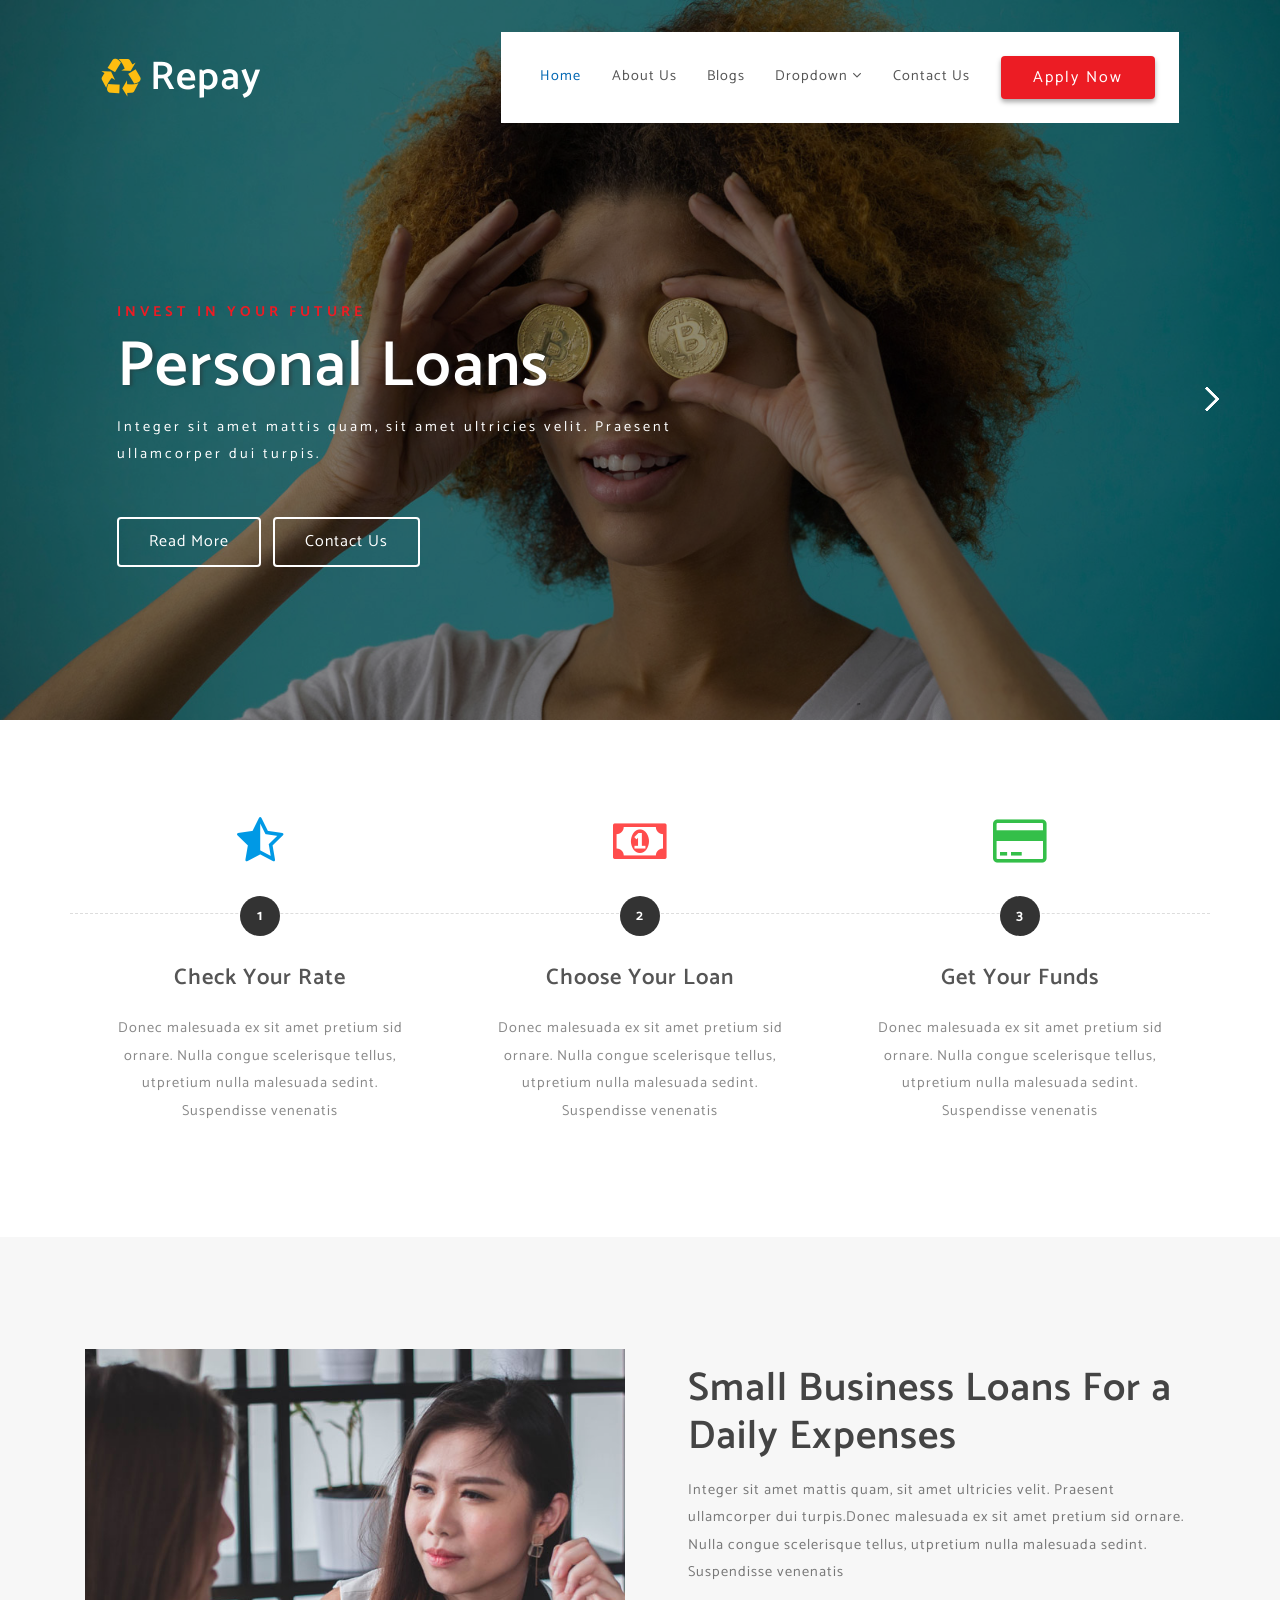
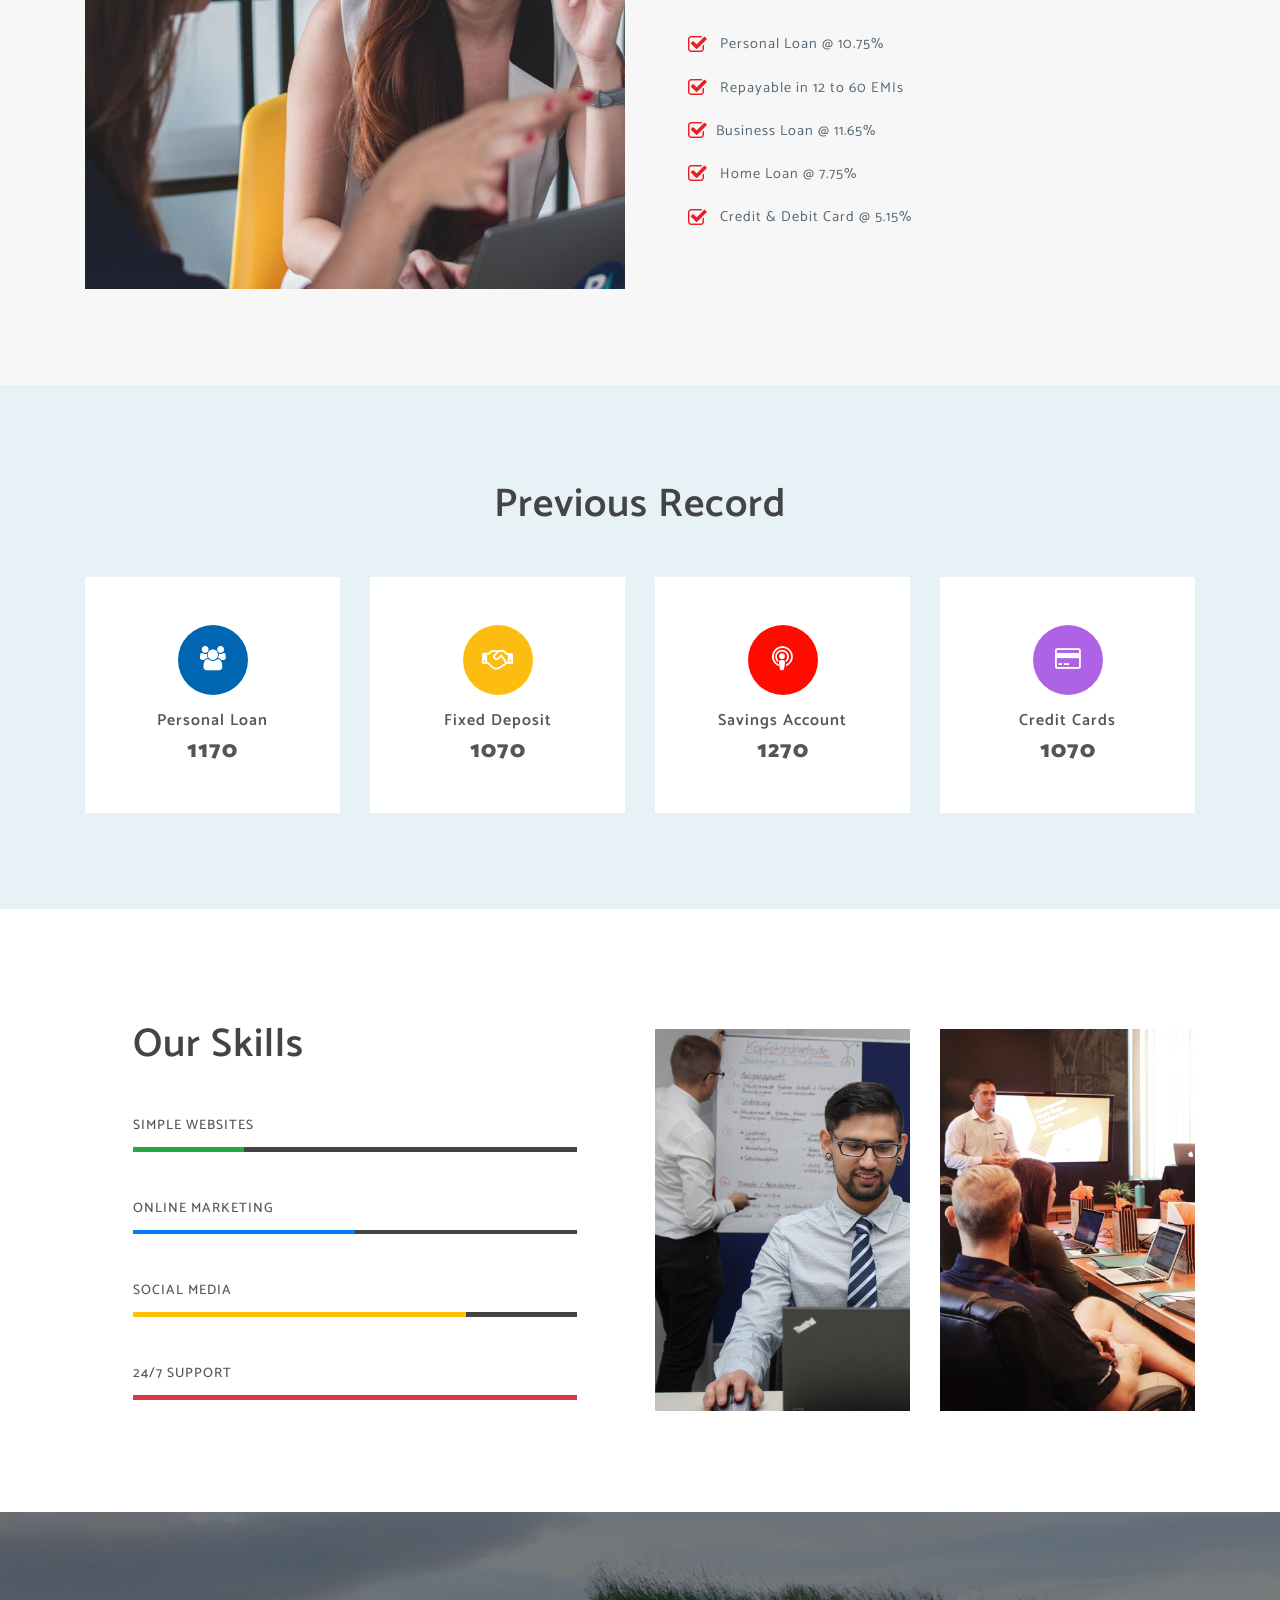
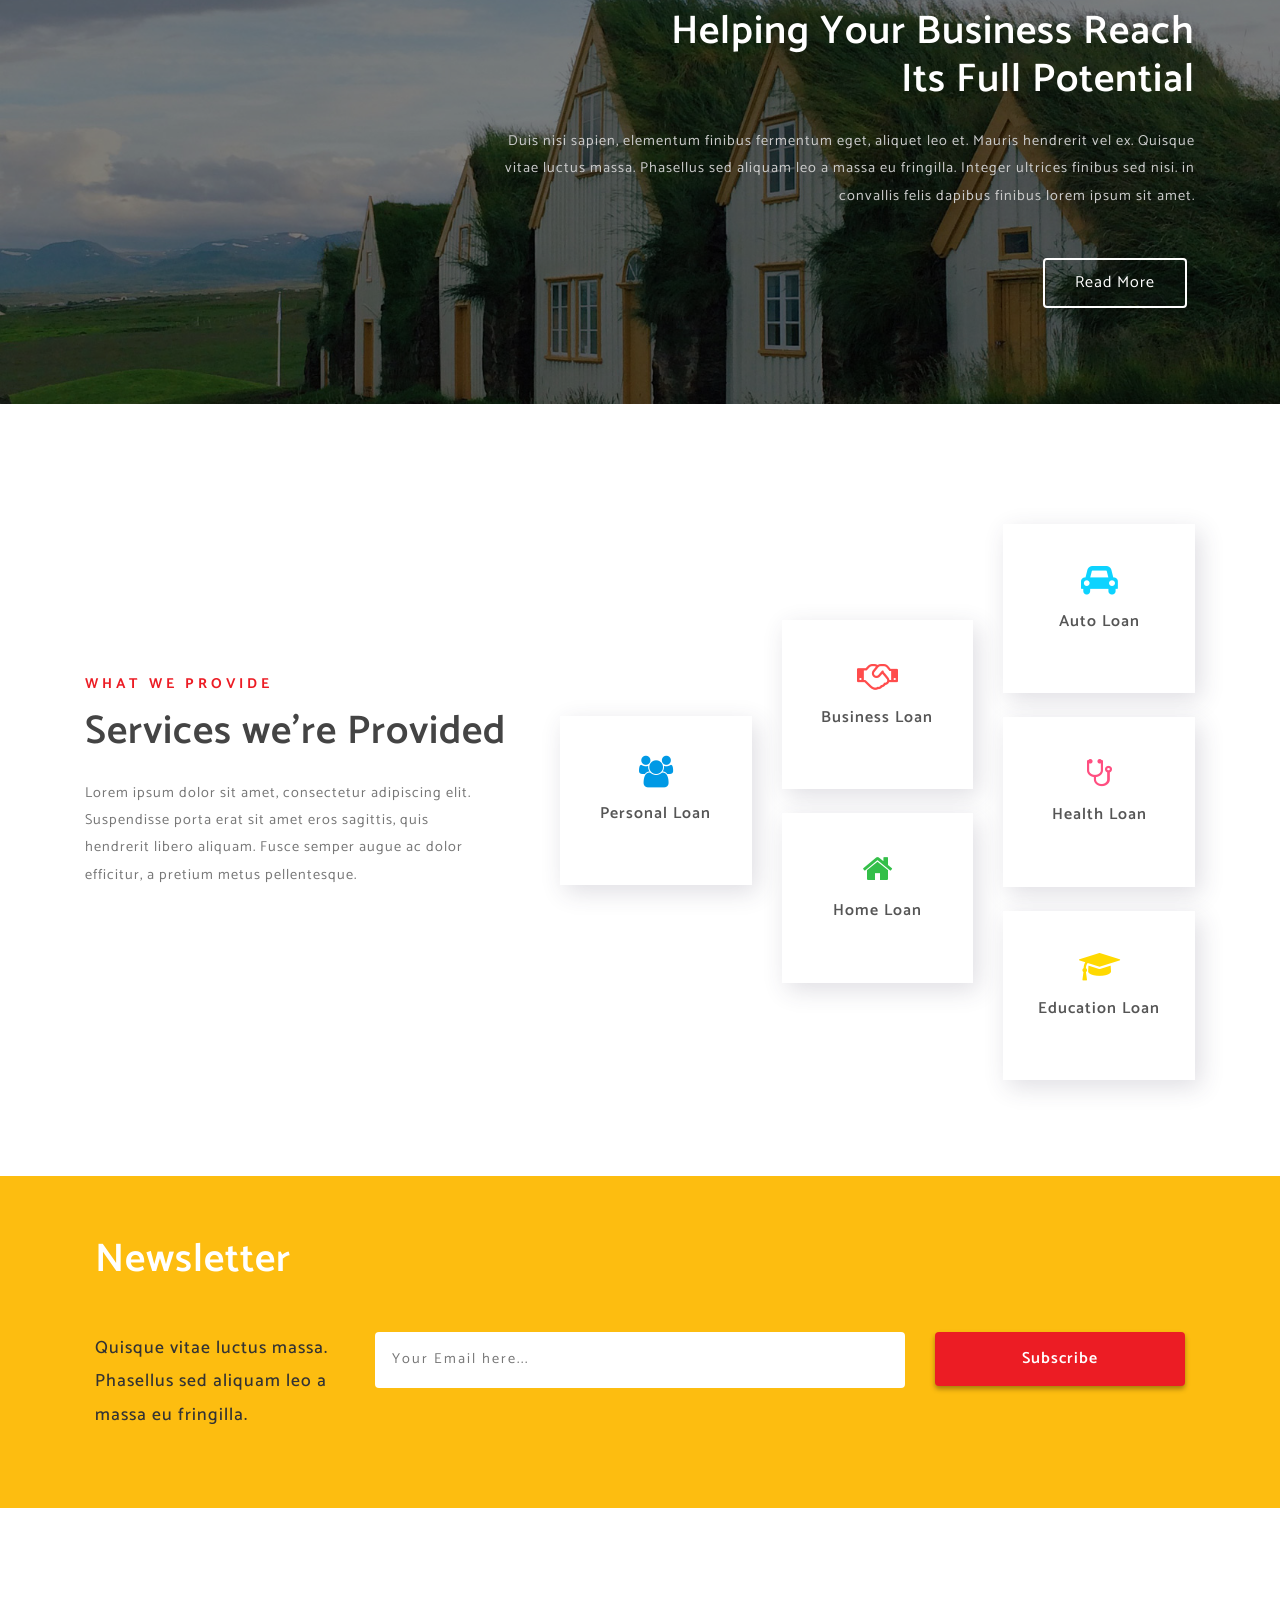
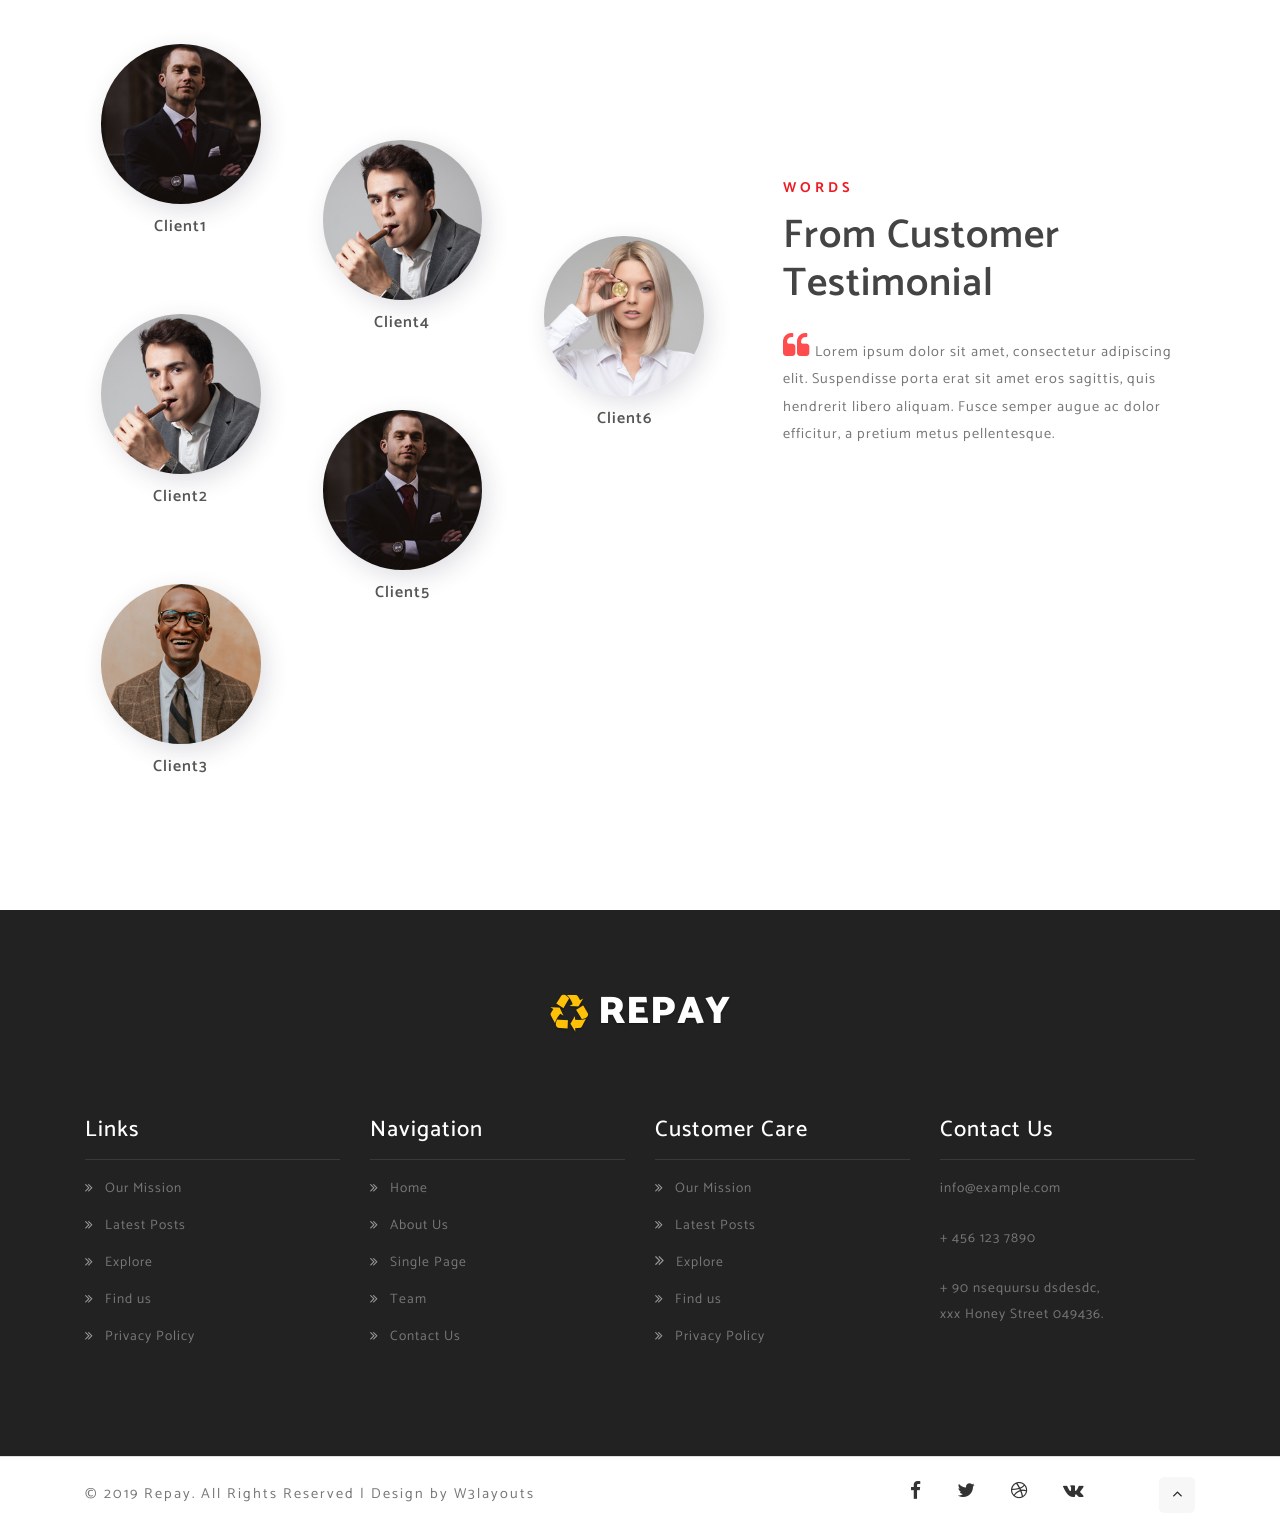
<file: Backup/web/index.html>
<!--
Author: W3layouts
Author URL: http://w3layouts.com
License: Creative Commons Attribution 3.0 Unported
License URL: http://creativecommons.org/licenses/by/3.0/
-->

<!DOCTYPE html>
<html lang="zxx">

<head>
    <title>Repay Net Banking Category Bootstrap Responsive Web Template | Home :: W3layouts</title>
    <!-- Meta tag Keywords -->
    <meta name="viewport" content="width=device-width, initial-scale=1">
    <meta charset="UTF-8" />
    <meta name="keywords" content="Repay Responsive web template, Bootstrap Web Templates, Flat Web Templates, Android Compatible web template, Smartphone Compatible web template, free webdesigns for Nokia, Samsung, LG, SonyEricsson, Motorola web design" />
    <script>
        addEventListener("load", function() {
            setTimeout(hideURLbar, 0);
        }, false);

        function hideURLbar() {
            window.scrollTo(0, 1);
        }

    </script>
    <!-- //Meta tag Keywords -->
    <!-- Custom-Files -->
    <link rel="stylesheet" href="css/bootstrap.css">
    <!-- Bootstrap-Core-CSS -->
    <link rel="stylesheet" href="css/style.css" type="text/css" media="all" />
    <link rel="stylesheet" href="css/slider.css" type="text/css" media="all" />
    <!-- Style-CSS -->
    <!-- font-awesome-icons -->
    <link href="css/font-awesome.css" rel="stylesheet">
    <!-- //font-awesome-icons -->
    <!-- /Fonts -->
    <link href="//fonts.googleapis.com/css?family=Catamaran:100,200,300,400,500,600,700,800" rel="stylesheet">

    <!-- //Fonts -->
</head>

<body>
    <!-- mian-content -->
    <div class="main-w3-pvt-header-sec" id="home">

        <!-- header -->
        <header>
            <div class="container">
                <div class="header d-lg-flex justify-content-between align-items-center py-lg-3 px-lg-3">
                    <!-- logo -->
                    <div id="logo">
                        <h1><a href="index.html"><span class="fa fa-recycle mr-2"></span>Repay</a></h1>
                    </div>
                    <!-- //logo -->
                    <div class="w3pvt-bg">
                        <!-- nav -->
                        <div class="nav_w3pvt">
                            <nav>
                                <label for="drop" class="toggle">Menu</label>
                                <input type="checkbox" id="drop" />
                                <ul class="menu">
                                    <li class="active"><a href="index.html">Home</a></li>
                                    <li><a href="about.html">About Us</a></li>
                                    <li><a href="blog.html">Blogs</a></li>
                                    <li>
                                        <!-- First Tier Drop Down -->
                                        <label for="drop-2" class="toggle toogle-2">Dropdown <span class="fa fa-angle-down" aria-hidden="true"></span>
                                        </label>
                                        <a href="#">Dropdown <span class="fa fa-angle-down" aria-hidden="true"></span></a>
                                        <input type="checkbox" id="drop-2" />
                                        <ul>

                                            <li><a href="#process" class="drop-text">Process</a></li>

                                            <li><a href="#stats" class="drop-text">Statistics</a></li>
                                            <li><a href="#services" class="drop-text">Services</a></li>
                                            <li><a href="about.html" class="drop-text">Our Team</a></li>
                                            <li><a href="#test" class="drop-text">Clients</a></li>
                                        </ul>
                                    </li>
                                    <li><a href="contact.html">Contact Us</a></li>
                                </ul>
                            </nav>
                        </div>
                        <!-- //nav -->
                        <div class="justify-content-center">
                            <!-- search -->
                            <div class="apply-w3-pvt ml-lg-3">
                                <a class="btn read" href="contact.html" role="button">Apply Now</a>
                            </div>
                            <!-- //search -->

                        </div>
                    </div>
                </div>
            </div>
        </header>
        <!-- //header -->


        <!-- banner -->
        <section class="banner_w3pvt">
            <div class="csslider infinity" id="slider1">
                <input type="radio" name="slides" checked="checked" id="slides_1" />
                <input type="radio" name="slides" id="slides_2" />
                <input type="radio" name="slides" id="slides_3" />

                <ul>
                    <li>
                        <div class="banner-top">
                            <div class="overlay">
                                <div class="container">
                                    <div class="banner-info">
                                        <div class="banner-w3ls-inner">
                                            <h4>Invest in your Future</h4>
                                            <h3>Personal Loans</h3>
                                            <p>Integer sit amet mattis quam, sit amet ultricies velit. Praesent ullamcorper dui turpis.</p>

                                            <div class="test-info text-left mt-lg-5 mt-4">
                                                <a href="single.html" class="btn mr-2">Read More</a>
                                                <a href="contact.html" class="btn">Contact Us</a>
                                            </div>
                                        </div>

                                    </div>
                                </div>
                            </div>
                        </div>
                    </li>
                    <li>
                        <div class="banner-top1">
                            <div class="overlay sec">
                                <div class="container">
                                    <div class="banner-info">
                                        <div class="banner-w3ls-inner">
                                            <h4>We Support Your Dream</h4>
                                            <h3>Home Loans</h3>
                                            <p>Integer sit amet mattis quam, sit amet ultricies velit. Praesent ullamcorper dui turpis.</p>
                                            <div class="test-info text-left mt-lg-5 mt-4">
                                                <a href="single.html" class="btn mr-2">Read More</a>
                                                <a href="contact.html" class="btn">Contact Us</a>
                                            </div>
                                        </div>
                                    </div>
                                </div>
                            </div>
                        </div>
                    </li>
                    <li>
                        <div class="banner-top2">
                            <div class="overlay">
                                <div class="container">
                                    <div class="banner-info">
                                        <div class="banner-w3ls-inner">
                                            <h4>Invest in your Future</h4>
                                            <h3>Business Loans</h3>
                                            <p>Integer sit amet mattis quam, sit amet ultricies velit. Praesent ullamcorper dui turpis.</p>
                                            <div class="test-info text-left mt-lg-5 mt-4">
                                                <a href="single.html" class="btn mr-2">Read More</a>
                                                <a href="contact.html" class="btn">Contact Us</a>
                                            </div>
                                        </div>

                                    </div>
                                </div>
                            </div>
                        </div>
                    </li>

                </ul>
                <div class="arrows">
                    <label for="slides_1"></label>
                    <label for="slides_2"></label>
                    <label for="slides_3"></label>

                </div>
            </div>
        </section>
        <!-- //slider -->
    </div>

    <!-- //banner -->
    <!-- banner bottom -->
    <section class="banner-bottom py-5" id="process">
        <div class="container py-md-5">
            <div class="row bottom-grids text-center">
                <div class="col-md-4 bottom-grid">
                    <span class="fa clr1 fa-star-half-o"></span>
                    <p class="number">1</p>
                    <h4>Check Your Rate</h4>
                    <p class="mt-4">Donec malesuada ex sit amet pretium sid ornare. Nulla congue scelerisque tellus, utpretium nulla malesuada sedint.
                        Suspendisse venenatis</p>
                </div>
                <div class="col-md-4 mt-md-0 mt-5 bottom-grid">
                    <span class="fa clr2 fa fa-money"></span>
                    <p class="number">2</p>
                    <h4>Choose Your Loan</h4>
                    <p class="mt-4">Donec malesuada ex sit amet pretium sid ornare. Nulla congue scelerisque tellus, utpretium nulla malesuada sedint.
                        Suspendisse venenatis</p>
                </div>
                <div class="col-md-4 mt-md-0 mt-5 bottom-grid">
                    <span class="fa clr3 fa-credit-card"></span>
                    <p class="number">3</p>
                    <h4>Get Your Funds</h4>
                    <p class="mt-4">Donec malesuada ex sit amet pretium sid ornare. Nulla congue scelerisque tellus, utpretium nulla malesuada sedint.
                        Suspendisse venenatis</p>
                </div>
                <span class="border-line"></span>
            </div>
        </div>
    </section>
    <!-- //banner bottom -->
    <!-- /features -->
    <section class="about py-md-5 py-5" id="loans">
        <div class="container py-md-5">
            <div class="feature-grids row mt-3">
                <div class="col-lg-6 ab-content-img">
                    <img src="images/ab.jpg" alt="" class="img-fluid image1">
                </div>
                <div class="col-lg-6 ab-content-inf pl-lg-5">
                    <h3 class="title-w3ls my-3">Small Business Loans
                        For a Daily Expenses</h3>
                    <p>Integer sit amet mattis quam, sit amet ultricies velit. Praesent ullamcorper dui turpis.Donec malesuada ex sit amet pretium sid ornare. Nulla congue scelerisque tellus, utpretium nulla malesuada sedint. Suspendisse venenatis</p>
                    <ul class="tic-info list-unstyled mt-5">
                        <li>

                            <span class="fa fa-check-square-o mr-2"></span> Personal Loan @ 10.75%
                        </li>
                        <li>

                            <span class="fa fa-check-square-o mr-2"></span> Repayable in 12 to 60 EMIs

                        </li>
                        <li>

                            <span class="fa fa-check-square-o mr-2"></span>Business Loan
                            @ 11.65%

                        </li>
                        <li>
                            <span class="fa fa-check-square-o mr-2"></span> Home Loan
                            @ 7.75%
                        </li>
                        <li>

                            <span class="fa fa-check-square-o mr-2"></span> Credit & Debit Card
                            @ 5.15%

                        </li>

                    </ul>
                </div>
            </div>
        </div>
    </section>
    <!-- //features -->

    <!-- products -->
    <section class="products py-5" id="stats">
        <div class="container py-lg-5 py-3">
            <h3 class="title-w3ls mb-sm-5 mb-4 text-center"> Previous Record</h3>
            <div class="row products_grids text-center mt-5">
                <div class="col-lg-3 col-6 grid4">
                    <div class="prodct1">
                        <a href="#">
                            <div class="icon-w3ls f1">
                                <span class="fa fa fa-users"></span>
                            </div>
                            <h4 class="mt-2"> Personal Loan</h4>
                            <h4 class="mt-2"> <strong>1170</strong></h4>
                        </a>
                    </div>
                </div>
                <div class="col-lg-3 col-6 grid5">
                    <div class="prodct1">
                        <a href="#">
                            <div class="icon-w3ls f2">
                                <span class="fa fa-handshake-o"></span>
                            </div>
                            <h4 class="mt-2">Fixed Deposit</h4>
                            <h4 class="mt-2"><strong> 1070</strong></h4>

                        </a>
                    </div>
                </div>
                <div class="col-lg-3 col-6 grid6 mt-md-0 mt-3">
                    <div class="prodct1">
                        <a href="#">
                            <div class="icon-w3ls f3">
                                <span class="fa fa-podcast"></span>
                            </div>
                            <h4 class="mt-2">Savings Account</h4>
                            <h4 class="mt-2"> <strong>1270</strong></h4>
                        </a>
                    </div>
                </div>
                <div class="col-lg-3 col-6 grid7 mt-md-0 mt-3">
                    <div class="prodct1">
                        <a href="#">
                            <div class="icon-w3ls f4">
                                <span class="fa fa-credit-card"></span>
                            </div>
                            <h4 class="mt-2">Credit Cards</h4>
                            <h4 class="mt-2"><strong> 1070</strong></h4>

                        </a>
                    </div>
                </div>
            </div>
        </div>
    </section>
    <!-- //products -->
    <!--/banner-bottom -->
    <section class="collections-gid-w3-pvt py-5" id="skills">
        <div class="container py-md-5">
            <div class="row">
                <div class="col-lg-6 progress-content text-left">
                    <div class="py-lg-3 px-lg-5 p-md-5 p-3">
                        <h3 class="title-w3ls mb-5">Our Skills</h3>

                        <div class="progress-w3ls mt-5">
                            <div class="progress-one mt-5">
                                <h4 class="progress-vj">Simple Websites</h4>

                                <div class="progress">
                                    <div class="progress-bar bg-success" role="progressbar" style="width: 25%" aria-valuenow="25" aria-valuemin="0" aria-valuemax="100"></div>
                                </div>
                            </div>

                            <div class="progress-one mt-5">
                                <h4 class="progress-vj">Online Marketing</h4>
                                <div class="progress">
                                    <div class="progress-bar progress-bar-striped" role="progressbar" style="width: 50%" aria-valuenow="50" aria-valuemin="0" aria-valuemax="100"></div>
                                </div>
                            </div>
                            <div class="progress-one mt-5">
                                <h4 class="progress-vj">Social Media</h4>

                                <div class="progress">
                                    <div class="progress-bar bg-warning" role="progressbar" style="width: 75%" aria-valuenow="75" aria-valuemin="0" aria-valuemax="100"></div>
                                </div>
                            </div>
                            <div class="progress-one mt-5">
                                <h4 class="progress-vj">24/7 support</h4>

                                <div class="progress">
                                    <div class="progress-bar bg-danger" role="progressbar" style="width: 100%" aria-valuenow="100" aria-valuemin="0" aria-valuemax="100"></div>
                                </div>
                            </div>
                        </div>
                    </div>
                </div>
                <div class="col-lg-3 progress-content-img mt-4">
                    <img src="images/skill1.jpg" alt="" class="img-fluid image1">
                </div>
                <div class="col-lg-3 progress-content-img mt-4">
                    <img src="images/skill2.jpg" alt="" class="img-fluid image1">
                </div>

            </div>
        </div>
    </section>
    <!-- /full-grid -->

    <!--mid -->
    <section class="mid-w3-pvt-content">
        <div class="overlay-inner py-5">
            <div class="container py-lg-5 py-md-3">
                <div class="test-info text-right ml-auto">
                    <h3 class="title-w3ls two">Helping Your Business Reach</h3>
                    <h4 class="tittle">Its Full
                        Potential</h4>
                    <p class="mt-4">Duis nisi sapien, elementum finibus fermentum eget, aliquet leo et. Mauris hendrerit vel ex. Quisque vitae luctus massa. Phasellus sed aliquam leo a massa eu fringilla. Integer ultrices finibus sed nisi. in convallis felis dapibus finibus lorem ipsum sit amet.</p>
                    <div class="text-right mt-5">
                        <a href="single.html" class="btn mr-2">Read More</a>

                    </div>
                </div>
            </div>
        </div>
    </section>
    <!-- //mid-->

    <!-- /services -->
    <div class="welcome py-5">
        <div class="container py-xl-5 py-lg-3" id="services">
            <div class="row">
                <div class="col-lg-5 welcome-left">
                    <h4>What We Provide</h4>
                    <h3 class="title-w3ls mt-2 mb-3">Services we’re Provided</h3>

                    <p class="mt-4 pr-lg-5">Lorem ipsum dolor sit amet, consectetur adipiscing elit. Suspendisse porta erat sit amet eros
                        sagittis, quis
                        hendrerit
                        libero aliquam. Fusce semper augue ac dolor efficitur, a pretium metus pellentesque.</p>
                </div>
                <div class="col-lg-7 welcome-right text-center mt-lg-0 mt-5">
                    <div class="row">
                        <div class="col-sm-4 service-1-w3pvt serve-gd1">
                            <div class="serve-grid mt-4">
                                <span class="fa fa-users s1"></span>
                                <p class="mt-2">Personal Loan </p>
                            </div>
                        </div>
                        <div class="col-sm-4 service-1-w3pvt serve-gd2">
                            <div class="serve-grid mt-4">
                                <span class="fa fa-handshake-o s2"></span>
                                <p class="mt-2">Business Loan </p>
                            </div>
                            <div class="serve-grid mt-4">
                                <span class="fa fa-home s3"></span>
                                <p class="mt-2">Home Loan </p>
                            </div>
                        </div>
                        <div class="col-sm-4 service-1-w3pvt serve-gd3">
                            <div class="serve-grid mt-4">
                                <span class="fa fa-car s4"></span>
                                <p class="mt-2">Auto Loan </p>
                            </div>
                            <div class="serve-grid mt-4">
                                <span class="fa fa-stethoscope s5"></span>
                                <p class="text-li mt-2">Health Loan </p>
                            </div>
                            <div class="serve-grid mt-4">
                                <span class="fa fa-graduation-cap s6"></span>
                                <p class="mt-2">Education Loan </p>
                            </div>
                        </div>
                    </div>
                </div>
            </div>
        </div>
    </div>
    <!-- //services -->


    <!-- /news-letter -->
    <section class="news-letter-w3-pvt">
        <div class="container contact-form mx-auto text-left">
            <h3 class="title-w3ls two text-left mb-5">Newsletter </h3>
            <form method="post" action="#" class="w3pvt-frm">
                <div class="row subscribe-sec">
                    <p class="news-para col-lg-3">Quisque vitae luctus massa. Phasellus sed aliquam leo a massa eu fringilla.</p>
                    <div class="col-lg-6 con-gd">
                        <input type="email" class="form-control" id="email" placeholder="Your Email here..." name="email" required>

                    </div>
                    <div class="col-lg-3 con-gd">
                        <button type="submit" class="btn btn-default read">Subscribe</button>
                    </div>

                </div>

            </form>
        </div>
    </section>
    <!-- //news-letter -->
    <!-- /services -->
    <div class="welcome py-5" id="test">
        <div class="container py-xl-5 py-lg-3">
            <div class="row">
                <div class="col-lg-7 welcome-right text-center mt-lg-0 mt-5">
                    <div class="row">
                        <div class="col-sm-4 service-1-w3pvt serve-gd3">
                            <div class="serve-grid test-gd mt-4">
                                <img src="images/t1.jpg" alt="" class="img-fluid image1">
                                <p class="mt-2">Client1 </p>
                            </div>
                            <div class="serve-grid test-gd mt-4">
                                <img src="images/t2.jpg" alt="" class="img-fluid image1">
                                <p class="mt-2">Client2 </p>
                            </div>
                            <div class="serve-grid test-gd mt-4">
                                <img src="images/t3.jpg" alt="" class="img-fluid image1">
                                <p class="mt-2">Client3 </p>
                            </div>
                        </div>

                        <div class="col-sm-4 service-1-w3pvt serve-gd2">
                            <div class="serve-grid test-gd mt-4">
                                <img src="images/t2.jpg" alt="" class="img-fluid image1">
                                <p class="mt-2">Client4 </p>
                            </div>
                            <div class="serve-grid test-gd mt-4">
                                <img src="images/t1.jpg" alt="" class="img-fluid image1">
                                <p class="mt-2">Client5 </p>
                            </div>
                        </div>
                        <div class="col-sm-4 service-1-w3pvt serve-gd1">
                            <div class="serve-grid test-gd mt-4">
                                <img src="images/t4.jpg" alt="" class="img-fluid image1">
                                <p class="mt-2">Client6 </p>
                            </div>
                        </div>

                    </div>
                </div>
                <div class="col-lg-5 welcome-left pl-lg-5">
                    <h4>Words </h4>
                    <h3 class="title-w3ls mt-2 mb-3">From Customer
                        Testimonial</h3>

                    <p class="mt-4 test"><span class="fa fa-quote-left"></span> Lorem ipsum dolor sit amet, consectetur adipiscing elit. Suspendisse porta erat sit amet eros
                        sagittis, quis
                        hendrerit
                        libero aliquam. Fusce semper augue ac dolor efficitur, a pretium metus pellentesque.</p>
                </div>

            </div>
        </div>
    </div>
    <!-- //services -->
    <!-- footer -->
    <footer class="footer-content py-5">
        <div class="container py-md-3">
            <div class="footer-top text-center">
                <h2>
                    <a class="navbar-brand pt-3 mb-5" href="index.html">
                        <span class="fa fa-recycle"></span> Repay
                    </a>
                </h2>
            </div>
            <div class="row footer-top-inner-w3-pvt">
                <div class="col-lg-3 col-md-6 mt-lg-0 mt-4">
                    <div class="footer-wthree">
                        <h3 class="mb-3 wthree_title">Links</h3>
                        <hr>
                        <ul class="list-info-wthree">
                            <li>
                                <a href="about.html"><span class="fa fa-angle-double-right" aria-hidden="true"></span>
                                    Our Mission
                                </a>
                            </li>
                            <li>
                                <a href="#"><span class="fa fa-angle-double-right" aria-hidden="true"></span>
                                    Latest Posts
                                </a>
                            </li>
                            <li>
                                <a href="#"><span class="fa fa-angle-double-right" aria-hidden="true"></span>
                                    Explore
                                </a>
                            </li>
                            <li>
                                <a href="contact.html"><span class="fa fa-angle-double-right" aria-hidden="true"></span>
                                    Find us
                                </a>
                            </li>
                            <li>
                                <a href="#"><span class="fa fa-angle-double-right" aria-hidden="true"></span>
                                    Privacy Policy
                                </a>
                            </li>
                        </ul>
                    </div>
                </div>
                <div class="col-lg-3 col-md-6 mt-lg-0 mt-4">
                    <div class="footer-wthree">
                        <h3 class="mb-3 wthree_title">Navigation</h3>
                        <hr>
                        <ul class="list-info-wthree">
                            <li>
                                <a href="index.html"><span class="fa fa-angle-double-right" aria-hidden="true"></span>
                                    Home
                                </a>
                            </li>
                            <li>
                                <a href="about.html"><span class="fa fa-angle-double-right" aria-hidden="true"></span>
                                    About Us
                                </a>
                            </li>
                            <li>
                                <a href="single.html"><span class="fa fa-angle-double-right" aria-hidden="true"></span>
                                    Single Page
                                </a>
                            </li>
                            <li>
                                <a href="about.html"><span class="fa fa-angle-double-right" aria-hidden="true"></span>
                                    Team
                                </a>
                            </li>
                            <li>
                                <a href="contact.html"><span class="fa fa-angle-double-right" aria-hidden="true"></span>
                                    Contact Us
                                </a>
                            </li>
                        </ul>
                    </div>
                </div>
                <div class="col-lg-3 col-md-6 mt-lg-0 mt-4">
                    <div class="footer-wthree">
                        <h3 class="mb-3 wthree_title">Customer Care</h3>
                        <hr>
                        <ul class="list-info-wthree">
                            <li>
                                <a href="about.html"><span class="fa fa-angle-double-right" aria-hidden="true"></span>
                                    Our Mission
                                </a>
                            </li>
                            <li>
                                <a href="#"><span class="fa fa-angle-double-right" aria-hidden="true"></span>
                                    Latest Posts
                                </a>
                            </li>
                            <li><span class="fa fa-angle-double-right" aria-hidden="true"></span>
                                <a href="#">
                                    Explore
                                </a>
                            </li>
                            <li>
                                <a href="contact.html"><span class="fa fa-angle-double-right" aria-hidden="true"></span>
                                    Find us
                                </a>
                            </li>
                            <li>
                                <a href="#"><span class="fa fa-angle-double-right" aria-hidden="true"></span>
                                    Privacy Policy
                                </a>
                            </li>
                        </ul>
                    </div>
                </div>
                <div class="col-lg-3 col-md-6 mt-lg-0 mt-4">
                    <div class="footer-wthree">
                        <h3 class="mb-3 wthree_title">Contact Us</h3>
                        <hr>
                        <div class="last-w3-pvt-contact">
                            <p>
                                <a href="mailto:example@email.com">info@example.com</a>
                            </p>
                        </div>
                        <div class="last-w3-pvt-contact my-2">
                            <p>+ 456 123 7890</p>
                        </div>
                        <div class="last-w3-pvt-contact">
                            <p>+ 90 nsequursu dsdesdc,
                                <br>xxx Honey Street 049436.</p>
                        </div>
                    </div>
                </div>

            </div>

        </div>
        <!-- //footer bottom -->
    </footer>
    <!-- //footer -->
    <div class="copy-right">
        <div class="container">
            <div class="row">
                <p class="copy-right-grids text-md-left text-center my-sm-4 my-4 col-md-6">© 2019 Repay. All Rights Reserved | Design by
                    <a href="http://w3layouts.com/"> W3layouts </a>
                </p>
                <div class="w3-pvt-footer text-md-right text-center mt-4 col-md-5">
                    <ul class="list-unstyled w3-pvt-icons">
                        <li>
                            <a href="#">
                                <span class="fa fa-facebook-f"></span>
                            </a>
                        </li>
                        <li>
                            <a href="#">
                                <span class="fa fa-twitter"></span>
                            </a>
                        </li>
                        <li>
                            <a href="#">
                                <span class="fa fa-dribbble"></span>
                            </a>
                        </li>
                        <li>
                            <a href="#">
                                <span class="fa fa-vk"></span>
                            </a>
                        </li>
                    </ul>
                </div>
                <div class="move-top text-right col-md-1"><a href="#home" class="move-top"> <span class="fa fa-angle-up  mb-3" aria-hidden="true"></span></a></div>

            </div>
        </div>
    </div>
</body>

</html>
</file>
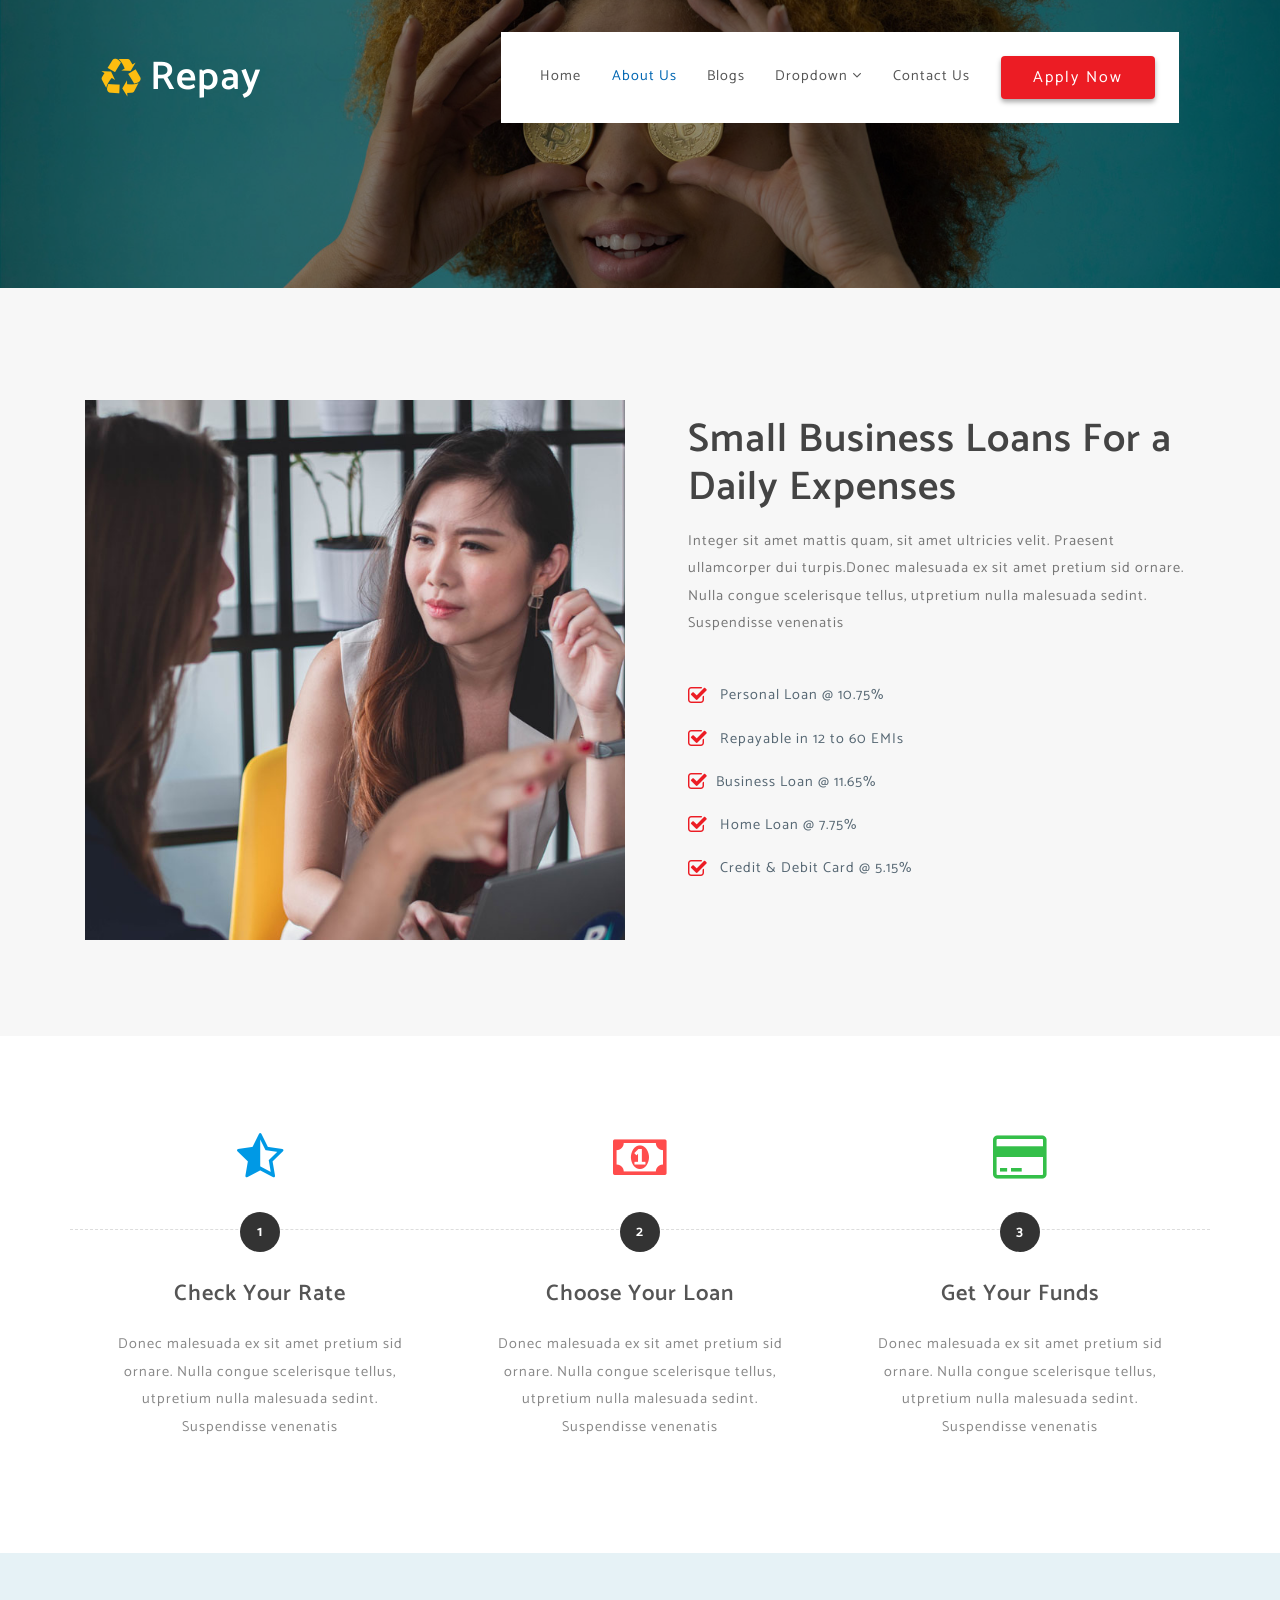
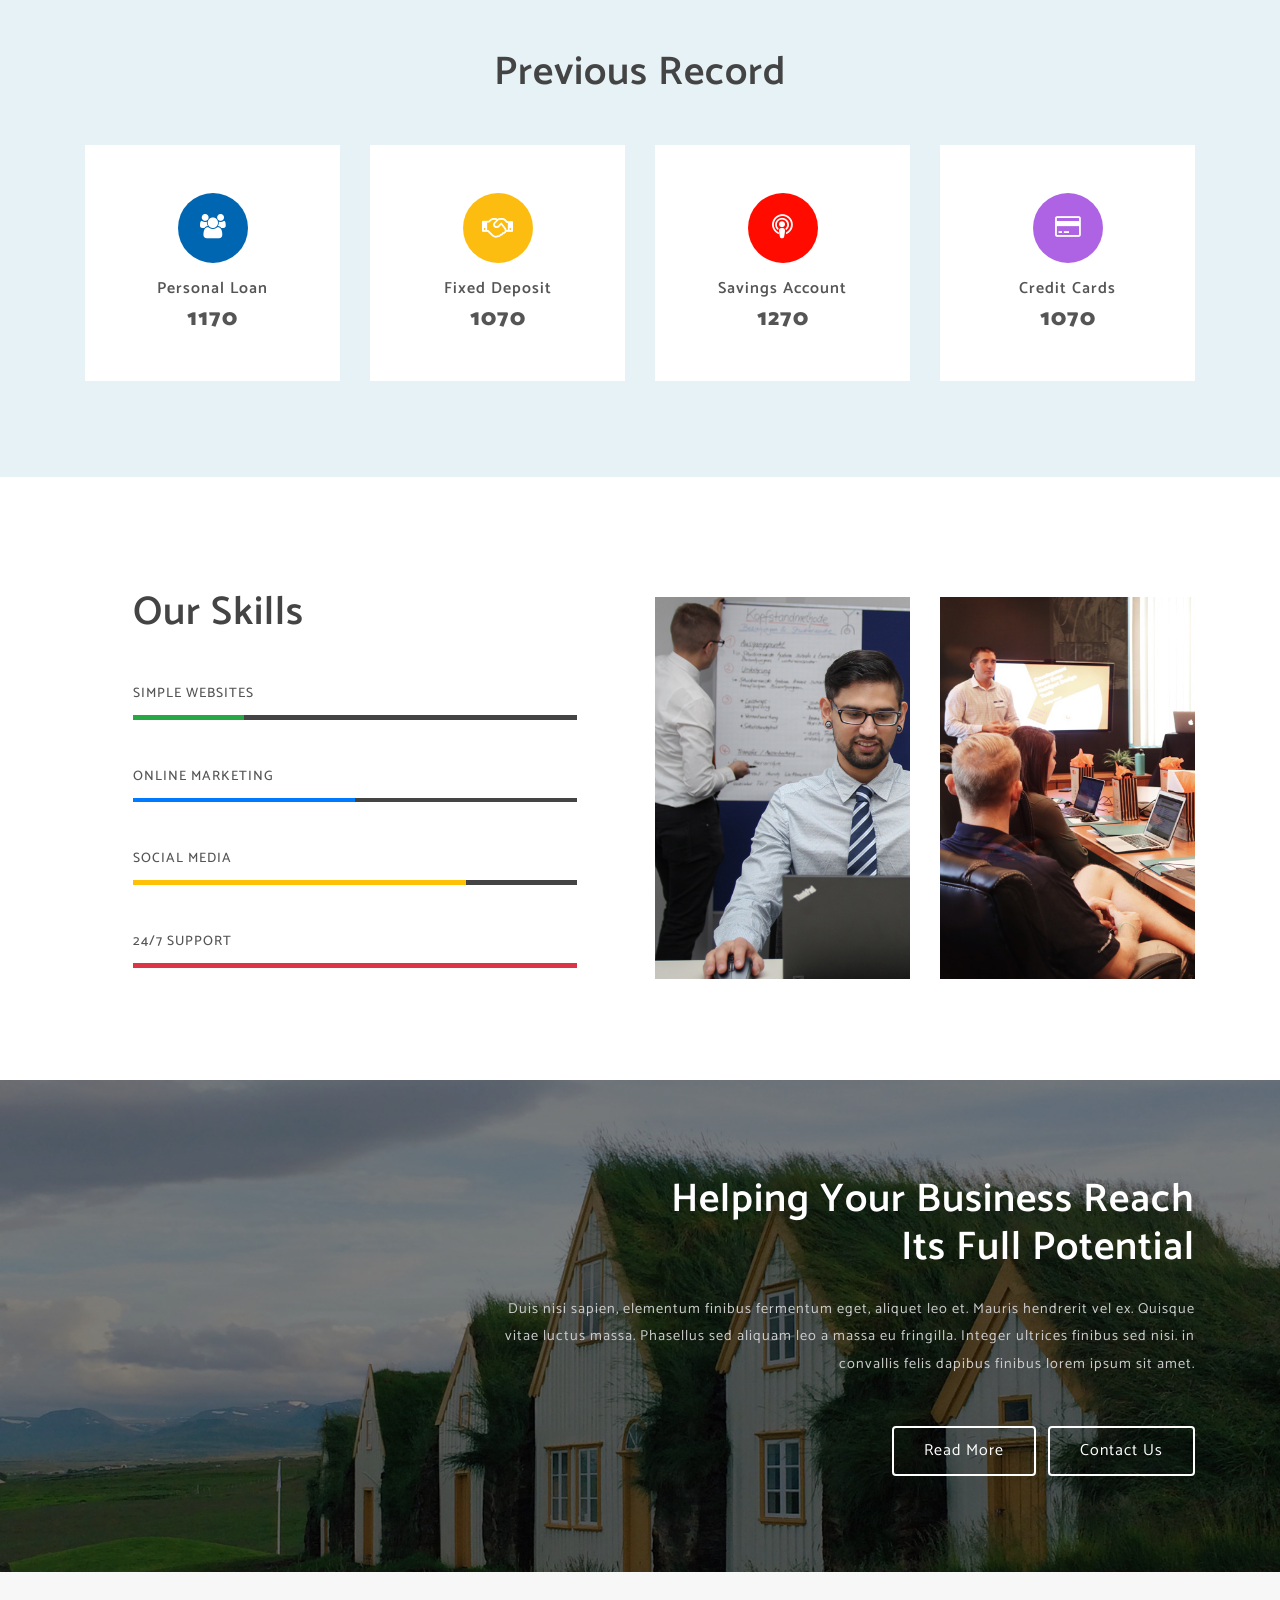
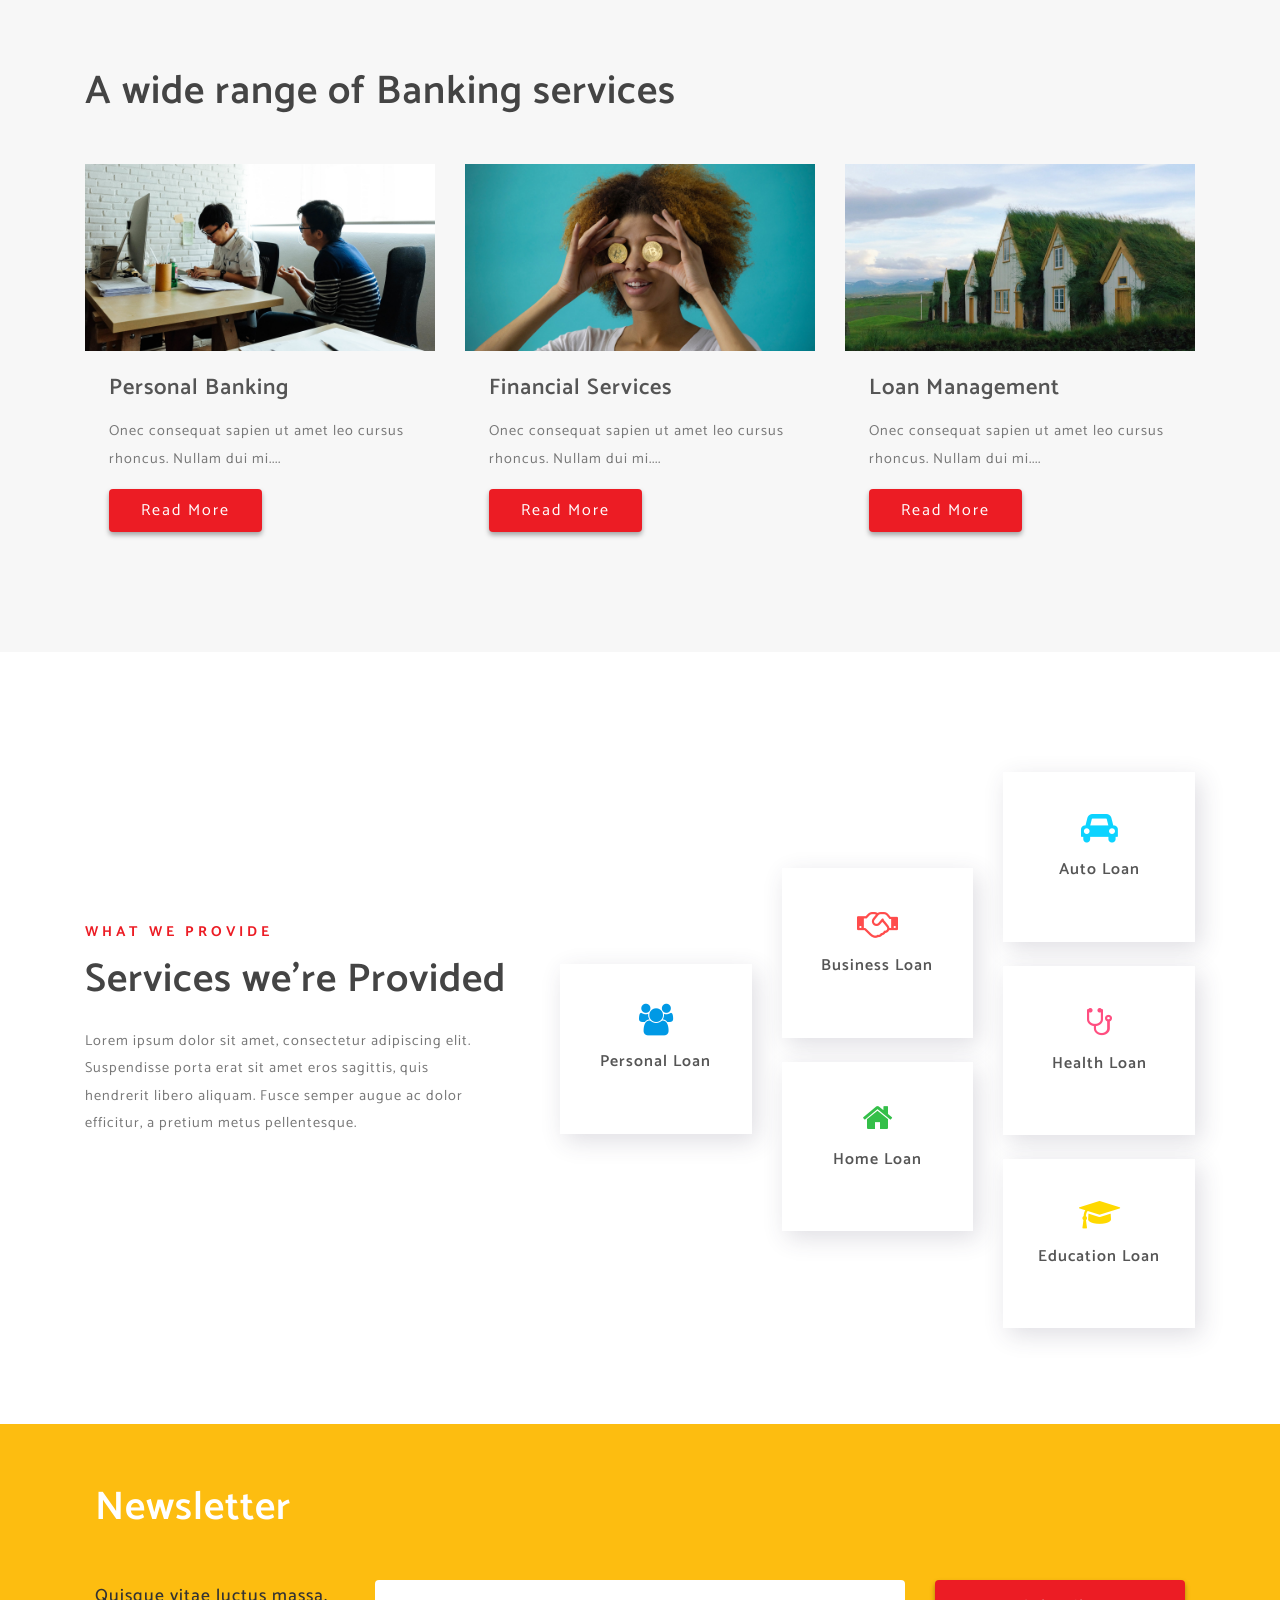
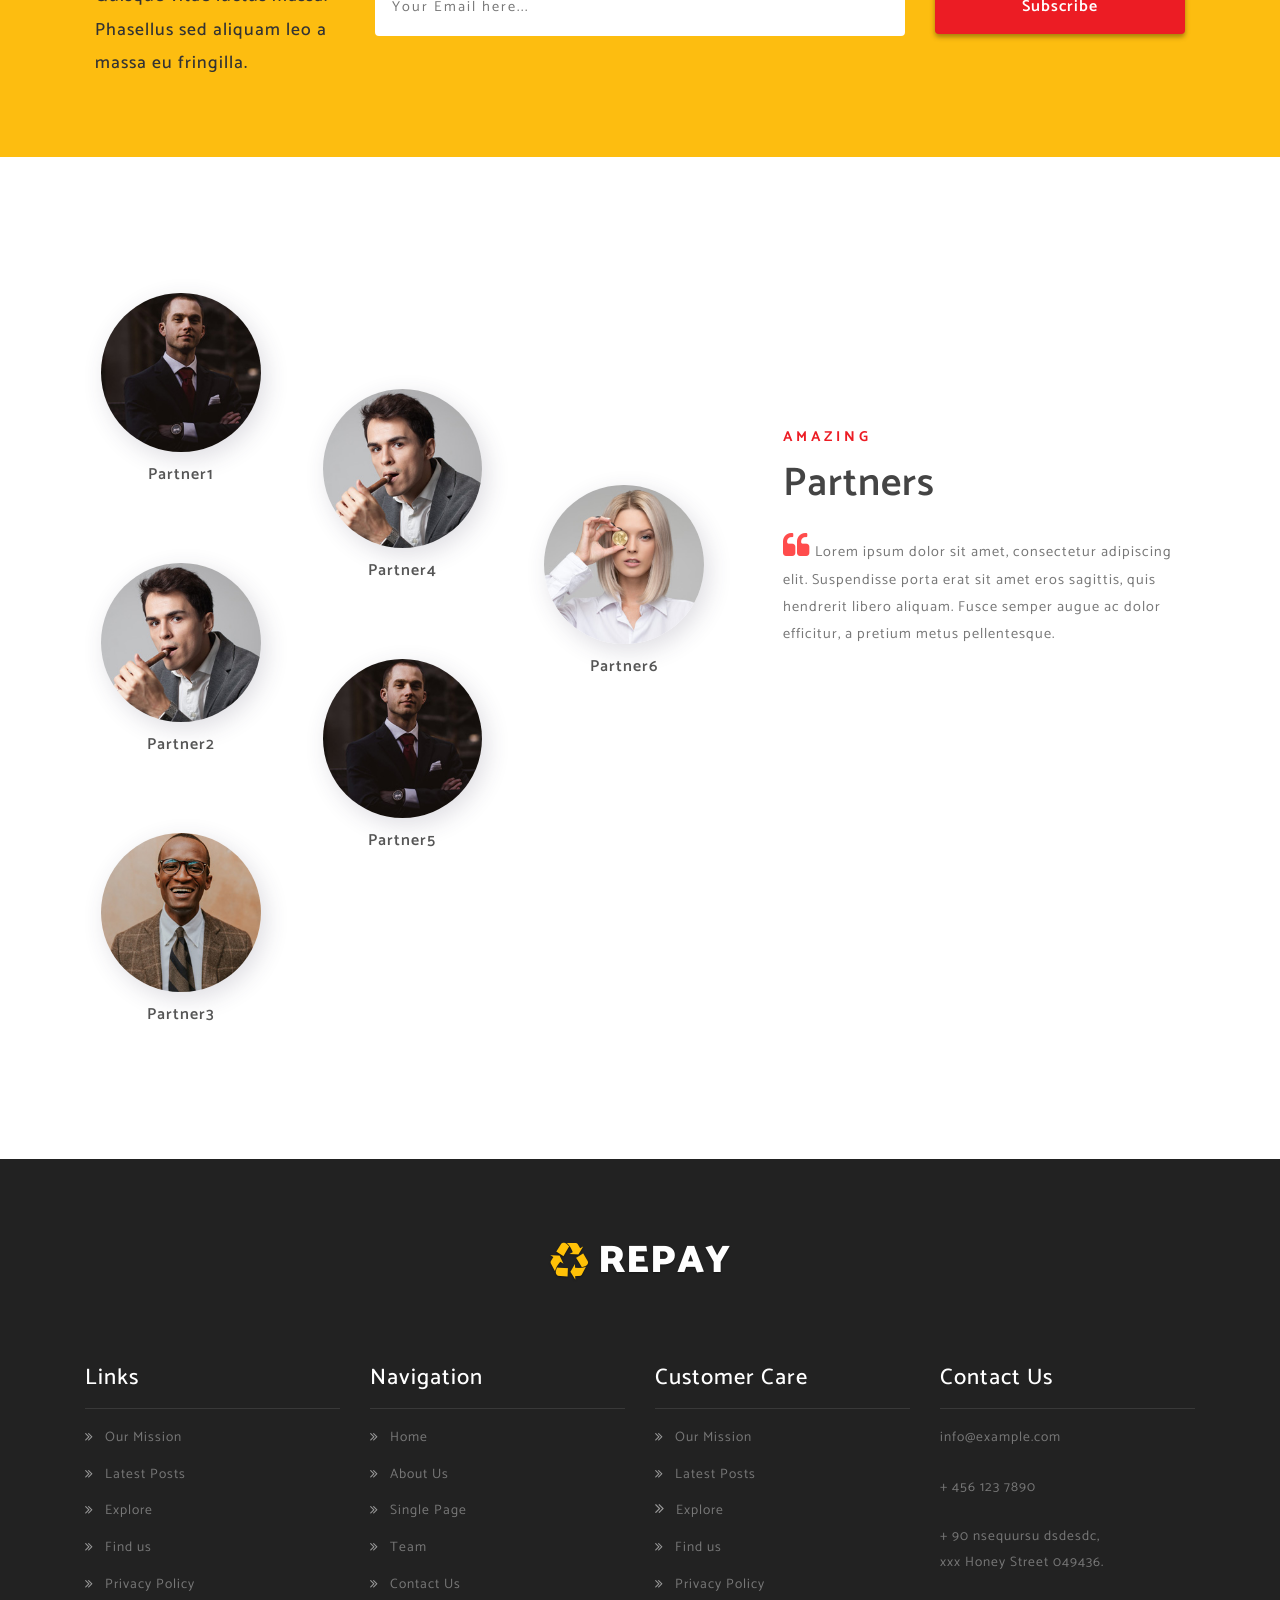
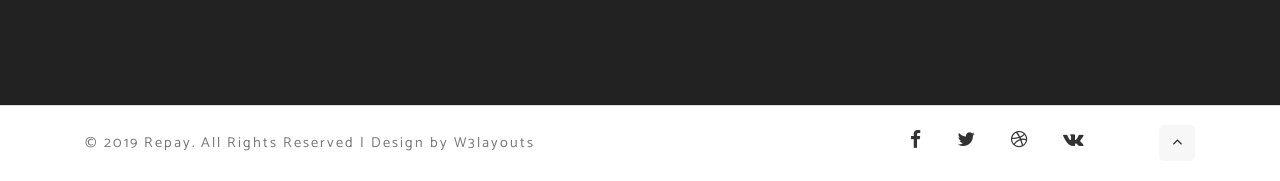
<file: Backup/web/about.html>
<!--
Author: W3layouts
Author URL: http://w3layouts.com
License: Creative Commons Attribution 3.0 Unported
License URL: http://creativecommons.org/licenses/by/3.0/
-->

<!DOCTYPE html>
<html lang="zxx">

<head>
    <title>Repay Net Banking Category Bootstrap Responsive Web Template | About :: W3layouts</title>
    <!-- Meta tag Keywords -->
    <meta name="viewport" content="width=device-width, initial-scale=1">
    <meta charset="UTF-8" />
    <meta name="keywords" content="Repay Responsive web template, Bootstrap Web Templates, Flat Web Templates, Android Compatible web template, Smartphone Compatible web template, free webdesigns for Nokia, Samsung, LG, SonyEricsson, Motorola web design" />
    <script>
        addEventListener("load", function() {
            setTimeout(hideURLbar, 0);
        }, false);

        function hideURLbar() {
            window.scrollTo(0, 1);
        }

    </script>
    <!-- //Meta tag Keywords -->
    <!-- Custom-Files -->
    <link rel="stylesheet" href="css/bootstrap.css">
    <!-- Bootstrap-Core-CSS -->
    <link rel="stylesheet" href="css/style.css" type="text/css" media="all" />
    <link rel="stylesheet" href="css/slider.css" type="text/css" media="all" />
    <!-- Style-CSS -->
    <!-- font-awesome-icons -->
    <link href="css/font-awesome.css" rel="stylesheet">
    <!-- //font-awesome-icons -->
    <!-- /Fonts -->
    <link href="//fonts.googleapis.com/css?family=Catamaran:100,200,300,400,500,600,700,800" rel="stylesheet">

    <!-- //Fonts -->
</head>

<body>
    <!-- mian-content -->
    <div class="main-w3-pvt-header-sec page-w3pvt-inner" id="home">
        <div class="overlay-innerpage">
            <!-- header -->
            <header>
                <div class="container">
                    <div class="header d-lg-flex justify-content-between align-items-center py-lg-3 px-lg-3">
                        <!-- logo -->
                        <div id="logo">
                            <h1><a href="index.html"><span class="fa fa-recycle mr-2"></span>Repay</a></h1>
                        </div>
                        <!-- //logo -->
                        <div class="w3pvt-bg">
                            <!-- nav -->
                            <div class="nav_w3pvt">
                                <nav>
                                    <label for="drop" class="toggle">Menu</label>
                                    <input type="checkbox" id="drop" />
                                    <ul class="menu">
                                        <li><a href="index.html">Home</a></li>
                                        <li class="active"><a href="about.html">About Us</a></li>
                                        <li><a href="blog.html">Blogs</a></li>
                                        <li>
                                            <!-- First Tier Drop Down -->
                                            <label for="drop-2" class="toggle toogle-2">Dropdown <span class="fa fa-angle-down" aria-hidden="true"></span>
                                            </label>
                                            <a href="#">Dropdown <span class="fa fa-angle-down" aria-hidden="true"></span></a>
                                            <input type="checkbox" id="drop-2" />
                                            <ul>

                                                <li><a href="#process" class="drop-text">Process</a></li>
                                                <li><a href="#stats" class="drop-text">Statistics</a></li>
                                                <li><a href="#services" class="drop-text">Services</a></li>
                                                <li><a href="#team" class="drop-text">Our Team</a></li>
                                                <li><a href="index.html" class="drop-text">Clients</a></li>
                                            </ul>
                                        </li>
                                        <li><a href="contact.html">Contact Us</a></li>
                                    </ul>
                                </nav>
                            </div>
                            <!-- //nav -->
                            <div class="justify-content-center">
                                <!-- search -->
                                <div class="apply-w3-pvt ml-lg-3">
                                    <a class="btn read" href="contact.html" role="button">Apply Now</a>
                                </div>
                                <!-- //search -->

                            </div>
                        </div>
                    </div>
                </div>
            </header>
            <!-- //header -->
            <!-- /banner-inner -->

            <!-- //banner-inner -->
        </div>
    </div>
    <!-- //banner -->
    <!-- /features -->
    <section class="about py-md-5 py-5">
        <div class="container py-md-5">
            <div class="feature-grids row mt-3">
                <div class="col-lg-6 ab-content-img">
                    <img src="images/ab.jpg" alt="" class="img-fluid image1">
                </div>
                <div class="col-lg-6 ab-content-inf pl-lg-5">
                    <h3 class="title-w3ls my-3">Small Business Loans
                        For a Daily Expenses</h3>
                    <p>Integer sit amet mattis quam, sit amet ultricies velit. Praesent ullamcorper dui turpis.Donec malesuada ex sit amet pretium sid ornare. Nulla congue scelerisque tellus, utpretium nulla malesuada sedint. Suspendisse venenatis</p>
                    <ul class="tic-info list-unstyled mt-5">
                        <li>

                            <span class="fa fa-check-square-o mr-2"></span> Personal Loan @ 10.75%
                        </li>
                        <li>

                            <span class="fa fa-check-square-o mr-2"></span> Repayable in 12 to 60 EMIs

                        </li>
                        <li>

                            <span class="fa fa-check-square-o mr-2"></span>Business Loan
                            @ 11.65%

                        </li>
                        <li>
                            <span class="fa fa-check-square-o mr-2"></span> Home Loan
                            @ 7.75%
                        </li>
                        <li>

                            <span class="fa fa-check-square-o mr-2"></span> Credit & Debit Card
                            @ 5.15%

                        </li>

                    </ul>
                </div>
            </div>
        </div>
    </section>
    <!-- //features -->

    <!-- banner bottom -->
    <section class="banner-bottom py-5" id="process">
        <div class="container py-md-5">
            <div class="row bottom-grids text-center">
                <div class="col-md-4 bottom-grid">
                    <span class="fa clr1 fa-star-half-o"></span>
                    <p class="number">1</p>
                    <h4>Check Your Rate</h4>
                    <p class="mt-4">Donec malesuada ex sit amet pretium sid ornare. Nulla congue scelerisque tellus, utpretium nulla malesuada sedint.
                        Suspendisse venenatis</p>
                </div>
                <div class="col-md-4 mt-md-0 mt-5 bottom-grid">
                    <span class="fa clr2 fa fa-money"></span>
                    <p class="number">2</p>
                    <h4>Choose Your Loan</h4>
                    <p class="mt-4">Donec malesuada ex sit amet pretium sid ornare. Nulla congue scelerisque tellus, utpretium nulla malesuada sedint.
                        Suspendisse venenatis</p>
                </div>
                <div class="col-md-4 mt-md-0 mt-5 bottom-grid">
                    <span class="fa clr3 fa-credit-card"></span>
                    <p class="number">3</p>
                    <h4>Get Your Funds</h4>
                    <p class="mt-4">Donec malesuada ex sit amet pretium sid ornare. Nulla congue scelerisque tellus, utpretium nulla malesuada sedint.
                        Suspendisse venenatis</p>
                </div>
                <span class="border-line"></span>
            </div>
        </div>
    </section>
    <!-- //banner bottom -->

    <!-- products -->
    <section class="products py-5" id="stats">
        <div class="container py-lg-5 py-3">
            <h3 class="title-w3ls mb-sm-5 mb-4 text-center"> Previous Record</h3>
            <div class="row products_grids text-center mt-5">
                <div class="col-lg-3 col-6 grid4">
                    <div class="prodct1">
                        <a href="#">
                            <div class="icon-w3ls f1">
                                <span class="fa fa fa-users"></span>
                            </div>
                            <h4 class="mt-2"> Personal Loan</h4>
                            <h4 class="mt-2"> <strong>1170</strong></h4>
                        </a>
                    </div>
                </div>
                <div class="col-lg-3 col-6 grid5">
                    <div class="prodct1">
                        <a href="#">
                            <div class="icon-w3ls f2">
                                <span class="fa fa-handshake-o"></span>
                            </div>
                            <h4 class="mt-2">Fixed Deposit</h4>
                            <h4 class="mt-2"><strong> 1070</strong></h4>

                        </a>
                    </div>
                </div>
                <div class="col-lg-3 col-6 grid6 mt-md-0 mt-3">
                    <div class="prodct1">
                        <a href="#">
                            <div class="icon-w3ls f3">
                                <span class="fa fa-podcast"></span>
                            </div>
                            <h4 class="mt-2">Savings Account</h4>
                            <h4 class="mt-2"> <strong>1270</strong></h4>
                        </a>
                    </div>
                </div>
                <div class="col-lg-3 col-6 grid7 mt-md-0 mt-3">
                    <div class="prodct1">
                        <a href="#">
                            <div class="icon-w3ls f4">
                                <span class="fa fa-credit-card"></span>
                            </div>
                            <h4 class="mt-2">Credit Cards</h4>
                            <h4 class="mt-2"><strong> 1070</strong></h4>

                        </a>
                    </div>
                </div>
            </div>
        </div>
    </section>
    <!-- //products -->
    <!--/banner-bottom -->
    <section class="collections-gid-w3-pvt py-5" id="skills">
        <div class="container py-md-5">
            <div class="row">
                <div class="col-lg-6 progress-content text-left">
                    <div class="py-lg-3 px-lg-5 p-md-5 p-3">
                        <h3 class="title-w3ls mb-5">Our Skills</h3>

                        <div class="progress-w3ls mt-5">
                            <div class="progress-one mt-5">
                                <h4 class="progress-vj">Simple Websites</h4>

                                <div class="progress">
                                    <div class="progress-bar bg-success" role="progressbar" style="width: 25%" aria-valuenow="25" aria-valuemin="0" aria-valuemax="100"></div>
                                </div>
                            </div>

                            <div class="progress-one mt-5">
                                <h4 class="progress-vj">Online Marketing</h4>
                                <div class="progress">
                                    <div class="progress-bar progress-bar-striped" role="progressbar" style="width: 50%" aria-valuenow="50" aria-valuemin="0" aria-valuemax="100"></div>
                                </div>
                            </div>
                            <div class="progress-one mt-5">
                                <h4 class="progress-vj">Social Media</h4>

                                <div class="progress">
                                    <div class="progress-bar bg-warning" role="progressbar" style="width: 75%" aria-valuenow="75" aria-valuemin="0" aria-valuemax="100"></div>
                                </div>
                            </div>
                            <div class="progress-one mt-5">
                                <h4 class="progress-vj">24/7 support</h4>

                                <div class="progress">
                                    <div class="progress-bar bg-danger" role="progressbar" style="width: 100%" aria-valuenow="100" aria-valuemin="0" aria-valuemax="100"></div>
                                </div>
                            </div>
                        </div>
                    </div>
                </div>
                <div class="col-lg-3 progress-content-img mt-4">
                    <img src="images/skill1.jpg" alt="" class="img-fluid image1">
                </div>
                <div class="col-lg-3 progress-content-img mt-4">
                    <img src="images/skill2.jpg" alt="" class="img-fluid image1">
                </div>

            </div>
        </div>
    </section>
    <!-- /full-grid -->

    <!--mid -->
    <section class="mid-w3-pvt-content">
        <div class="overlay-inner py-5">
            <div class="container py-lg-5 py-md-3">
                <div class="test-info text-right ml-auto">
                    <h3 class="title-w3ls two">Helping Your Business Reach</h3>
                    <h4 class="tittle">Its Full
                        Potential</h4>
                    <p class="mt-4">Duis nisi sapien, elementum finibus fermentum eget, aliquet leo et. Mauris hendrerit vel ex. Quisque vitae luctus massa. Phasellus sed aliquam leo a massa eu fringilla. Integer ultrices finibus sed nisi. in convallis felis dapibus finibus lorem ipsum sit amet.</p>
                    <div class="text-right mt-5">
                        <a href="#" class="btn mr-2">Read More</a>
                        <a href="#" class="btn">Contact Us</a>
                    </div>
                </div>
            </div>
        </div>
    </section>
    <!-- //mid-->
    <section class="other_services about pt-5">
        <div class="container py-md-5 py-3">
            <h3 class="title-w3ls mb-5">A wide range of Banking services</h3>
            <div class="row">
                <div class="col-lg-4 col-sm-6 mb-5">
                    <div class="grid">
                        <img src="images/banner3.jpg" alt="" class="img-fluid">
                        <div class="info p-4">
                            <h4 class="loan-vj">Personal Banking</h4>
                            <p class="my-3">Onec consequat sapien ut amet leo cursus rhoncus. Nullam dui mi....</p>
                            <a href="#" class="btn read">Read More </a>
                        </div>
                    </div>
                </div>
                <div class="col-lg-4 col-sm-6 mb-5">
                    <div class="grid">
                        <img src="images/banner1.jpg" alt="" class="img-fluid">
                        <div class="info p-4">
                            <h4 class="loan-vj">Financial Services</h4>
                            <p class="my-3">Onec consequat sapien ut amet leo cursus rhoncus. Nullam dui mi....</p>
                            <a href="#" class="btn read">Read More </a>
                        </div>
                    </div>
                </div>
                <div class="col-lg-4 col-sm-6 mb-5">
                    <div class="grid">
                        <img src="images/banner2.jpg" alt="" class="img-fluid">
                        <div class="info p-4">
                            <h4 class="loan-vj">Loan Management</h4>
                            <p class="my-3">Onec consequat sapien ut amet leo cursus rhoncus. Nullam dui mi....</p>
                            <a href="#" class="btn read">Read More </a>
                        </div>
                    </div>
                </div>
            </div>
        </div>
    </section>
    <!-- /services -->
    <div class="welcome py-5">
        <div class="container py-xl-5 py-lg-3" id="services">
            <div class="row">
                <div class="col-lg-5 welcome-left">
                    <h4>What We Provide</h4>
                    <h3 class="title-w3ls mt-2 mb-3">Services we’re Provided</h3>

                    <p class="mt-4 pr-lg-5">Lorem ipsum dolor sit amet, consectetur adipiscing elit. Suspendisse porta erat sit amet eros
                        sagittis, quis
                        hendrerit
                        libero aliquam. Fusce semper augue ac dolor efficitur, a pretium metus pellentesque.</p>
                </div>
                <div class="col-lg-7 welcome-right text-center mt-lg-0 mt-5">
                    <div class="row">
                        <div class="col-sm-4 service-1-w3pvt serve-gd1">
                            <div class="serve-grid mt-4">
                                <span class="fa fa-users s1"></span>
                                <p class="mt-2">Personal Loan </p>
                            </div>
                        </div>
                        <div class="col-sm-4 service-1-w3pvt serve-gd2">
                            <div class="serve-grid mt-4">
                                <span class="fa fa-handshake-o s2"></span>
                                <p class="mt-2">Business Loan </p>
                            </div>
                            <div class="serve-grid mt-4">
                                <span class="fa fa-home s3"></span>
                                <p class="mt-2">Home Loan </p>
                            </div>
                        </div>
                        <div class="col-sm-4 service-1-w3pvt serve-gd3">
                            <div class="serve-grid mt-4">
                                <span class="fa fa-car s4"></span>
                                <p class="mt-2">Auto Loan </p>
                            </div>
                            <div class="serve-grid mt-4">
                                <span class="fa fa-stethoscope s5"></span>
                                <p class="text-li mt-2">Health Loan </p>
                            </div>
                            <div class="serve-grid mt-4">
                                <span class="fa fa-graduation-cap s6"></span>
                                <p class="mt-2">Education Loan </p>
                            </div>
                        </div>
                    </div>
                </div>
            </div>
        </div>
    </div>
    <!-- //services -->


    <!-- /news-letter -->
    <section class="news-letter-w3-pvt">
        <div class="container contact-form mx-auto text-left">
            <h3 class="title-w3ls two text-left mb-5">Newsletter </h3>
            <form method="post" action="#" class="w3pvt-frm">
                <div class="row subscribe-sec">
                    <p class="news-para col-lg-3">Quisque vitae luctus massa. Phasellus sed aliquam leo a massa eu fringilla.</p>
                    <div class="col-lg-6 con-gd">
                        <input type="email" class="form-control" id="email" placeholder="Your Email here..." name="email" required>

                    </div>
                    <div class="col-lg-3 con-gd">
                        <button type="submit" class="btn btn-default read">Subscribe</button>
                    </div>

                </div>

            </form>
        </div>
    </section>
    <!-- //news-letter -->
    <!-- /services -->
    <div class="welcome py-5" id="team">
        <div class="container py-xl-5 py-lg-3">
            <div class="row">
                <div class="col-lg-7 welcome-right text-center mt-lg-0 mt-5">
                    <div class="row">
                        <div class="col-sm-4 service-1-w3pvt serve-gd3">
                            <div class="serve-grid test-gd mt-4">
                                <img src="images/t1.jpg" alt="" class="img-fluid image1">
                                <p class="mt-2">Partner1 </p>
                            </div>
                            <div class="serve-grid test-gd mt-4">
                                <img src="images/t2.jpg" alt="" class="img-fluid image1">
                                <p class="mt-2">Partner2 </p>
                            </div>
                            <div class="serve-grid test-gd mt-4">
                                <img src="images/t3.jpg" alt="" class="img-fluid image1">
                                <p class="mt-2">Partner3 </p>
                            </div>
                        </div>

                        <div class="col-sm-4 service-1-w3pvt serve-gd2">
                            <div class="serve-grid test-gd mt-4">
                                <img src="images/t2.jpg" alt="" class="img-fluid image1">
                                <p class="mt-2">Partner4 </p>
                            </div>
                            <div class="serve-grid test-gd mt-4">
                                <img src="images/t1.jpg" alt="" class="img-fluid image1">
                                <p class="mt-2">Partner5 </p>
                            </div>
                        </div>
                        <div class="col-sm-4 service-1-w3pvt serve-gd1">
                            <div class="serve-grid test-gd mt-4">
                                <img src="images/t4.jpg" alt="" class="img-fluid image1">
                                <p class="mt-2">Partner6 </p>
                            </div>
                        </div>

                    </div>
                </div>
                <div class="col-lg-5 welcome-left pl-lg-5">
                    <h4>Amazing </h4>
                    <h3 class="title-w3ls mt-2 mb-3">Partners</h3>

                    <p class="mt-4 test"><span class="fa fa-quote-left"></span> Lorem ipsum dolor sit amet, consectetur adipiscing elit. Suspendisse porta erat sit amet eros
                        sagittis, quis
                        hendrerit
                        libero aliquam. Fusce semper augue ac dolor efficitur, a pretium metus pellentesque.</p>
                </div>

            </div>
        </div>
    </div>
    <!-- //services -->
    <!-- footer -->
    <footer class="footer-content py-5">
        <div class="container py-md-3">
            <div class="footer-top text-center">
                <h2>
                    <a class="navbar-brand pt-3 mb-5" href="index.html">
                        <span class="fa fa-recycle"></span> Repay
                    </a>
                </h2>
            </div>
            <div class="row footer-top-inner-w3-pvt">
                <div class="col-lg-3 col-md-6 mt-lg-0 mt-4">
                    <div class="footer-wthree">
                        <h3 class="mb-3 wthree_title">Links</h3>
                        <hr>
                        <ul class="list-info-wthree">
                            <li>
                                <a href="about.html"><span class="fa fa-angle-double-right" aria-hidden="true"></span>
                                    Our Mission
                                </a>
                            </li>
                            <li>
                                <a href="#"><span class="fa fa-angle-double-right" aria-hidden="true"></span>
                                    Latest Posts
                                </a>
                            </li>
                            <li>
                                <a href="#"><span class="fa fa-angle-double-right" aria-hidden="true"></span>
                                    Explore
                                </a>
                            </li>
                            <li>
                                <a href="contact.html"><span class="fa fa-angle-double-right" aria-hidden="true"></span>
                                    Find us
                                </a>
                            </li>
                            <li>
                                <a href="#"><span class="fa fa-angle-double-right" aria-hidden="true"></span>
                                    Privacy Policy
                                </a>
                            </li>
                        </ul>
                    </div>
                </div>
                <div class="col-lg-3 col-md-6 mt-lg-0 mt-4">
                    <div class="footer-wthree">
                        <h3 class="mb-3 wthree_title">Navigation</h3>
                        <hr>
                        <ul class="list-info-wthree">
                            <li>
                                <a href="index.html"><span class="fa fa-angle-double-right" aria-hidden="true"></span>
                                    Home
                                </a>
                            </li>
                            <li>
                                <a href="about.html"><span class="fa fa-angle-double-right" aria-hidden="true"></span>
                                    About Us
                                </a>
                            </li>
                            <li>
                                <a href="single.html"><span class="fa fa-angle-double-right" aria-hidden="true"></span>
                                    Single Page
                                </a>
                            </li>
                            <li>
                                <a href="about.html"><span class="fa fa-angle-double-right" aria-hidden="true"></span>
                                    Team
                                </a>
                            </li>
                            <li>
                                <a href="contact.html"><span class="fa fa-angle-double-right" aria-hidden="true"></span>
                                    Contact Us
                                </a>
                            </li>
                        </ul>
                    </div>
                </div>
                <div class="col-lg-3 col-md-6 mt-lg-0 mt-4">
                    <div class="footer-wthree">
                        <h3 class="mb-3 wthree_title">Customer Care</h3>
                        <hr>
                        <ul class="list-info-wthree">
                            <li>
                                <a href="about.html"><span class="fa fa-angle-double-right" aria-hidden="true"></span>
                                    Our Mission
                                </a>
                            </li>
                            <li>
                                <a href="#"><span class="fa fa-angle-double-right" aria-hidden="true"></span>
                                    Latest Posts
                                </a>
                            </li>
                            <li><span class="fa fa-angle-double-right" aria-hidden="true"></span>
                                <a href="#">
                                    Explore
                                </a>
                            </li>
                            <li>
                                <a href="contact.html"><span class="fa fa-angle-double-right" aria-hidden="true"></span>
                                    Find us
                                </a>
                            </li>
                            <li>
                                <a href="#"><span class="fa fa-angle-double-right" aria-hidden="true"></span>
                                    Privacy Policy
                                </a>
                            </li>
                        </ul>
                    </div>
                </div>
                <div class="col-lg-3 col-md-6 mt-lg-0 mt-4">
                    <div class="footer-wthree">
                        <h3 class="mb-3 wthree_title">Contact Us</h3>
                        <hr>
                        <div class="last-w3-pvt-contact">
                            <p>
                                <a href="mailto:example@email.com">info@example.com</a>
                            </p>
                        </div>
                        <div class="last-w3-pvt-contact my-2">
                            <p>+ 456 123 7890</p>
                        </div>
                        <div class="last-w3-pvt-contact">
                            <p>+ 90 nsequursu dsdesdc,
                                <br>xxx Honey Street 049436.</p>
                        </div>
                    </div>
                </div>

            </div>

        </div>
        <!-- //footer bottom -->
    </footer>
    <!-- //footer -->
    <div class="copy-right">
        <div class="container">
            <div class="row">
                <p class="copy-right-grids text-md-left text-center my-sm-4 my-4 col-md-6">© 2019 Repay. All Rights Reserved | Design by
                    <a href="http://w3layouts.com/"> W3layouts </a>
                </p>
                <div class="w3-pvt-footer text-md-right text-center mt-4 col-md-5">
                    <ul class="list-unstyled w3-pvt-icons">
                        <li>
                            <a href="#">
                                <span class="fa fa-facebook-f"></span>
                            </a>
                        </li>
                        <li>
                            <a href="#">
                                <span class="fa fa-twitter"></span>
                            </a>
                        </li>
                        <li>
                            <a href="#">
                                <span class="fa fa-dribbble"></span>
                            </a>
                        </li>
                        <li>
                            <a href="#">
                                <span class="fa fa-vk"></span>
                            </a>
                        </li>
                    </ul>
                </div>
                <div class="move-top text-right col-md-1"><a href="#home" class="move-top"> <span class="fa fa-angle-up  mb-3" aria-hidden="true"></span></a></div>

            </div>
        </div>
    </div>
</body>

</html>
</file>
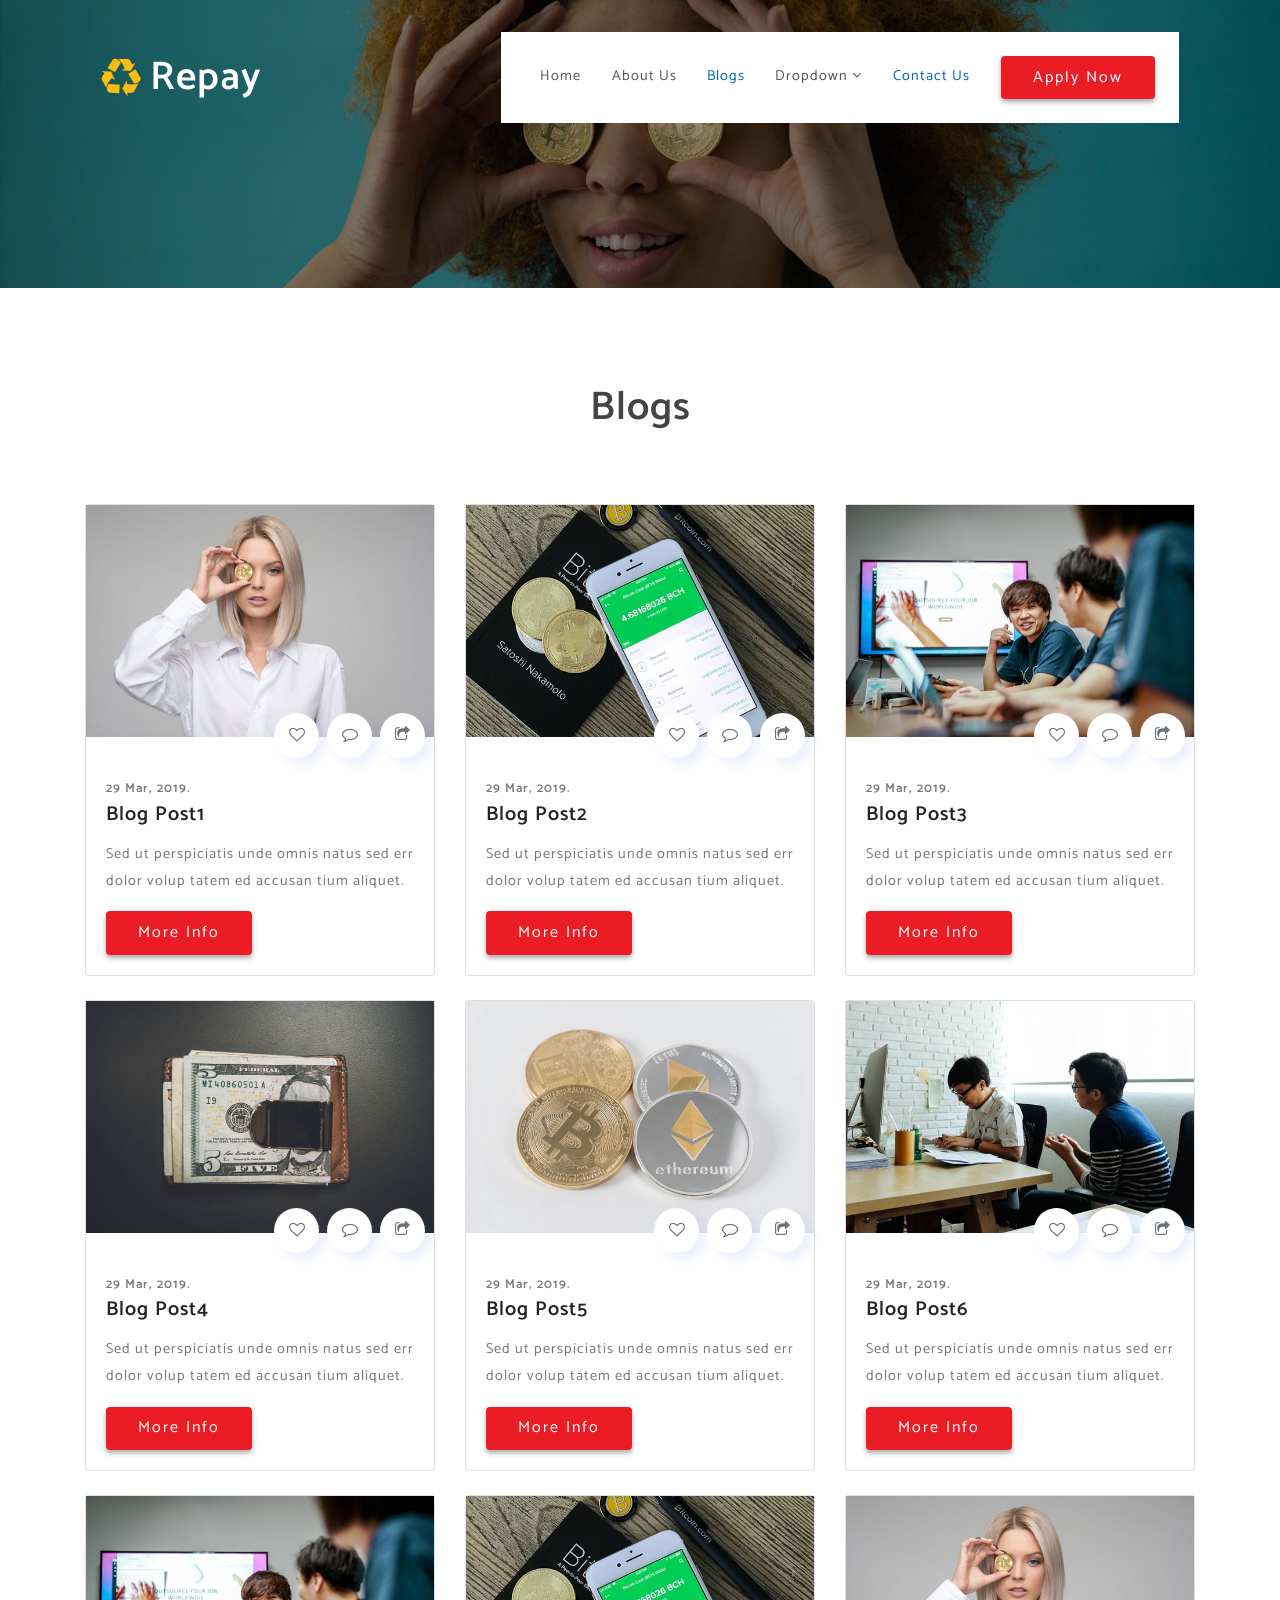
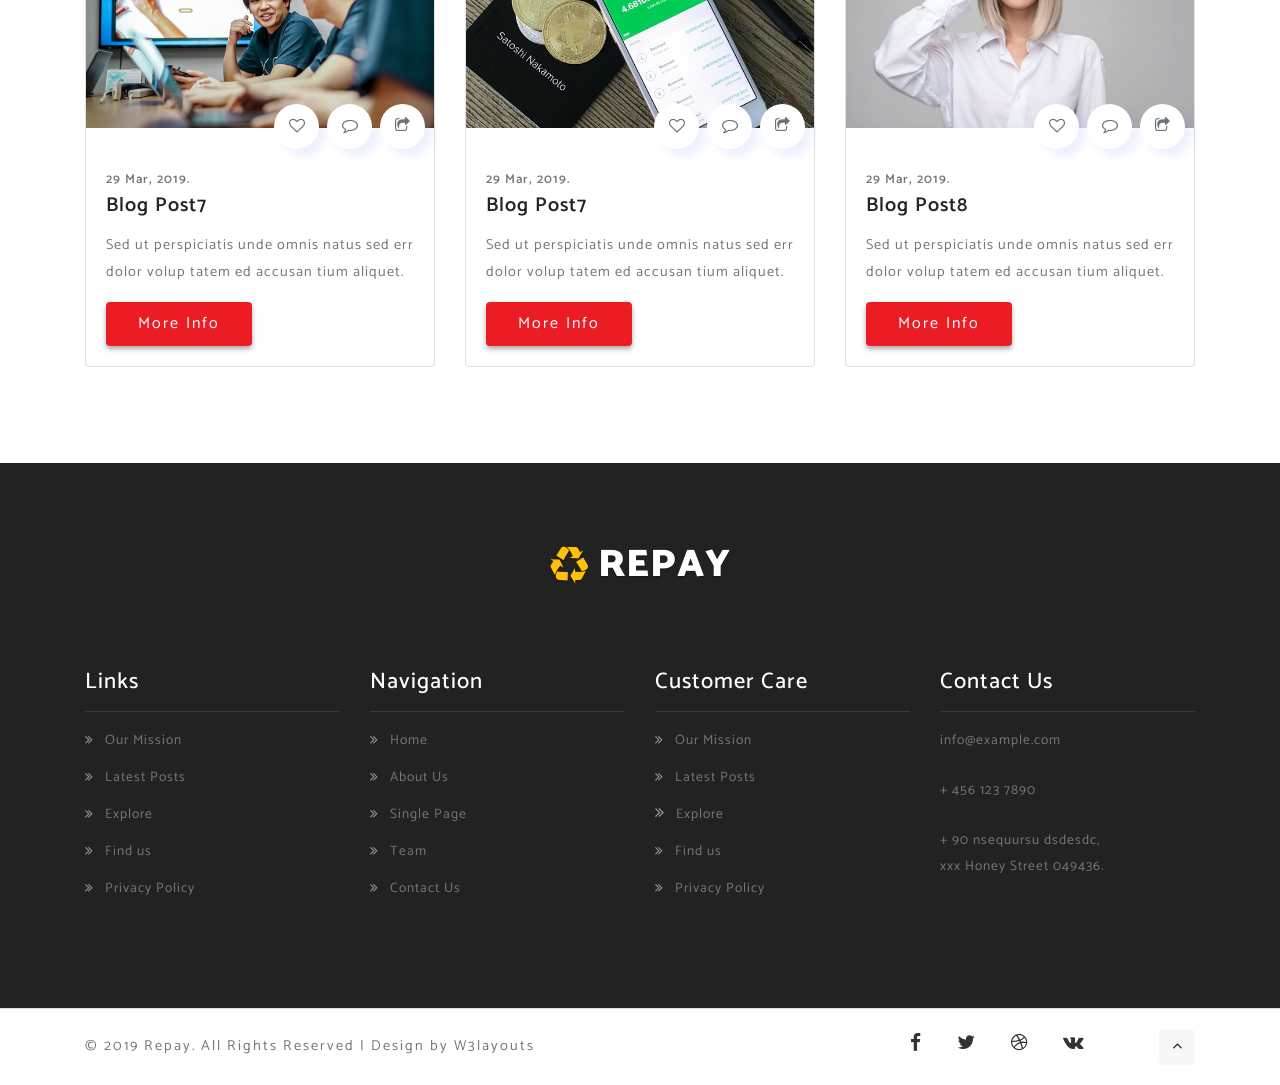
<file: Backup/web/blog.html>
<!--
Author: W3layouts
Author URL: http://w3layouts.com
License: Creative Commons Attribution 3.0 Unported
License URL: http://creativecommons.org/licenses/by/3.0/
-->

<!DOCTYPE html>
<html lang="zxx">

<head>
    <title>Repay Net Banking Category Bootstrap Responsive Web Template | Blogs :: W3layouts</title>
    <!-- Meta tag Keywords -->
    <meta name="viewport" content="width=device-width, initial-scale=1">
    <meta charset="UTF-8" />
    <meta name="keywords" content="Repay Responsive web template, Bootstrap Web Templates, Flat Web Templates, Android Compatible web template, Smartphone Compatible web template, free webdesigns for Nokia, Samsung, LG, SonyEricsson, Motorola web design" />
    <script>
        addEventListener("load", function() {
            setTimeout(hideURLbar, 0);
        }, false);

        function hideURLbar() {
            window.scrollTo(0, 1);
        }

    </script>
    <!-- //Meta tag Keywords -->
    <!-- Custom-Files -->
    <link rel="stylesheet" href="css/bootstrap.css">
    <!-- Bootstrap-Core-CSS -->
    <link rel="stylesheet" href="css/style.css" type="text/css" media="all" />
    <link rel="stylesheet" href="css/slider.css" type="text/css" media="all" />
    <!-- Style-CSS -->
    <!-- font-awesome-icons -->
    <link href="css/font-awesome.css" rel="stylesheet">
    <!-- //font-awesome-icons -->
    <!-- /Fonts -->
    <link href="//fonts.googleapis.com/css?family=Catamaran:100,200,300,400,500,600,700,800" rel="stylesheet">

    <!-- //Fonts -->
</head>

<body>
    <!-- mian-content -->
    <div class="main-w3-pvt-header-sec page-w3pvt-inner" id="home">
        <div class="overlay-innerpage">
            <!-- header -->
            <header>
                <div class="container">
                    <div class="header d-lg-flex justify-content-between align-items-center py-lg-3 px-lg-3">
                        <!-- logo -->
                        <div id="logo">
                            <h1><a href="index.html"><span class="fa fa-recycle mr-2"></span>Repay</a></h1>
                        </div>
                        <!-- //logo -->
                        <div class="w3pvt-bg">
                            <!-- nav -->
                            <div class="nav_w3pvt">
                                <nav>
                                    <label for="drop" class="toggle">Menu</label>
                                    <input type="checkbox" id="drop" />
                                    <ul class="menu">
                                        <li><a href="index.html">Home</a></li>
                                        <li><a href="about.html">About Us</a></li>
                                        <li class="active"><a href="blog.html">Blogs</a></li>
                                        <li>
                                            <!-- First Tier Drop Down -->
                                            <label for="drop-2" class="toggle toogle-2">Dropdown <span class="fa fa-angle-down" aria-hidden="true"></span>
                                            </label>
                                            <a href="#">Dropdown <span class="fa fa-angle-down" aria-hidden="true"></span></a>
                                            <input type="checkbox" id="drop-2" />
                                            <ul>

                                                <li><a href="index.html" class="drop-text">Process</a></li>

                                                <li><a href="index.html" class="drop-text">Statistics</a></li>
                                                <li><a href="index.html" class="drop-text">Services</a></li>
                                                <li><a href="about.html" class="drop-text">Our Team</a></li>
                                                <li><a href="index.html" class="drop-text">Clients</a></li>
                                            </ul>
                                        </li>
                                        <li class="active"><a href="contact.html">Contact Us</a></li>
                                    </ul>
                                </nav>
                            </div>
                            <!-- //nav -->
                            <div class="justify-content-center">
                                <!-- search -->
                                <div class="apply-w3-pvt ml-lg-3">
                                    <a class="btn read" href="contact.html" role="button">Apply Now</a>
                                </div>
                                <!-- //search -->

                            </div>
                        </div>
                    </div>
                </div>
            </header>
            <!-- //header -->
            <!-- /banner-inner -->

            <!-- //banner-inner -->
        </div>
    </div>
    <!-- //banner -->
    <!-- //banner-botttom -->
    <section class="content-info py-5">
        <div class="container py-md-5">

            <h3 class="title-w3ls mb-5 text-center">Blogs</h3>
            <div class="row">
                <div class="col-lg-4 col-md-6 mt-4">
                    <div class="thumbnail card">
                        <div class="position-relative">
                            <img src="images/blog1.jpg" class="img-fluid" alt="">
                            <ul class="blog-icons position-absolute">
                                <li><a href="#"><span class="fa fa-heart-o"></span></a></li>
                                <li><a href="#"><span class="fa fa-comment-o"></span></a></li>
                                <li><a href="#"><span class="fa fa-share-square-o"></span></a></li>
                            </ul>
                        </div>
                        <div class="blog-info card-body">
                            <h6 class="mt-4">29 Mar, 2019.</h6>
                            <h4 class="">Blog Post1</h4>
                            <p class="mt-2">Sed ut perspiciatis unde omnis natus sed err dolor volup tatem ed accusan tium aliquet.</p>
                            <div class="read-icon">
                                <a href="single.html" class="btn read">More Info</a>
                            </div>
                        </div>
                    </div>
                </div>
                <div class="col-lg-4 col-md-6 mt-4">
                    <div class="thumbnail card">
                        <div class="position-relative">
                            <img src="images/blog2.jpg" class="img-fluid" alt="">
                            <ul class="blog-icons position-absolute">
                                <li><a href="#"><span class="fa fa-heart-o"></span></a></li>
                                <li><a href="#"><span class="fa fa-comment-o"></span></a></li>
                                <li><a href="#"><span class="fa fa-share-square-o"></span></a></li>
                            </ul>
                        </div>
                        <div class="blog-info card-body">
                            <h6 class="mt-4">29 Mar, 2019.</h6>
                            <h4 class="">Blog Post2</h4>
                            <p class="mt-2">Sed ut perspiciatis unde omnis natus sed err dolor volup tatem ed accusan tium aliquet.</p>
                            <div class="read-icon">
                                <a href="single.html" class="btn read">More Info</a>
                            </div>
                        </div>
                    </div>
                </div>
                <div class="col-lg-4 col-md-6 mt-4">
                    <div class="thumbnail card">
                        <div class="position-relative">
                            <img src="images/blog3.jpg" class="img-fluid" alt="">
                            <ul class="blog-icons position-absolute">
                                <li><a href="#"><span class="fa fa-heart-o"></span></a></li>
                                <li><a href="#"><span class="fa fa-comment-o"></span></a></li>
                                <li><a href="#"><span class="fa fa-share-square-o"></span></a></li>
                            </ul>
                        </div>
                        <div class="blog-info card-body">
                            <h6 class="mt-4">29 Mar, 2019.</h6>
                            <h4 class="">Blog Post3</h4>
                            <p class="mt-2">Sed ut perspiciatis unde omnis natus sed err dolor volup tatem ed accusan tium aliquet.</p>
                            <div class="read-icon">
                                <a href="single.html" class="btn read">More Info</a>
                            </div>
                        </div>
                    </div>
                </div>

                <div class="col-lg-4 col-md-6 mt-4">
                    <div class="thumbnail card">
                        <div class="position-relative">
                            <img src="images/blog4.jpg" class="img-fluid" alt="">
                            <ul class="blog-icons position-absolute">
                                <li><a href="#"><span class="fa fa-heart-o"></span></a></li>
                                <li><a href="#"><span class="fa fa-comment-o"></span></a></li>
                                <li><a href="#"><span class="fa fa-share-square-o"></span></a></li>
                            </ul>
                        </div>
                        <div class="blog-info card-body">
                            <h6 class="mt-4">29 Mar, 2019.</h6>
                            <h4 class="">Blog Post4</h4>
                            <p class="mt-2">Sed ut perspiciatis unde omnis natus sed err dolor volup tatem ed accusan tium aliquet.</p>
                            <div class="read-icon">
                                <a href="single.html" class="btn read">More Info</a>
                            </div>
                        </div>
                    </div>
                </div>
                <div class="col-lg-4 col-md-6 mt-4">
                    <div class="thumbnail card">
                        <div class="position-relative">
                            <img src="images/blog5.jpg" class="img-fluid" alt="">
                            <ul class="blog-icons position-absolute">
                                <li><a href="#"><span class="fa fa-heart-o"></span></a></li>
                                <li><a href="#"><span class="fa fa-comment-o"></span></a></li>
                                <li><a href="#"><span class="fa fa-share-square-o"></span></a></li>
                            </ul>
                        </div>
                        <div class="blog-info card-body">
                            <h6 class="mt-4">29 Mar, 2019.</h6>
                            <h4 class="">Blog Post5</h4>
                            <p class="mt-2">Sed ut perspiciatis unde omnis natus sed err dolor volup tatem ed accusan tium aliquet.</p>
                            <div class="read-icon">
                                <a href="single.html" class="btn read">More Info</a>
                            </div>
                        </div>
                    </div>
                </div>
                <div class="col-lg-4 col-md-6 mt-4">
                    <div class="thumbnail card">
                        <div class="position-relative">
                            <img src="images/blog6.jpg" class="img-fluid" alt="">
                            <ul class="blog-icons position-absolute">
                                <li><a href="#"><span class="fa fa-heart-o"></span></a></li>
                                <li><a href="#"><span class="fa fa-comment-o"></span></a></li>
                                <li><a href="#"><span class="fa fa-share-square-o"></span></a></li>
                            </ul>
                        </div>
                        <div class="blog-info card-body">
                            <h6 class="mt-4">29 Mar, 2019.</h6>
                            <h4 class="">Blog Post6</h4>
                            <p class="mt-2">Sed ut perspiciatis unde omnis natus sed err dolor volup tatem ed accusan tium aliquet.</p>
                            <div class="read-icon">
                                <a href="single.html" class="btn read">More Info</a>
                            </div>
                        </div>
                    </div>
                </div>

                <div class="col-lg-4 col-md-6 mt-4">
                    <div class="thumbnail card">
                        <div class="position-relative">
                            <img src="images/blog3.jpg" class="img-fluid" alt="">
                            <ul class="blog-icons position-absolute">
                                <li><a href="#"><span class="fa fa-heart-o"></span></a></li>
                                <li><a href="#"><span class="fa fa-comment-o"></span></a></li>
                                <li><a href="#"><span class="fa fa-share-square-o"></span></a></li>
                            </ul>
                        </div>
                        <div class="blog-info card-body">
                            <h6 class="mt-4">29 Mar, 2019.</h6>
                            <h4 class="">Blog Post7</h4>
                            <p class="mt-2">Sed ut perspiciatis unde omnis natus sed err dolor volup tatem ed accusan tium aliquet.</p>
                            <div class="read-icon">
                                <a href="single.html" class="btn read">More Info</a>
                            </div>
                        </div>
                    </div>
                </div>
                <div class="col-lg-4 col-md-6 mt-4">
                    <div class="thumbnail card">
                        <div class="position-relative">
                            <img src="images/blog2.jpg" class="img-fluid" alt="">
                            <ul class="blog-icons position-absolute">
                                <li><a href="#"><span class="fa fa-heart-o"></span></a></li>
                                <li><a href="#"><span class="fa fa-comment-o"></span></a></li>
                                <li><a href="#"><span class="fa fa-share-square-o"></span></a></li>
                            </ul>
                        </div>
                        <div class="blog-info card-body">
                            <h6 class="mt-4">29 Mar, 2019.</h6>
                            <h4 class="">Blog Post7</h4>
                            <p class="mt-2">Sed ut perspiciatis unde omnis natus sed err dolor volup tatem ed accusan tium aliquet.</p>
                            <div class="read-icon">
                                <a href="single.html" class="btn read">More Info</a>
                            </div>
                        </div>
                    </div>
                </div>
                <div class="col-lg-4 col-md-6 mt-4">
                    <div class="thumbnail card">
                        <div class="position-relative">
                            <img src="images/blog1.jpg" class="img-fluid" alt="">
                            <ul class="blog-icons position-absolute">
                                <li><a href="#"><span class="fa fa-heart-o"></span></a></li>
                                <li><a href="#"><span class="fa fa-comment-o"></span></a></li>
                                <li><a href="#"><span class="fa fa-share-square-o"></span></a></li>
                            </ul>
                        </div>
                        <div class="blog-info card-body">
                            <h6 class="mt-4">29 Mar, 2019.</h6>
                            <h4 class="">Blog Post8</h4>
                            <p class="mt-2">Sed ut perspiciatis unde omnis natus sed err dolor volup tatem ed accusan tium aliquet.</p>
                            <div class="read-icon">
                                <a href="single.html" class="btn read">More Info</a>
                            </div>
                        </div>
                    </div>
                </div>
            </div>
        </div>
    </section>
    <!-- //banner-botttom -->
    <!-- footer -->
    <footer class="footer-content py-5">
        <div class="container py-md-3">
            <div class="footer-top text-center">
                <h2>
                    <a class="navbar-brand pt-3 mb-5" href="index.html">
                        <span class="fa fa-recycle"></span> Repay
                    </a>
                </h2>
            </div>
            <div class="row footer-top-inner-w3-pvt">
                <div class="col-lg-3 col-md-6 mt-lg-0 mt-4">
                    <div class="footer-wthree">
                        <h3 class="mb-3 wthree_title">Links</h3>
                        <hr>
                        <ul class="list-info-wthree">
                            <li>
                                <a href="about.html"><span class="fa fa-angle-double-right" aria-hidden="true"></span>
                                    Our Mission
                                </a>
                            </li>
                            <li>
                                <a href="#"><span class="fa fa-angle-double-right" aria-hidden="true"></span>
                                    Latest Posts
                                </a>
                            </li>
                            <li>
                                <a href="#"><span class="fa fa-angle-double-right" aria-hidden="true"></span>
                                    Explore
                                </a>
                            </li>
                            <li>
                                <a href="contact.html"><span class="fa fa-angle-double-right" aria-hidden="true"></span>
                                    Find us
                                </a>
                            </li>
                            <li>
                                <a href="#"><span class="fa fa-angle-double-right" aria-hidden="true"></span>
                                    Privacy Policy
                                </a>
                            </li>
                        </ul>
                    </div>
                </div>
                <div class="col-lg-3 col-md-6 mt-lg-0 mt-4">
                    <div class="footer-wthree">
                        <h3 class="mb-3 wthree_title">Navigation</h3>
                        <hr>
                        <ul class="list-info-wthree">
                            <li>
                                <a href="index.html"><span class="fa fa-angle-double-right" aria-hidden="true"></span>
                                    Home
                                </a>
                            </li>
                            <li>
                                <a href="about.html"><span class="fa fa-angle-double-right" aria-hidden="true"></span>
                                    About Us
                                </a>
                            </li>
                            <li>
                                <a href="single.html"><span class="fa fa-angle-double-right" aria-hidden="true"></span>
                                    Single Page
                                </a>
                            </li>
                            <li>
                                <a href="about.html"><span class="fa fa-angle-double-right" aria-hidden="true"></span>
                                    Team
                                </a>
                            </li>
                            <li>
                                <a href="contact.html"><span class="fa fa-angle-double-right" aria-hidden="true"></span>
                                    Contact Us
                                </a>
                            </li>
                        </ul>
                    </div>
                </div>
                <div class="col-lg-3 col-md-6 mt-lg-0 mt-4">
                    <div class="footer-wthree">
                        <h3 class="mb-3 wthree_title">Customer Care</h3>
                        <hr>
                        <ul class="list-info-wthree">
                            <li>
                                <a href="about.html"><span class="fa fa-angle-double-right" aria-hidden="true"></span>
                                    Our Mission
                                </a>
                            </li>
                            <li>
                                <a href="#"><span class="fa fa-angle-double-right" aria-hidden="true"></span>
                                    Latest Posts
                                </a>
                            </li>
                            <li><span class="fa fa-angle-double-right" aria-hidden="true"></span>
                                <a href="#">
                                    Explore
                                </a>
                            </li>
                            <li>
                                <a href="contact.html"><span class="fa fa-angle-double-right" aria-hidden="true"></span>
                                    Find us
                                </a>
                            </li>
                            <li>
                                <a href="#"><span class="fa fa-angle-double-right" aria-hidden="true"></span>
                                    Privacy Policy
                                </a>
                            </li>
                        </ul>
                    </div>
                </div>
                <div class="col-lg-3 col-md-6 mt-lg-0 mt-4">
                    <div class="footer-wthree">
                        <h3 class="mb-3 wthree_title">Contact Us</h3>
                        <hr>
                        <div class="last-w3-pvt-contact">
                            <p>
                                <a href="mailto:example@email.com">info@example.com</a>
                            </p>
                        </div>
                        <div class="last-w3-pvt-contact my-2">
                            <p>+ 456 123 7890</p>
                        </div>
                        <div class="last-w3-pvt-contact">
                            <p>+ 90 nsequursu dsdesdc,
                                <br>xxx Honey Street 049436.</p>
                        </div>
                    </div>
                </div>

            </div>

        </div>
        <!-- //footer bottom -->
    </footer>
    <!-- //footer -->
    <div class="copy-right">
        <div class="container">
            <div class="row">
                <p class="copy-right-grids text-md-left text-center my-sm-4 my-4 col-md-6">© 2019 Repay. All Rights Reserved | Design by
                    <a href="http://w3layouts.com/"> W3layouts </a>
                </p>
                <div class="w3-pvt-footer text-md-right text-center mt-4 col-md-5">
                    <ul class="list-unstyled w3-pvt-icons">
                        <li>
                            <a href="#">
                                <span class="fa fa-facebook-f"></span>
                            </a>
                        </li>
                        <li>
                            <a href="#">
                                <span class="fa fa-twitter"></span>
                            </a>
                        </li>
                        <li>
                            <a href="#">
                                <span class="fa fa-dribbble"></span>
                            </a>
                        </li>
                        <li>
                            <a href="#">
                                <span class="fa fa-vk"></span>
                            </a>
                        </li>
                    </ul>
                </div>
                <div class="move-top text-right col-md-1"><a href="#home" class="move-top"> <span class="fa fa-angle-up  mb-3" aria-hidden="true"></span></a></div>

            </div>
        </div>
    </div>
</body>

</html>
</file>
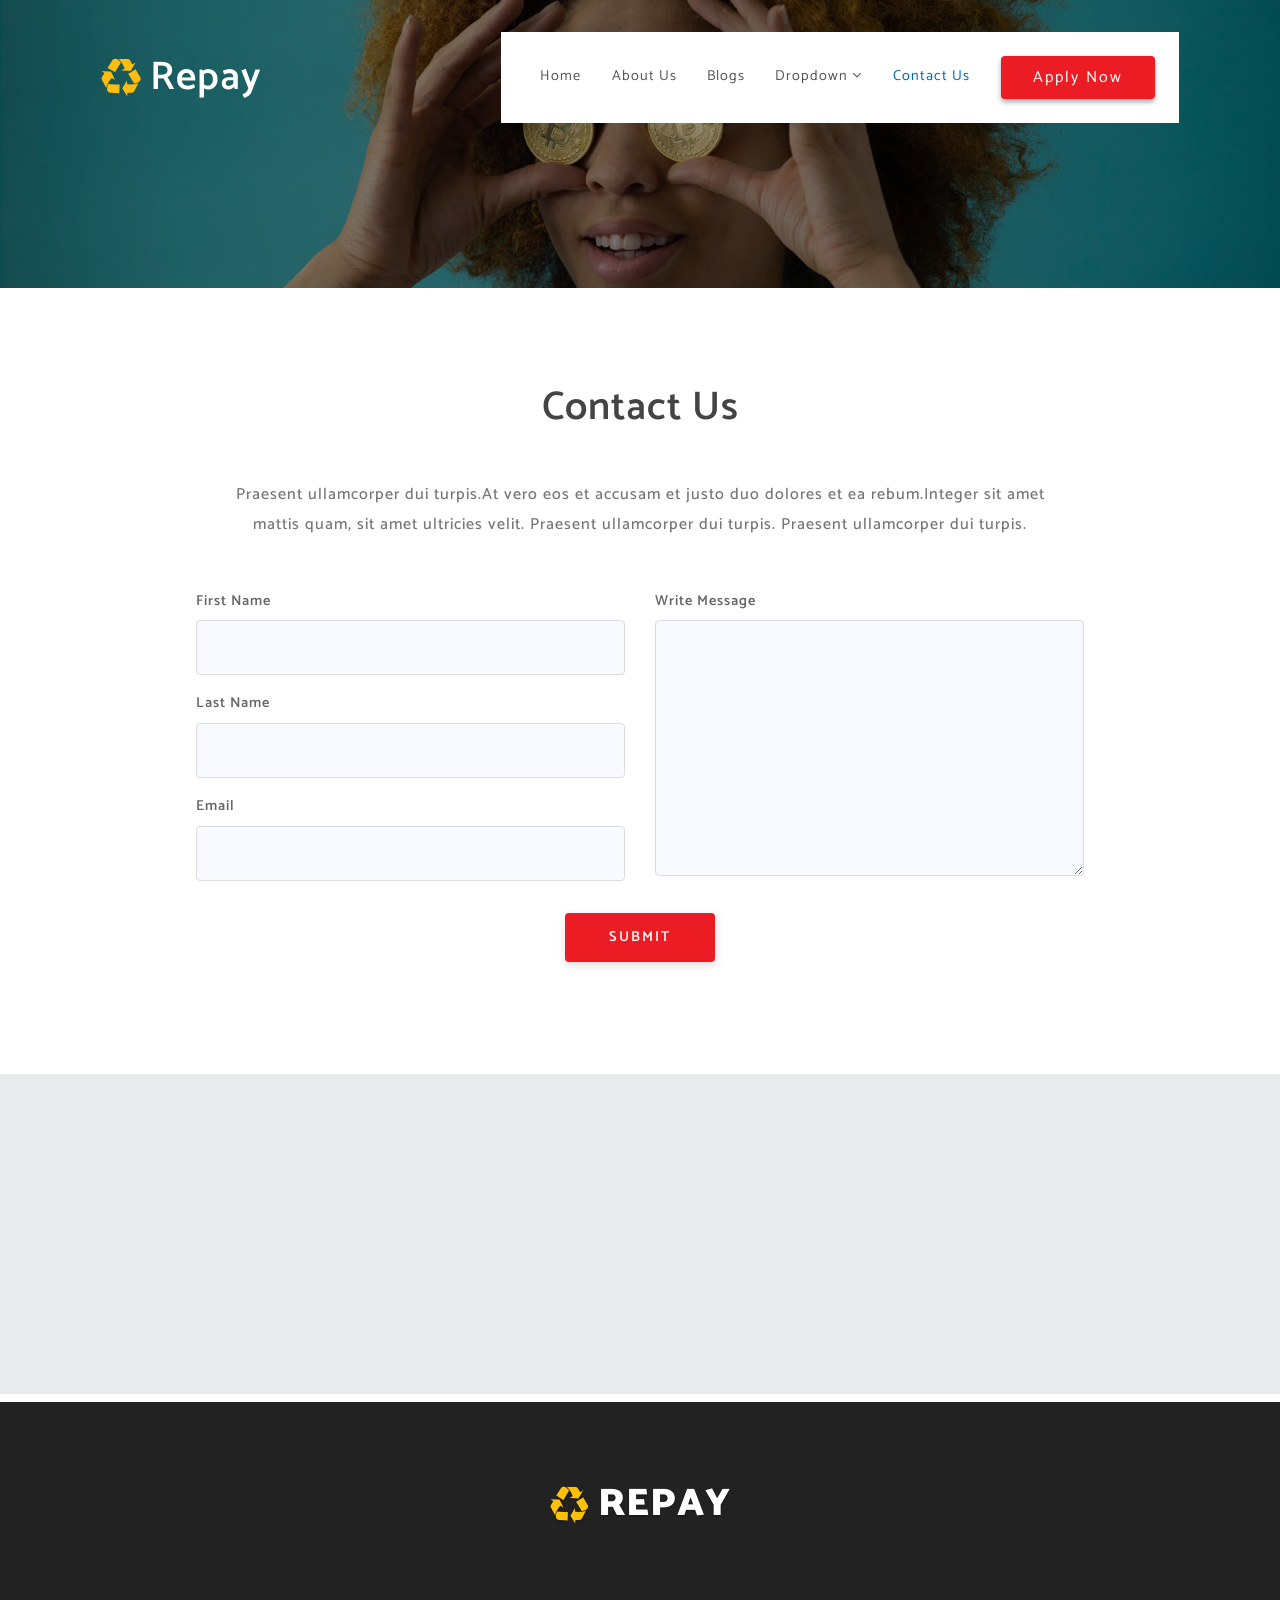
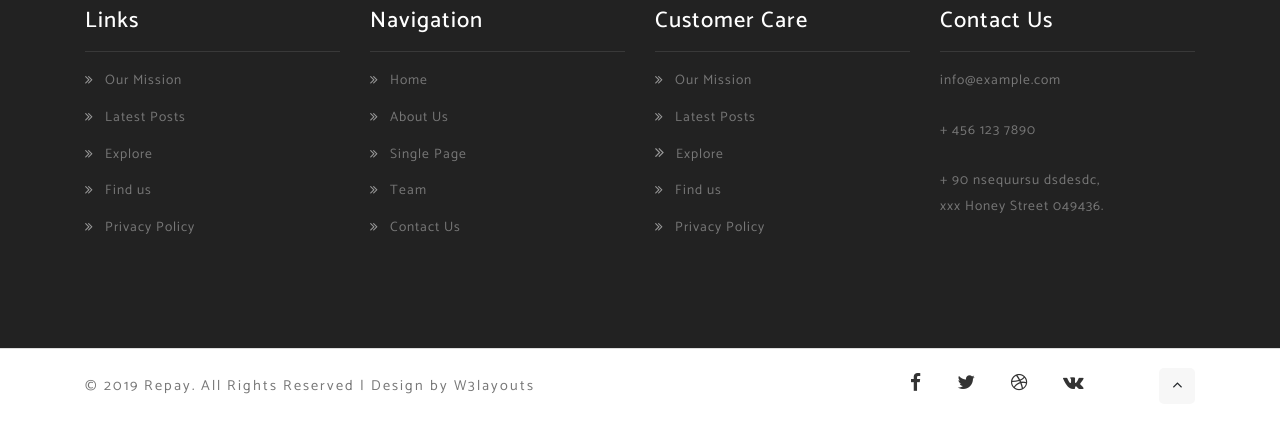
<file: Backup/web/contact.html>
<!--
Author: W3layouts
Author URL: http://w3layouts.com
License: Creative Commons Attribution 3.0 Unported
License URL: http://creativecommons.org/licenses/by/3.0/
-->

<!DOCTYPE html>
<html lang="zxx">

<head>
    <title>Repay Net Banking Category Bootstrap Responsive Web Template | Contact :: W3layouts</title>
    <!-- Meta tag Keywords -->
    <meta name="viewport" content="width=device-width, initial-scale=1">
    <meta charset="UTF-8" />
    <meta name="keywords" content="Repay Responsive web template, Bootstrap Web Templates, Flat Web Templates, Android Compatible web template, Smartphone Compatible web template, free webdesigns for Nokia, Samsung, LG, SonyEricsson, Motorola web design" />
    <script>
        addEventListener("load", function() {
            setTimeout(hideURLbar, 0);
        }, false);

        function hideURLbar() {
            window.scrollTo(0, 1);
        }

    </script>
    <!-- //Meta tag Keywords -->
    <!-- Custom-Files -->
    <link rel="stylesheet" href="css/bootstrap.css">
    <!-- Bootstrap-Core-CSS -->
    <link rel="stylesheet" href="css/style.css" type="text/css" media="all" />
    <link rel="stylesheet" href="css/slider.css" type="text/css" media="all" />
    <!-- Style-CSS -->
    <!-- font-awesome-icons -->
    <link href="css/font-awesome.css" rel="stylesheet">
    <!-- //font-awesome-icons -->
    <!-- /Fonts -->
    <link href="//fonts.googleapis.com/css?family=Catamaran:100,200,300,400,500,600,700,800" rel="stylesheet">

    <!-- //Fonts -->
</head>

<body>
    <!-- mian-content -->
    <div class="main-w3-pvt-header-sec page-w3pvt-inner" id="home">
        <div class="overlay-innerpage">
            <!-- header -->
            <header>
                <div class="container">
                    <div class="header d-lg-flex justify-content-between align-items-center py-lg-3 px-lg-3">
                        <!-- logo -->
                        <div id="logo">
                            <h1><a href="index.html"><span class="fa fa-recycle mr-2"></span>Repay</a></h1>
                        </div>
                        <!-- //logo -->
                        <div class="w3pvt-bg">
                            <!-- nav -->
                            <div class="nav_w3pvt">
                                <nav>
                                    <label for="drop" class="toggle">Menu</label>
                                    <input type="checkbox" id="drop" />
                                    <ul class="menu">
                                        <li><a href="index.html">Home</a></li>
                                        <li><a href="about.html">About Us</a></li>
                                        <li><a href="blog.html">Blogs</a></li>
                                        <li>
                                            <!-- First Tier Drop Down -->
                                            <label for="drop-2" class="toggle toogle-2">Dropdown <span class="fa fa-angle-down" aria-hidden="true"></span>
                                            </label>
                                            <a href="#">Dropdown <span class="fa fa-angle-down" aria-hidden="true"></span></a>
                                            <input type="checkbox" id="drop-2" />
                                            <ul>

                                                <li><a href="index.html" class="drop-text">Process</a></li>

                                                <li><a href="index.html" class="drop-text">Statistics</a></li>
                                                <li><a href="index.html" class="drop-text">Services</a></li>
                                                <li><a href="about.html" class="drop-text">Our Team</a></li>
                                                <li><a href="index.html" class="drop-text">Clients</a></li>
                                            </ul>
                                        </li>
                                        <li class="active"><a href="contact.html">Contact Us</a></li>
                                    </ul>
                                </nav>
                            </div>
                            <!-- //nav -->
                            <div class="justify-content-center">
                                <!-- search -->
                                <div class="apply-w3-pvt ml-lg-3">
                                    <a class="btn read" href="contact.html" role="button">Apply Now</a>
                                </div>
                                <!-- //search -->

                            </div>
                        </div>
                    </div>
                </div>
            </header>
            <!-- //header -->
            <!-- /banner-inner -->

            <!-- //banner-inner -->
        </div>
    </div>
    <!-- //banner -->
    <!-- /contact -->
    <section class="content-info py-5">
        <div class="container py-md-5">
            <div class="text-center px-lg-5">
                <h3 class="title-w3ls mb-5">Contact Us</h3>
                <div class="title-desc text-center px-lg-5">
                    <p class="px-lg-5 sub-vj">Praesent ullamcorper dui turpis.At vero eos et accusam et justo duo dolores et ea rebum.Integer sit amet mattis quam, sit amet ultricies velit. Praesent ullamcorper dui turpis.
                        Praesent ullamcorper dui turpis.</p>
                </div>
            </div>
            <div class="contact-w3ls-form mt-5">
                <form action="#" class="w3-pvt-contact-fm" method="post">
                    <div class="row">
                        <div class="col-lg-6">
                            <div class="form-group">
                                <label>First Name</label>
                                <input class="form-control" type="text" name="Name" placeholder="" required="">
                            </div>
                            <div class="form-group">
                                <label>Last Name</label>
                                <input class="form-control" type="text" name="Name" placeholder="" required="">
                            </div>
                            <div class="form-group">
                                <label>Email</label>
                                <input class="form-control" type="email" name="Email" placeholder="" required="">
                            </div>
                        </div>
                        <div class="col-lg-6">
                            <div class="form-group">
                                <label>Write Message</label>
                                <textarea class="form-control" name="Message" placeholder="" required=""></textarea>
                            </div>
                        </div>
                        <div class="form-group mx-auto mt-3">
                            <button type="submit" class="btn submit">Submit</button>
                        </div>
                    </div>

                </form>
            </div>
        </div>
    </section>
    <!-- //contact -->
    <!-- /map-->
    <div class="map-w3-pvt">
        <iframe src="https://www.google.com/maps/embed?pb=!1m18!1m12!1m3!1d423286.27404345275!2d-118.69191921441556!3d34.02016130939095!2m3!1f0!2f0!3f0!3m2!1i1024!2i768!4f13.1!3m3!1m2!1s0x80c2c75ddc27da13%3A0xe22fdf6f254608f4!2sLos+Angeles%2C+CA%2C+USA!5e0!3m2!1sen!2sin!4v1522474296007" allowfullscreen=""></iframe>
    </div>
    <!-- //map-->
    <!-- footer -->
    <footer class="footer-content py-5">
        <div class="container py-md-3">
            <div class="footer-top text-center">
                <h2>
                    <a class="navbar-brand pt-3 mb-5" href="index.html">
                        <span class="fa fa-recycle"></span> Repay
                    </a>
                </h2>
            </div>
            <div class="row footer-top-inner-w3-pvt">
                <div class="col-lg-3 col-md-6 mt-lg-0 mt-4">
                    <div class="footer-wthree">
                        <h3 class="mb-3 wthree_title">Links</h3>
                        <hr>
                        <ul class="list-info-wthree">
                            <li>
                                <a href="about.html"><span class="fa fa-angle-double-right" aria-hidden="true"></span>
                                    Our Mission
                                </a>
                            </li>
                            <li>
                                <a href="#"><span class="fa fa-angle-double-right" aria-hidden="true"></span>
                                    Latest Posts
                                </a>
                            </li>
                            <li>
                                <a href="#"><span class="fa fa-angle-double-right" aria-hidden="true"></span>
                                    Explore
                                </a>
                            </li>
                            <li>
                                <a href="contact.html"><span class="fa fa-angle-double-right" aria-hidden="true"></span>
                                    Find us
                                </a>
                            </li>
                            <li>
                                <a href="#"><span class="fa fa-angle-double-right" aria-hidden="true"></span>
                                    Privacy Policy
                                </a>
                            </li>
                        </ul>
                    </div>
                </div>
                <div class="col-lg-3 col-md-6 mt-lg-0 mt-4">
                    <div class="footer-wthree">
                        <h3 class="mb-3 wthree_title">Navigation</h3>
                        <hr>
                        <ul class="list-info-wthree">
                            <li>
                                <a href="index.html"><span class="fa fa-angle-double-right" aria-hidden="true"></span>
                                    Home
                                </a>
                            </li>
                            <li>
                                <a href="about.html"><span class="fa fa-angle-double-right" aria-hidden="true"></span>
                                    About Us
                                </a>
                            </li>
                            <li>
                                <a href="single.html"><span class="fa fa-angle-double-right" aria-hidden="true"></span>
                                    Single Page
                                </a>
                            </li>
                            <li>
                                <a href="about.html"><span class="fa fa-angle-double-right" aria-hidden="true"></span>
                                    Team
                                </a>
                            </li>
                            <li>
                                <a href="contact.html"><span class="fa fa-angle-double-right" aria-hidden="true"></span>
                                    Contact Us
                                </a>
                            </li>
                        </ul>
                    </div>
                </div>
                <div class="col-lg-3 col-md-6 mt-lg-0 mt-4">
                    <div class="footer-wthree">
                        <h3 class="mb-3 wthree_title">Customer Care</h3>
                        <hr>
                        <ul class="list-info-wthree">
                            <li>
                                <a href="about.html"><span class="fa fa-angle-double-right" aria-hidden="true"></span>
                                    Our Mission
                                </a>
                            </li>
                            <li>
                                <a href="#"><span class="fa fa-angle-double-right" aria-hidden="true"></span>
                                    Latest Posts
                                </a>
                            </li>
                            <li><span class="fa fa-angle-double-right" aria-hidden="true"></span>
                                <a href="#">
                                    Explore
                                </a>
                            </li>
                            <li>
                                <a href="contact.html"><span class="fa fa-angle-double-right" aria-hidden="true"></span>
                                    Find us
                                </a>
                            </li>
                            <li>
                                <a href="#"><span class="fa fa-angle-double-right" aria-hidden="true"></span>
                                    Privacy Policy
                                </a>
                            </li>
                        </ul>
                    </div>
                </div>
                <div class="col-lg-3 col-md-6 mt-lg-0 mt-4">
                    <div class="footer-wthree">
                        <h3 class="mb-3 wthree_title">Contact Us</h3>
                        <hr>
                        <div class="last-w3-pvt-contact">
                            <p>
                                <a href="mailto:example@email.com">info@example.com</a>
                            </p>
                        </div>
                        <div class="last-w3-pvt-contact my-2">
                            <p>+ 456 123 7890</p>
                        </div>
                        <div class="last-w3-pvt-contact">
                            <p>+ 90 nsequursu dsdesdc,
                                <br>xxx Honey Street 049436.</p>
                        </div>
                    </div>
                </div>

            </div>

        </div>
        <!-- //footer bottom -->
    </footer>
    <!-- //footer -->
    <div class="copy-right">
        <div class="container">
            <div class="row">
                <p class="copy-right-grids text-md-left text-center my-sm-4 my-4 col-md-6">© 2019 Repay. All Rights Reserved | Design by
                    <a href="http://w3layouts.com/"> W3layouts </a>
                </p>
                <div class="w3-pvt-footer text-md-right text-center mt-4 col-md-5">
                    <ul class="list-unstyled w3-pvt-icons">
                        <li>
                            <a href="#">
                                <span class="fa fa-facebook-f"></span>
                            </a>
                        </li>
                        <li>
                            <a href="#">
                                <span class="fa fa-twitter"></span>
                            </a>
                        </li>
                        <li>
                            <a href="#">
                                <span class="fa fa-dribbble"></span>
                            </a>
                        </li>
                        <li>
                            <a href="#">
                                <span class="fa fa-vk"></span>
                            </a>
                        </li>
                    </ul>
                </div>
                <div class="move-top text-right col-md-1"><a href="#home" class="move-top"> <span class="fa fa-angle-up  mb-3" aria-hidden="true"></span></a></div>

            </div>
        </div>
    </div>
</body>

</html>
</file>
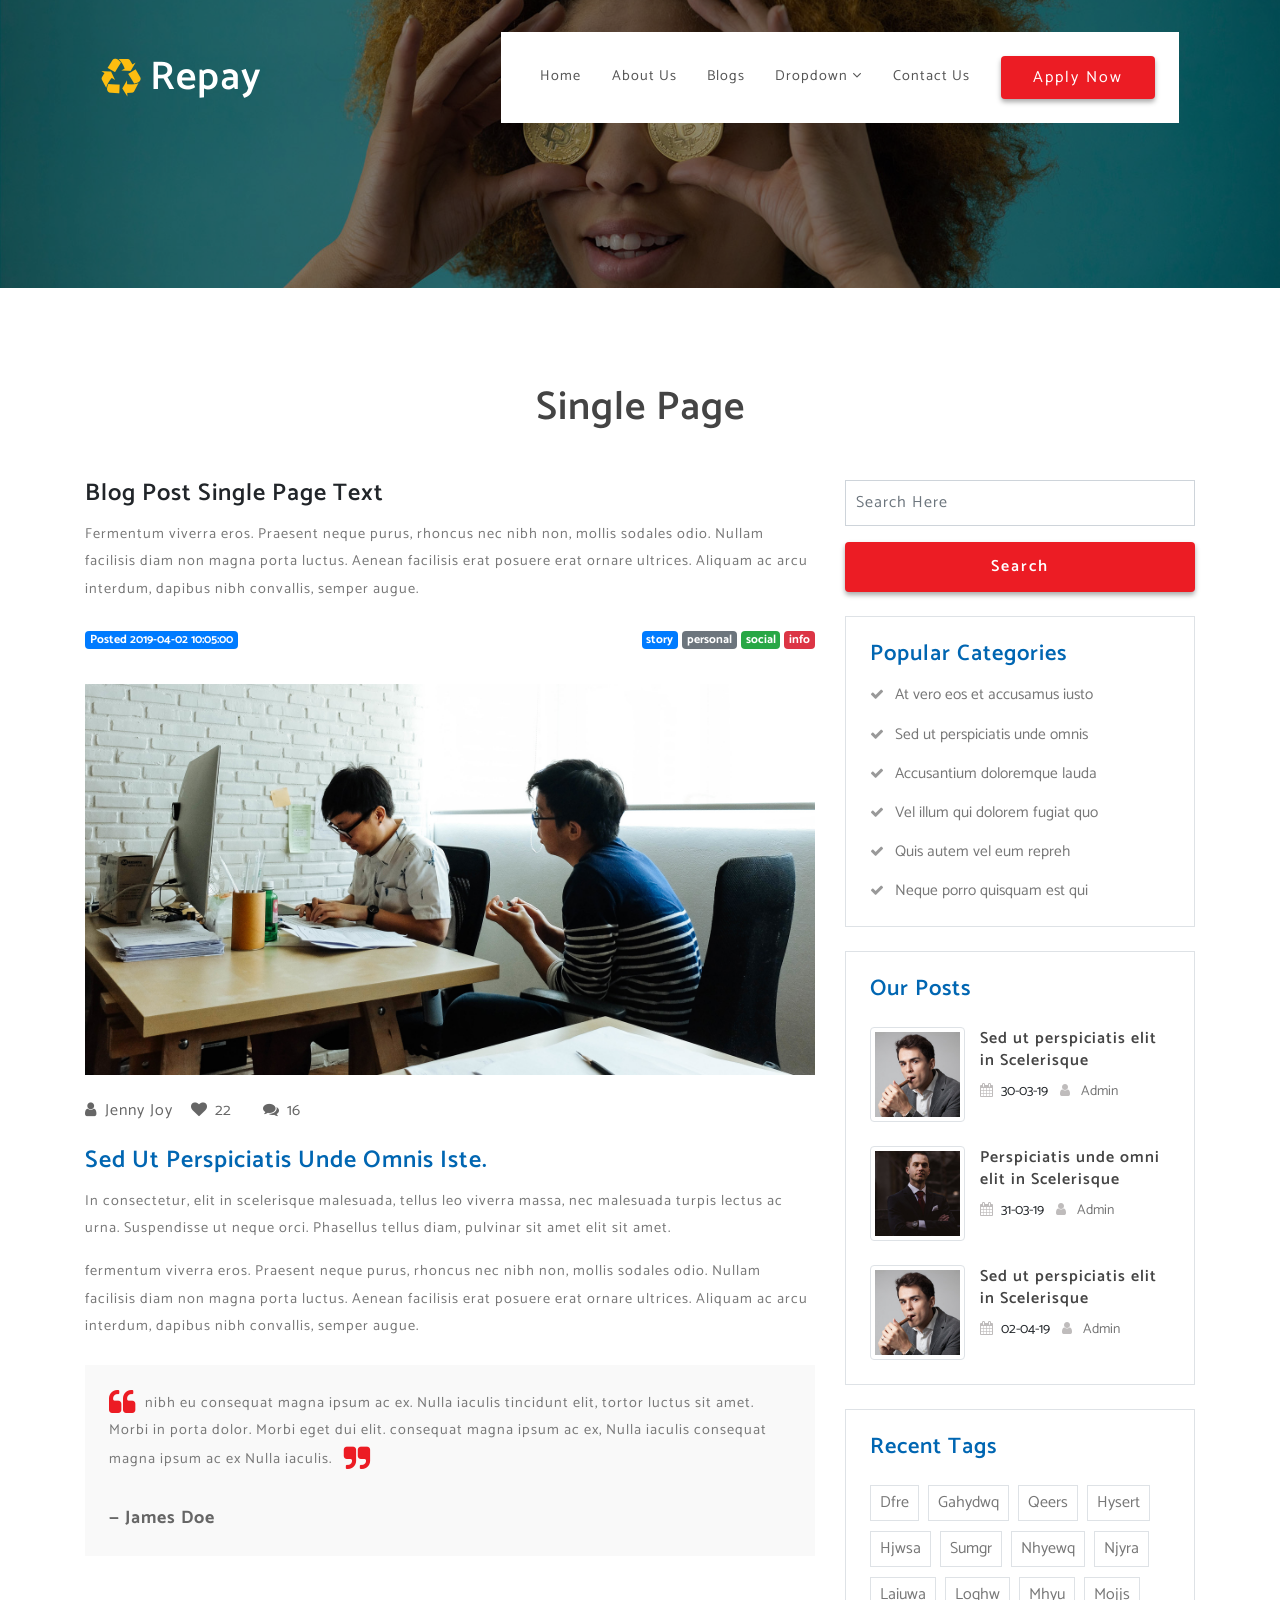
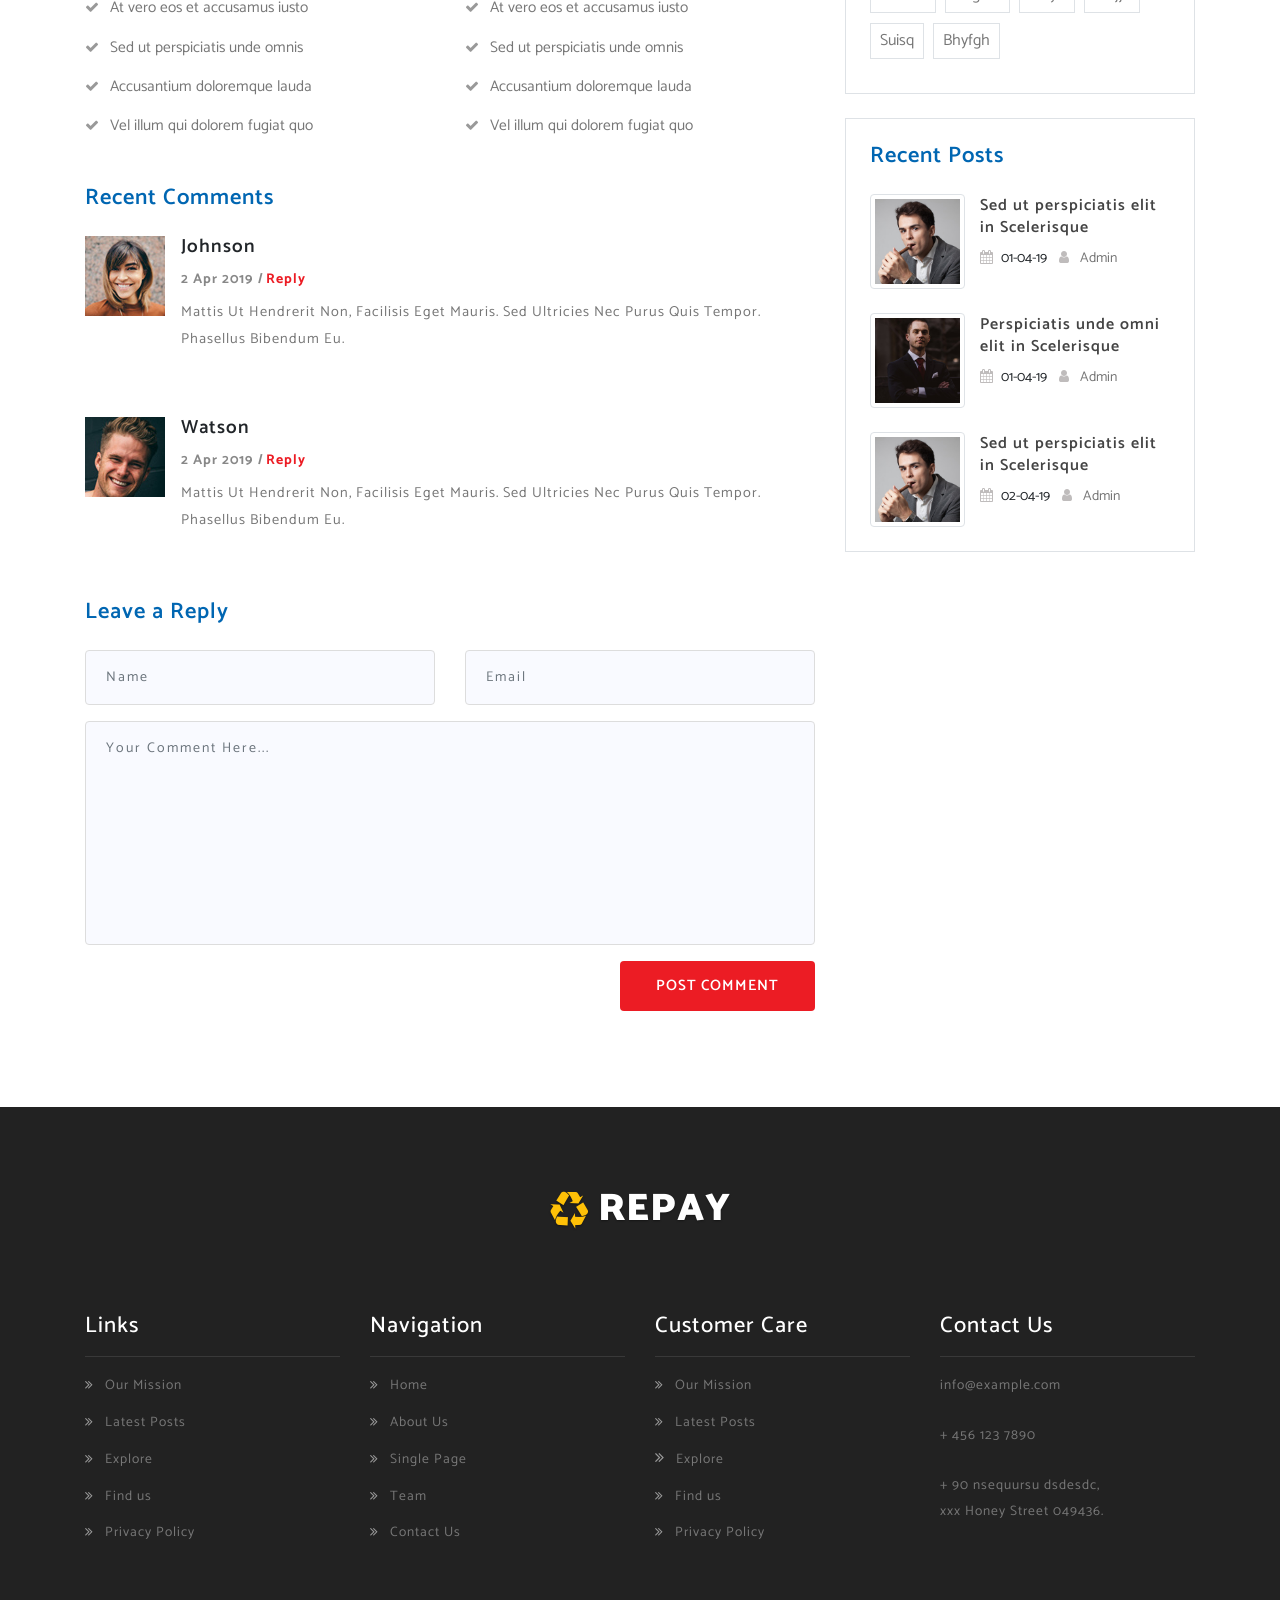
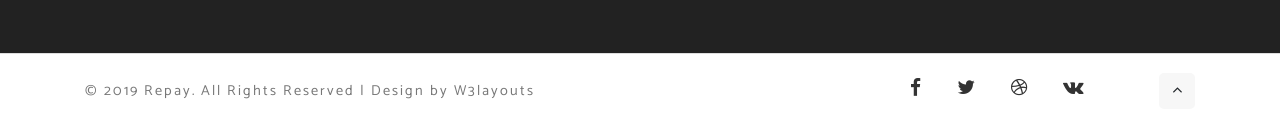
<file: Backup/web/single.html>
<!--
Author: W3layouts
Author URL: http://w3layouts.com
License: Creative Commons Attribution 3.0 Unported
License URL: http://creativecommons.org/licenses/by/3.0/
-->

<!DOCTYPE html>
<html lang="zxx">

<head>
    <title>Repay Net Banking Category Bootstrap Responsive Web Template | Single :: W3layouts</title>
    <!-- Meta tag Keywords -->
    <meta name="viewport" content="width=device-width, initial-scale=1">
    <meta charset="UTF-8" />
    <meta name="keywords" content="Repay Responsive web template, Bootstrap Web Templates, Flat Web Templates, Android Compatible web template, Smartphone Compatible web template, free webdesigns for Nokia, Samsung, LG, SonyEricsson, Motorola web design" />
    <script>
        addEventListener("load", function() {
            setTimeout(hideURLbar, 0);
        }, false);

        function hideURLbar() {
            window.scrollTo(0, 1);
        }

    </script>
    <!-- //Meta tag Keywords -->
    <!-- Custom-Files -->
    <link rel="stylesheet" href="css/bootstrap.css">
    <!-- Bootstrap-Core-CSS -->
    <link rel="stylesheet" href="css/style.css" type="text/css" media="all" />
    <link rel="stylesheet" href="css/slider.css" type="text/css" media="all" />
    <!-- Style-CSS -->
    <!-- font-awesome-icons -->
    <link href="css/font-awesome.css" rel="stylesheet">
    <!-- //font-awesome-icons -->
    <!-- /Fonts -->
    <link href="//fonts.googleapis.com/css?family=Catamaran:100,200,300,400,500,600,700,800" rel="stylesheet">

    <!-- //Fonts -->
</head>

<body>
    <!-- mian-content -->
    <div class="main-w3-pvt-header-sec page-w3pvt-inner" id="home">
        <div class="overlay-innerpage">
            <!-- header -->
            <header>
                <div class="container">
                    <div class="header d-lg-flex justify-content-between align-items-center py-lg-3 px-lg-3">
                        <!-- logo -->
                        <div id="logo">
                            <h1><a href="index.html"><span class="fa fa-recycle mr-2"></span>Repay</a></h1>
                        </div>
                        <!-- //logo -->
                        <div class="w3pvt-bg">
                            <!-- nav -->
                            <div class="nav_w3pvt">
                                <nav>
                                    <label for="drop" class="toggle">Menu</label>
                                    <input type="checkbox" id="drop" />
                                    <ul class="menu">
                                        <li><a href="index.html">Home</a></li>
                                        <li><a href="about.html">About Us</a></li>
                                        <li><a href="blog.html">Blogs</a></li>
                                        <li>
                                            <!-- First Tier Drop Down -->
                                            <label for="drop-2" class="toggle toogle-2">Dropdown <span class="fa fa-angle-down" aria-hidden="true"></span>
                                            </label>
                                            <a href="#">Dropdown <span class="fa fa-angle-down" aria-hidden="true"></span></a>
                                            <input type="checkbox" id="drop-2" />
                                            <ul>

                                                <li><a href="index.html" class="drop-text">Process</a></li>

                                                <li><a href="index.html" class="drop-text">Statistics</a></li>
                                                <li><a href="index.html" class="drop-text">Services</a></li>
                                                <li><a href="about.html" class="drop-text">Our Team</a></li>
                                                <li><a href="index.html" class="drop-text">Clients</a></li>
                                            </ul>
                                        </li>
                                        <li><a href="contact.html">Contact Us</a></li>
                                    </ul>
                                </nav>
                            </div>
                            <!-- //nav -->
                            <div class="justify-content-center">
                                <!-- search -->
                                <div class="apply-w3-pvt ml-lg-3">
                                    <a class="btn read" href="contact.html" role="button">Apply Now</a>
                                </div>
                                <!-- //search -->

                            </div>
                        </div>
                    </div>
                </div>
            </header>
            <!-- //header -->
            <!-- /banner-inner -->

            <!-- //banner-inner -->
        </div>
    </div>
    <!-- //banner -->
    <!-- //banner-botttom -->
    <section class="content-info py-5">
        <div class="container py-md-5">

            <h3 class="title-w3ls mb-5 text-center">Single Page</h3>
            <div class="row">
                <!-- left side -->
                <div class="col-lg-8 single-left">
                    <div class="single-left1">
                        <h5 class="card-title">
                            Blog Post Single Page Text
                        </h5>
                        <p>Fermentum
                            viverra eros. Praesent neque purus, rhoncus nec nibh non, mollis sodales odio. Nullam
                            facilisis
                            diam non magna porta luctus. Aenean facilisis erat posuere erat ornare ultrices.
                            Aliquam ac
                            arcu
                            interdum, dapibus nibh convallis, semper augue.
                        </p>
                        <div class="mt-4">
                            <span class="badge badge-primary">Posted 2019-04-02 10:05:00</span>
                            <div class="float-sm-right">
                                <a href="#" class="badge badge-primary">story</a>
                                <a href="#" class="badge badge-secondary">personal</a>
                                <a href="#" class="badge badge-success">social</a>
                                <a href="#" class="badge badge-danger">info</a>
                            </div>
                        </div>
                        <hr>
                        <img src="images/banner3.jpg" alt=" " class="img-fluid" />
                        <ul class="courses_list my-4">
                            <li>
                                <h6 class="courses-first text-bl">
                                    <span class="fa fa-user mr-2"></span>Jenny Joy
                                </h6>
                            </li>
                            <li>
                                <a href="#">
                                    <span class="fa fa-heart mr-1"></span>
                                    22</a>
                            </li>
                            <li>
                                <a href="#">
                                    <span class="fa fa-comments mr-1"></span>
                                    16</a>
                            </li>
                        </ul>
                        <h5 class="card-title">
                            <a href="single.html" class="text-bl">Sed ut perspiciatis unde omnis iste.</a>
                        </h5>
                        <p>In consectetur, elit in scelerisque malesuada, tellus leo viverra massa, nec malesuada
                            turpis lectus
                            ac urna. Suspendisse ut neque orci. Phasellus tellus diam, pulvinar sit amet elit sit
                            amet.</p>
                        <p>fermentum
                            viverra eros. Praesent neque purus, rhoncus nec nibh non, mollis sodales odio. Nullam
                            facilisis
                            diam non magna porta luctus. Aenean facilisis erat posuere erat ornare ultrices.
                            Aliquam ac
                            arcu
                            interdum, dapibus nibh convallis, semper augue.
                        </p>
                    </div>
                    <div class="admin p-4 my-4">
                        <p>
                            <span class="fa fa-quote-left mr-2"></span>nibh eu consequat magna ipsum ac ex. Nulla
                            iaculis
                            tincidunt elit, tortor luctus sit amet.
                            Morbi in porta dolor. Morbi eget dui elit. consequat magna ipsum ac ex, Nulla iaculis
                            consequat
                            magna ipsum ac ex Nulla iaculis.
                            <span class="fa fa-quote-right ml-2"></span>
                        </p>
                        <a href="#" class="mt-3 font-weight-bold text-right blockquote-footer">James Doe</a>
                    </div>
                    <div class="row single-left2">
                        <div class="col-md-6 single-left2-left">
                            <ul>
                                <li class="mt-3">
                                    <span class="fa fa-check mr-2"></span>
                                    <a href="single.html">At vero eos et accusamus iusto</a>
                                </li>
                                <li class="mt-3">
                                    <span class="fa fa-check mr-2"></span>
                                    <a href="single.html">Sed ut perspiciatis unde omnis</a>
                                </li>
                                <li class="mt-3">
                                    <span class="fa fa-check mr-2"></span>
                                    <a href="single.html">Accusantium doloremque lauda</a>
                                </li>
                                <li class="mt-3">
                                    <span class="fa fa-check mr-2"></span>
                                    <a href="single.html">Vel illum qui dolorem fugiat quo</a>
                                </li>
                            </ul>
                        </div>
                        <div class="col-md-6 single-left2-left">
                            <ul>
                                <li class="mt-3">
                                    <span class="fa fa-check mr-2"></span>
                                    <a href="single.html">At vero eos et accusamus iusto</a>
                                </li>
                                <li class="mt-3">
                                    <span class="fa fa-check mr-2"></span>
                                    <a href="single.html">Sed ut perspiciatis unde omnis</a>
                                </li>
                                <li class="mt-3">
                                    <span class="fa fa-check mr-2"></span>
                                    <a href="single.html">Accusantium doloremque lauda</a>
                                </li>
                                <li class="mt-3">
                                    <span class="fa fa-check mr-2"></span>
                                    <a href="single.html">Vel illum qui dolorem fugiat quo</a>
                                </li>
                            </ul>
                        </div>
                    </div>
                    <div class="comments my-5">
                        <h3 class="courses-title ">Recent Comments</h3>
                        <div class="comments-grids mt-4">
                            <div class="media mt-4">
                                <img class="mr-3" src="images/te1.jpg" class="img-fluid media-img" alt="image">
                                <div class="media-body comments-grid-right">
                                    <h4>Johnson</h4>
                                    <ul class="my-2">
                                        <li class="font-weight-bold">2 Apr 2019
                                            <i>|</i>
                                        </li>
                                        <li>
                                            <a href="#" class="font-weight-bold">Reply</a>
                                        </li>
                                    </ul>
                                    <p>mattis ut hendrerit non, facilisis eget mauris. Sed ultricies nec purus quis
                                        tempor.
                                        Phasellus bibendum eu.</p>
                                </div>
                            </div>
                            <div class="media mt-sm-5 mt-3">
                                <a class="pr-3" href="#">
                                    <img src="images/te2.jpg" class="img-fluid media-img" alt="image">
                                </a>
                                <div class="media-body comments-grid-right">
                                    <h4>Watson</h4>
                                    <ul class="my-2">
                                        <li class="font-weight-bold">2 Apr 2019
                                            <i>|</i>
                                        </li>
                                        <li>
                                            <a href="#" class="font-weight-bold">Reply</a>
                                        </li>
                                    </ul>
                                    <p>mattis ut hendrerit non, facilisis eget mauris. Sed ultricies nec
                                        purus
                                        quis
                                        tempor. Phasellus bibendum eu.</p>
                                </div>
                            </div>
                        </div>
                    </div>
                    <div class="leave-coment-form text-left">
                        <h3 class="courses-title  mb-4">Leave a Reply</h3>
                        <form action="#" method="post">
                            <div class="row">
                                <div class="col-sm-6 form-group">
                                    <input type="text" name="Name" class="form-control" placeholder="Name" required="">
                                </div>
                                <div class="col-sm-6 form-group">
                                    <input type="email" name="Email" class="form-control" placeholder="Email" required="">
                                </div>
                            </div>
                            <div class="form-group">
                                <textarea name="Message" class="form-control" placeholder="Your comment here..." required=""></textarea>
                            </div>
                            <div class="mm_single_submit">
                                <button type="submit" class="btn">Post Comment</button>
                            </div>
                        </form>
                    </div>
                </div>
                <!-- //left side -->
                <!-- right side -->
                <div class="col-lg-4 event-right mt-lg-0 mt-5">
                    <div class="event-right1">
                        <div class="search1">
                            <form class="form-inline" action="#" method="post">
                                <input class="form-control rounded-0 mr-sm-2" type="search" placeholder="Search Here" aria-label="Search" required>
                                <button class="btn read mt-3" type="submit">Search</button>
                            </form>
                        </div>
                        <div class="categories mt-4 p-sm-4 p-3 border">
                            <h3 class="courses-title ">Popular Categories</h3>
                            <ul>
                                <li class="mt-3">
                                    <span class="fa fa-check mr-2"></span>
                                    <a href="single.html">At vero eos et accusamus iusto</a>
                                </li>
                                <li class="mt-3">
                                    <span class="fa fa-check mr-2"></span>
                                    <a href="single.html">Sed ut perspiciatis unde omnis</a>
                                </li>
                                <li class="mt-3">
                                    <span class="fa fa-check mr-2"></span>
                                    <a href="single.html">Accusantium doloremque lauda</a>
                                </li>
                                <li class="mt-3">
                                    <span class="fa fa-check mr-2"></span>
                                    <a href="single.html">Vel illum qui dolorem fugiat quo</a>
                                </li>
                                <li class="mt-3">
                                    <span class="fa fa-check mr-2"></span>
                                    <a href="single.html">Quis autem vel eum repreh</a>
                                </li>
                                <li class="mt-3">
                                    <span class="fa fa-check mr-2"></span>
                                    <a href="single.html">Neque porro quisquam est qui</a>
                                </li>
                            </ul>
                        </div>

                        <div class="posts p-4 border mt-4">
                            <h3 class="courses-title ">Our Posts</h3>
                            <div class="posts-grids">
                                <div class="row posts-grid mt-4">
                                    <div class="col-lg-4 col-sm-4 posts-grid-left pr-0">
                                        <a href="single.html">
                                            <img src="images/t2.jpg" alt=" " class="img-fluid img-thumbnail" />
                                        </a>
                                    </div>
                                    <div class="col-lg-8 col-sm-8 posts-grid-right mt-sm-0 mt-4">
                                        <h4>
                                            <a href="single.html" class="text-bl">Sed ut perspiciatis elit in Scelerisque</a>
                                        </h4>
                                        <ul class="w3-pvt_courses_events_list mt-2">
                                            <li class="mr-2 text-bl">
                                                <span class="fa fa-calendar mr-2" aria-hidden="true"></span>30-03-19</li>
                                            <li>
                                                <span class="fa fa-user" aria-hidden="true"></span>
                                                <a href="single.html" class="text-bl ml-2">Admin</a>
                                            </li>
                                        </ul>
                                    </div>
                                </div>
                                <div class="row posts-grid mt-4">
                                    <div class="col-lg-4 col-sm-4 posts-grid-left pr-0">
                                        <a href="single.html">
                                            <img src="images/t1.jpg" alt=" " class="img-fluid img-thumbnail" />
                                        </a>
                                    </div>
                                    <div class="col-lg-8 col-sm-8 posts-grid-right mt-sm-0 mt-4">
                                        <h4>
                                            <a href="single.html" class="text-bl">Perspiciatis unde omni elit in Scelerisque</a>
                                        </h4>
                                        <ul class="w3-pvt_courses_events_list mt-2">
                                            <li class="mr-2 text-bl">
                                                <span class="fa fa-calendar mr-2" aria-hidden="true"></span>31-03-19</li>
                                            <li>
                                                <span class="fa fa-user" aria-hidden="true"></span>
                                                <a href="single.html" class="text-bl ml-2">Admin</a>
                                            </li>
                                        </ul>
                                    </div>
                                </div>
                                <div class="row posts-grid mt-4">
                                    <div class="col-lg-4 col-sm-4 posts-grid-left pr-0">
                                        <a href="single.html">
                                            <img src="images/t2.jpg" alt=" " class="img-fluid img-thumbnail" />
                                        </a>
                                    </div>
                                    <div class="col-lg-8 col-sm-8 posts-grid-right mt-sm-0 mt-4">
                                        <h4>
                                            <a href="single.html" class="text-bl">Sed ut perspiciatis elit in Scelerisque</a>
                                        </h4>
                                        <ul class="w3-pvt_courses_events_list mt-2">
                                            <li class="mr-2 text-bl">
                                                <span class="fa fa-calendar mr-2" aria-hidden="true"></span>02-04-19</li>
                                            <li>
                                                <span class="fa fa-user" aria-hidden="true"></span>
                                                <a href="single.html" class="text-bl ml-2">Admin</a>
                                            </li>
                                        </ul>
                                    </div>
                                </div>
                            </div>
                        </div>
                        <div class="tags mt-4 p-4 border">
                            <h3 class="courses-title">Recent Tags</h3>
                            <ul class="mt-4">
                                <li>
                                    <a href="about.html" class="text-bl border">dfre</a>
                                </li>
                                <li>
                                    <a href="about.html" class="text-bl border">Gahydwq</a>
                                </li>
                                <li>
                                    <a href="about.html" class="text-bl border">qeers</a>
                                </li>
                                <li>
                                    <a href="about.html" class="text-bl border">hysert</a>
                                </li>
                                <li>
                                    <a href="about.html" class="text-bl border">hjwsa</a>
                                </li>
                                <li>
                                    <a href="about.html" class="text-bl border">sumgr</a>
                                </li>
                                <li>
                                    <a href="about.html" class="text-bl border">nhyewq</a>
                                </li>
                                <li>
                                    <a href="about.html" class="text-bl border">njyra</a>
                                </li>
                                <li>
                                    <a href="about.html" class="text-bl border">laiuwa</a>
                                </li>
                                <li>
                                    <a href="about.html" class="text-bl border">loghw</a>
                                </li>
                                <li>
                                    <a href="about.html" class="text-bl border">mhyu</a>
                                </li>
                                <li>
                                    <a href="about.html" class="text-bl border">mojjs</a>
                                </li>
                                <li>
                                    <a href="about.html" class="text-bl border">suisq</a>
                                </li>
                                <li>
                                    <a href="about.html" class="text-bl border">bhyfgh</a>
                                </li>
                            </ul>
                        </div>

                        <div class="posts p-4 border mt-4">
                            <h3 class="courses-title ">Recent Posts</h3>
                            <div class="posts-grids">
                                <div class="row posts-grid mt-4">
                                    <div class="col-lg-4 col-sm-4 posts-grid-left pr-0">
                                        <a href="single.html">
                                            <img src="images/t2.jpg" alt=" " class="img-fluid img-thumbnail" />
                                        </a>
                                    </div>
                                    <div class="col-lg-8 col-sm-8 posts-grid-right mt-sm-0 mt-4">
                                        <h4>
                                            <a href="single.html" class="text-bl">Sed ut perspiciatis elit in Scelerisque</a>
                                        </h4>
                                        <ul class="w3-pvt_courses_events_list mt-2">
                                            <li class="mr-2 text-bl">
                                                <span class="fa fa-calendar mr-2" aria-hidden="true"></span>01-04-19</li>
                                            <li>
                                                <span class="fa fa-user" aria-hidden="true"></span>
                                                <a href="single.html" class="text-bl ml-2">Admin</a>
                                            </li>
                                        </ul>
                                    </div>
                                </div>
                                <div class="row posts-grid mt-4">
                                    <div class="col-lg-4 col-sm-4 posts-grid-left pr-0">
                                        <a href="single.html">
                                            <img src="images/t1.jpg" alt=" " class="img-fluid img-thumbnail" />
                                        </a>
                                    </div>
                                    <div class="col-lg-8 col-sm-8 posts-grid-right mt-sm-0 mt-4">
                                        <h4>
                                            <a href="single.html" class="text-bl">Perspiciatis unde omni elit in Scelerisque</a>
                                        </h4>
                                        <ul class="w3-pvt_courses_events_list mt-2">
                                            <li class="mr-2 text-bl">
                                                <span class="fa fa-calendar mr-2" aria-hidden="true"></span>01-04-19</li>
                                            <li>
                                                <span class="fa fa-user" aria-hidden="true"></span>
                                                <a href="single.html" class="text-bl ml-2">Admin</a>
                                            </li>
                                        </ul>
                                    </div>
                                </div>
                                <div class="row posts-grid mt-4">
                                    <div class="col-lg-4 col-sm-4 posts-grid-left pr-0">
                                        <a href="single.html">
                                            <img src="images/t2.jpg" alt=" " class="img-fluid img-thumbnail" />
                                        </a>
                                    </div>
                                    <div class="col-lg-8 col-sm-8 posts-grid-right mt-sm-0 mt-4">
                                        <h4>
                                            <a href="single.html" class="text-bl">Sed ut perspiciatis elit in Scelerisque</a>
                                        </h4>
                                        <ul class="w3-pvt_courses_events_list mt-2">
                                            <li class="mr-2 text-bl">
                                                <span class="fa fa-calendar mr-2" aria-hidden="true"></span>02-04-19</li>
                                            <li>
                                                <span class="fa fa-user" aria-hidden="true"></span>
                                                <a href="single.html" class="text-bl ml-2">Admin</a>
                                            </li>
                                        </ul>
                                    </div>
                                </div>
                            </div>
                        </div>
                    </div>
                </div>
                <!-- //right side -->
            </div>

        </div>
    </section>
    <!-- //banner-botttom -->
    <!-- footer -->
    <footer class="footer-content py-5">
        <div class="container py-md-3">
            <div class="footer-top text-center">
                <h2>
                    <a class="navbar-brand pt-3 mb-5" href="index.html">
                        <span class="fa fa-recycle"></span> Repay
                    </a>
                </h2>
            </div>
            <div class="row footer-top-inner-w3-pvt">
                <div class="col-lg-3 col-md-6 mt-lg-0 mt-4">
                    <div class="footer-wthree">
                        <h3 class="mb-3 wthree_title">Links</h3>
                        <hr>
                        <ul class="list-info-wthree">
                            <li>
                                <a href="about.html"><span class="fa fa-angle-double-right" aria-hidden="true"></span>
                                    Our Mission
                                </a>
                            </li>
                            <li>
                                <a href="#"><span class="fa fa-angle-double-right" aria-hidden="true"></span>
                                    Latest Posts
                                </a>
                            </li>
                            <li>
                                <a href="#"><span class="fa fa-angle-double-right" aria-hidden="true"></span>
                                    Explore
                                </a>
                            </li>
                            <li>
                                <a href="contact.html"><span class="fa fa-angle-double-right" aria-hidden="true"></span>
                                    Find us
                                </a>
                            </li>
                            <li>
                                <a href="#"><span class="fa fa-angle-double-right" aria-hidden="true"></span>
                                    Privacy Policy
                                </a>
                            </li>
                        </ul>
                    </div>
                </div>
                <div class="col-lg-3 col-md-6 mt-lg-0 mt-4">
                    <div class="footer-wthree">
                        <h3 class="mb-3 wthree_title">Navigation</h3>
                        <hr>
                        <ul class="list-info-wthree">
                            <li>
                                <a href="index.html"><span class="fa fa-angle-double-right" aria-hidden="true"></span>
                                    Home
                                </a>
                            </li>
                            <li>
                                <a href="about.html"><span class="fa fa-angle-double-right" aria-hidden="true"></span>
                                    About Us
                                </a>
                            </li>
                            <li>
                                <a href="single.html"><span class="fa fa-angle-double-right" aria-hidden="true"></span>
                                    Single Page
                                </a>
                            </li>
                            <li>
                                <a href="about.html"><span class="fa fa-angle-double-right" aria-hidden="true"></span>
                                    Team
                                </a>
                            </li>
                            <li>
                                <a href="contact.html"><span class="fa fa-angle-double-right" aria-hidden="true"></span>
                                    Contact Us
                                </a>
                            </li>
                        </ul>
                    </div>
                </div>
                <div class="col-lg-3 col-md-6 mt-lg-0 mt-4">
                    <div class="footer-wthree">
                        <h3 class="mb-3 wthree_title">Customer Care</h3>
                        <hr>
                        <ul class="list-info-wthree">
                            <li>
                                <a href="about.html"><span class="fa fa-angle-double-right" aria-hidden="true"></span>
                                    Our Mission
                                </a>
                            </li>
                            <li>
                                <a href="#"><span class="fa fa-angle-double-right" aria-hidden="true"></span>
                                    Latest Posts
                                </a>
                            </li>
                            <li><span class="fa fa-angle-double-right" aria-hidden="true"></span>
                                <a href="#">
                                    Explore
                                </a>
                            </li>
                            <li>
                                <a href="contact.html"><span class="fa fa-angle-double-right" aria-hidden="true"></span>
                                    Find us
                                </a>
                            </li>
                            <li>
                                <a href="#"><span class="fa fa-angle-double-right" aria-hidden="true"></span>
                                    Privacy Policy
                                </a>
                            </li>
                        </ul>
                    </div>
                </div>
                <div class="col-lg-3 col-md-6 mt-lg-0 mt-4">
                    <div class="footer-wthree">
                        <h3 class="mb-3 wthree_title">Contact Us</h3>
                        <hr>
                        <div class="last-w3-pvt-contact">
                            <p>
                                <a href="mailto:example@email.com">info@example.com</a>
                            </p>
                        </div>
                        <div class="last-w3-pvt-contact my-2">
                            <p>+ 456 123 7890</p>
                        </div>
                        <div class="last-w3-pvt-contact">
                            <p>+ 90 nsequursu dsdesdc,
                                <br>xxx Honey Street 049436.</p>
                        </div>
                    </div>
                </div>

            </div>

        </div>
        <!-- //footer bottom -->
    </footer>
    <!-- //footer -->
    <div class="copy-right">
        <div class="container">
            <div class="row">
                <p class="copy-right-grids text-md-left text-center my-sm-4 my-4 col-md-6">© 2019 Repay. All Rights Reserved | Design by
                    <a href="http://w3layouts.com/"> W3layouts </a>
                </p>
                <div class="w3-pvt-footer text-md-right text-center mt-4 col-md-5">
                    <ul class="list-unstyled w3-pvt-icons">
                        <li>
                            <a href="#">
                                <span class="fa fa-facebook-f"></span>
                            </a>
                        </li>
                        <li>
                            <a href="#">
                                <span class="fa fa-twitter"></span>
                            </a>
                        </li>
                        <li>
                            <a href="#">
                                <span class="fa fa-dribbble"></span>
                            </a>
                        </li>
                        <li>
                            <a href="#">
                                <span class="fa fa-vk"></span>
                            </a>
                        </li>
                    </ul>
                </div>
                <div class="move-top text-right col-md-1"><a href="#home" class="move-top"> <span class="fa fa-angle-up  mb-3" aria-hidden="true"></span></a></div>

            </div>
        </div>
    </div>
</body>

</html>
</file>
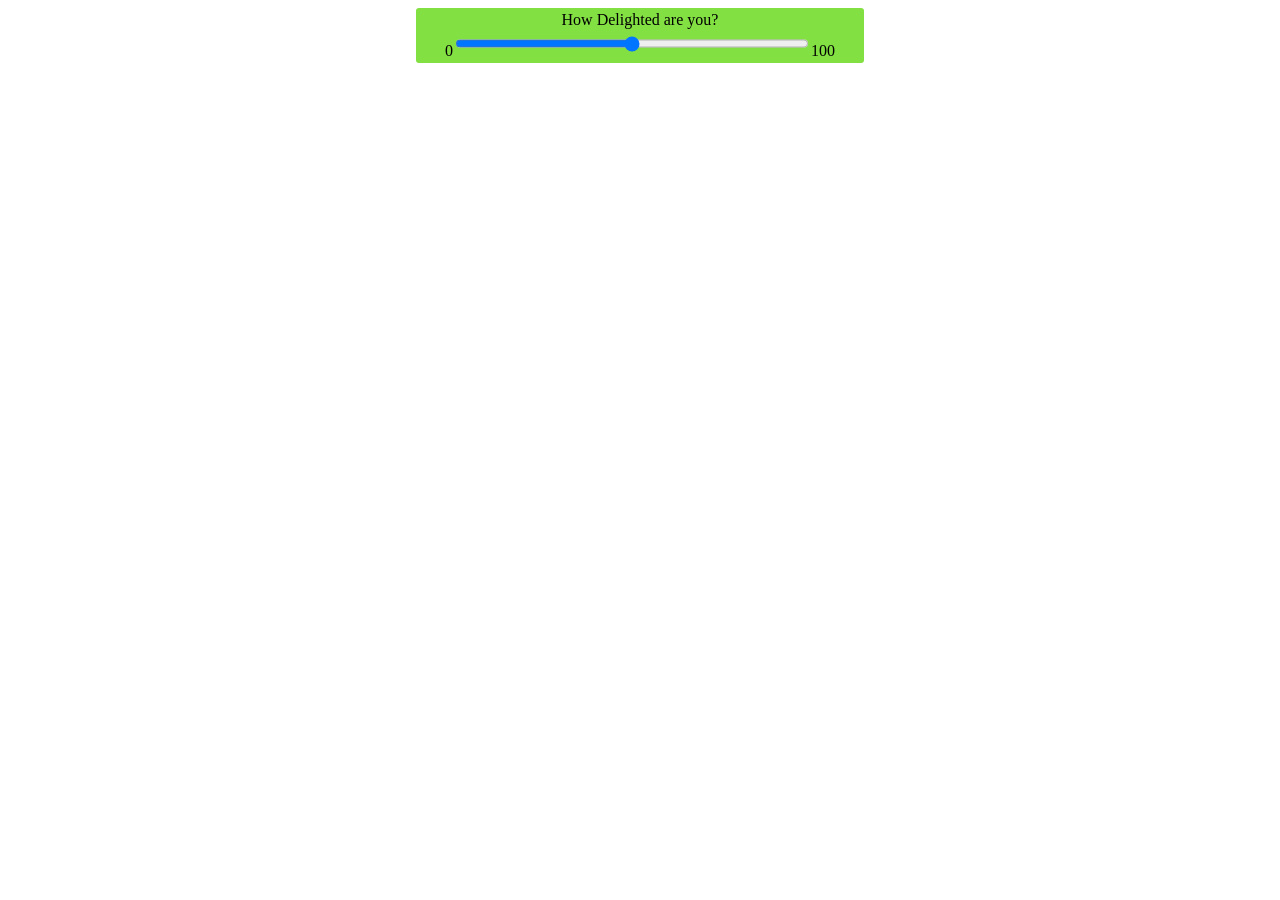
<file: Backup/Radial-Gauge-in-AngularJS-master/Radial-Gauge-in-AngularJS-master/DelightMeter.html>
﻿<!DOCTYPE html>
<html ng-app="delightMeterApp">

<head>
    <title>CherryCloud app</title>
    <!--link the stylesheet-->
    <link rel="stylesheet" href="DelightMeterStyle.css" />
    <!--include jquery and angularJS from CDN-->
    <script type="text/javascript" src="https://code.jquery.com/jquery-2.1.3.min.js"></script>
    <script src="https://code.angularjs.org/1.3.15/angular.js"></script>
    <!--link the javascript file-->
    <script src="DelightMeter.js"></script>
</head>

<body>
    <div id="DelightMeterContainer" ng-controller="delightMeterController">

        <!--custom tag to invoke the delight meter-->
        <delight-meter ng-model="delightScore"></delight-meter>
        
        <!--input to change the delight score value for testing-->
        <div id="scoreReader">
        How Delighted are you?<br />
            0<input id="txtScore" type="range" min="0" max="100" ng-model="delightScore" placeholder="enter the delight score" />100
        </div>
    </div>   
</body>

</html>
</file>
<file: Backup/web/css/style.css>
/*--
	Author: W3Layouts
	Author URL: http://w3layouts.com
	License: Creative Commons Attribution 3.0 Unported
	License URL: http://creativecommons.org/licenses/by/3.0/
--*/

html,
body {
    margin: 0;
    font-size: 100%;
    background: #fff;
    scroll-behavior: smooth;
    font-family: 'Catamaran', sans-serif;
}

body a {
    text-decoration: none;
    transition: 0.5s all;
    -webkit-transition: 0.5s all;
    -moz-transition: 0.5s all;
    -o-transition: 0.5s all;
    -ms-transition: 0.5s all;
}

a:hover {
    text-decoration: none;
    opacity: 0.8;
}

input[type="button"],
input[type="submit"],
input[type="text"],
input[type="email"],
input[type="search"] {
    transition: 0.5s all;
    -webkit-transition: 0.5s all;
    -moz-transition: 0.5s all;
    -o-transition: 0.5s all;
    -ms-transition: 0.5s all;
    font-family: 'Catamaran', sans-serif;

}

h1,
h2,
h3,
h4,
h5,
h6 {
    margin: 0;
    letter-spacing: 1px;
    font-weight: 600;
    font-family: 'Catamaran', sans-serif;
}

p {
    font-size: 0.9em;
    color: #777;
    line-height: 1.9em;
    letter-spacing: 1px;
}

ul {
    margin: 0;
    padding: 0;
}

/*-- header --*/
/* banner style */
.banner_w3pvt {
    position: relative;
    z-index: 1;
}

.banner-top {
    background: url(../images/banner1.jpg) no-repeat center;
    background-size: cover;
    -webkit-background-size: cover;
    -moz-background-size: cover;
    -o-background-size: cover;
    -moz-background-size: cover;
}

.banner-top1 {
    background: url(../images/banner2.jpg) no-repeat center;
    background-size: cover;
    -webkit-background-size: cover;
    -moz-background-size: cover;
    -o-background-size: cover;
    -moz-background-size: cover;
}

.banner-top2 {
    background: url(../images/banner3.jpg) no-repeat 0px 0px;
    background-size: cover;
    -webkit-background-size: cover;
    -moz-background-size: cover;
    -o-background-size: cover;
    -moz-background-size: cover;
}

.banner-info {
    padding-top: 19em;
}

.banner-w3ls-inner {
    text-align: left;
    padding: 2em;
    width: 60%;
}

.banner-info h3 {
    text-shadow: 3px 1px 3px rgba(45, 45, 45, 0.38);
    font-size: 5em;
    color: #fff;
    font-weight: 600;
    line-height: 1em;

}

.banner-info h4 {
    color: #ec1c24;
    letter-spacing: 4px;
    text-transform: uppercase;
    font-weight: 700;
    font-size: 0.9em;
    margin-bottom: 1em;
}

.banner-top,
.banner-top1,
.banner-top2,
.banner-top3 {
    min-height: 50em;
}

.overlay,
.overlay.sec {
    min-height: 50em;
    background: rgba(0, 0, 0, 0.44);
}

.overlay.sec {
    background: rgba(0, 0, 0, 0.62);
}

.overlay1 {
    min-height: 750px;
    background: rgba(0, 0, 0, 0.5);
}

.read {
    color: #fff;
    font-size: 1em;
    font-weight: 400;
    letter-spacing: 2px;
    display: inline-block;
    border: none;
    outline: none;
    background: #ec1c24;
    -o-border-radius: 50%;
    -ms-border-radius: 50%;
    -moz-border-radius: 50%;
    box-shadow: 0 3px 5px rgba(0, 0, 0, 0.34);
    -webkit-box-shadow: 0 3px 5px rgba(0, 0, 0, 0.34);
    -moz-box-shadow: 0 3px 5px rgba(0, 0, 0, 0.34);
    -o-box-shadow: 0 3px 5px rgba(0, 0, 0, 0.34);
    -webkit-transition: transform .2s linear, -webkit-box-shadow .2s linear;
    -moz-transition: transform .2s linear, -moz-box-shadow .2s linear;
    transition: transform .2s linear, box-shadow .2s linear;
    padding: 0.6em 2em;
}

.read span {
    font-size: 3em;
    line-height: 1.5em;
    margin-left: 8px;
}

.read:hover,
.book-appo {
    opacity: 0.9;
}

.book-appo {
    background: #f54785;
}

.banner-w3ls-inner p {
    color: #fff;
    letter-spacing: 3px;
    margin: 1em 0;


}

/*-- //banner style --*/


/* header */
/* CSS Document */
.w3pvt-bg {
    background: #fff;
    padding: 1.5em;
    display: flex;
}

#logo a {
    float: left;
    font-size: 1.2em;
    display: initial;
    margin: 0;
    letter-spacing: 1px;
    color: #fff;
    padding: 0px 0;
    border: none;
    font-weight: 600;
    text-transform: capitalize;
}

div#logo h1 span {
    color: #fdbd10;

    vertical-align: middle;
}

header {
    position: absolute;
    z-index: 9;
    width: 100%;
    padding: 1rem 0;
}

.toggle,
[id^=drop] {
    display: none;
}

/* Giving a background-color to the nav container. */
nav {
    margin: 0;
    padding: 0;
}


/* Since we'll have the "ul li" "float:left"
 * we need to add a clear after the container. */

nav:after {
    content: "";
    display: table;
    clear: both;
}

/* Removing padding, margin and "list-style" from the "ul",
 * and adding "position:reltive" */
nav ul {
    float: right;
    padding: 0;
    margin: 0;
    list-style: none;
    position: relative;
    margin-top: 0.5em;
}

/* Positioning the navigation items inline */
nav ul li {

    display: inline-block;
    float: left;
}

/* Styling the links */
nav a {
    font-weight: 400;
    color: #555;
    letter-spacing: 2px;
    font-size: 0.9em;
    position: relative;
    padding: 0.5rem;
    margin: 0px 1.1em;
}


nav ul li ul li:hover {
    background: #f8f9fa;
}

/* Background color change on Hover */
nav a:hover {
    color: #0066b2;
    background: transparent;
}

.menu li.active a {
    color: #0066b2;
}

/* Hide Dropdowns by Default
 * and giving it a position of absolute */
nav ul ul {
    display: none;
    position: absolute;
    /* has to be the same number as the "line-height" of "nav a" */
    top: 25px;
    background: #fff;
    padding: 10px;
}

ul.inner-dropdown a:hover {
    color: #333;
}

/* Display Dropdowns on Hover */
nav ul li:hover > ul {
    display: inherit;
}

/* Fisrt Tier Dropdown */
nav ul ul li {
    width: 160px;
    float: none;
    display: list-item;
    position: relative;
}

nav ul ul li a {
    color: #333;
    padding: 5px 10px;
    display: block;
}

/* Second, Third and more Tiers	
 * We move the 2nd and 3rd etc tier dropdowns to the left
 * by the amount of the width of the first tier.
*/
nav ul ul ul li {
    position: relative;
    top: -60px;
    /* has to be the same number as the "width" of "nav ul ul li" */
    left: 170px;
}


/* Change ' +' in order to change the Dropdown symbol */
li > a:only-child:after {
    content: '';
}


/* Media Queries
--------------------------------------------- */

@media all and (max-width : 992px) {

    #logo {
        display: block;
        padding: 0;
        width: 30%;
        text-align: center;
        float: left;
    }

    nav {
        margin: 0;
    }

    .w3pvt-bg {
        padding: 1em;
        display: flex;
        float: right;
        width: 65%;
        justify-content: center;
    }

    nav ul {
        width: 100%;
    }

    /* Hide the navigation menu by default */
    /* Also hide the  */
    .toggle + a,
    .menu {
        display: none;
    }

    /* Stylinf the toggle lable */
    .toggle {
        display: block;
        padding: 0.32em 4em;
        font-size: 20px;
        text-decoration: none;
        border: none;
        float: left;
        background-color: #333;
        color: #fff;
        cursor: pointer !important;
        margin: 0;
        border-radius: 4px;
        margin-right: 1em;
    }

    .menu .toggle {
        float: none;
        text-align: center;
        margin: auto;
        width: 70%;
        padding: 5px;
        font-weight: normal;
        font-size: 15px;
        letter-spacing: 1px;
        background: none;
        color: #333;
    }

    .toggle:hover {
        color: #333;
        background-color: #fff;
    }

    /* Display Dropdown when clicked on Parent Lable */
    [id^=drop]:checked + ul {
        display: block;
        background: #e9ecef;
        padding: 15px 0;
        text-align: center;
    }

    /* Change menu item's width to 100% */
    nav ul li {
        display: block;
        width: 100%;
        padding: 5px 0;
        margin: 0;
    }

    nav ul ul .toggle,
    nav ul ul a {
        padding: 0 40px;
    }

    nav ul ul ul a {
        padding: 0 80px;
    }

    nav a:hover,
    nav ul ul ul a {
        background-color: transparent;
    }

    nav ul li ul li .toggle,
    nav ul ul a,
    nav ul ul ul a {
        padding: 14px 20px;
        color: #FFF;
        font-size: 17px;
    }

    /* Hide Dropdowns by Default */
    nav ul ul {
        float: none;
        position: static;
        color: #ffffff;
        /* has to be the same number as the "line-height" of "nav a" */
    }

    /* Hide menus on hover */
    nav ul ul li:hover > ul,
    nav ul li:hover > ul {
        display: none;
    }

    /* Fisrt Tier Dropdown */
    nav ul ul li {
        display: block;
        width: 100%;
        padding: 0;
    }

    nav ul ul ul li {
        position: static;
        /* has to be the same number as the "width" of "nav ul ul li" */

    }

    nav a {
        color: #333;
    }

    nav a:hover {
        color: #333;
    }

    .menu li.active a {
        color: #333;
    }

    nav ul ul li a {
        display: inline-block;
        font-size: 15px;
    }

    ul.inner-dropdown {
        padding-bottom: 0 !important;
        padding-top: 8px !important;
    }
}

@media all and (max-width : 330px) {

    nav ul li {
        display: block;
        width: 94%;
    }

}

li.icons a {
    width: 34px;
    height: 34px;
    text-align: center;
    display: inline-block;
    font-size: 13px;
    border-radius: 50%;
    line-height: 33px;
    padding: 0;
}

li.icons a.face-bk {
    background: #3b5998;
}

li.icons a.twitter {
    background: #1da1f2;
}

li.icons a.dribble {
    background: #ea4c89;
}

/*-- // header --*/
.banner-w3-pvt-top-icons li {
    display: inline-block;
    text-shadow: 3px 1px 3px rgba(45, 45, 45, 0.38);
    font-size: 1em;
    color: #fff;
    font-weight: 400;
    line-height: 1em;
    text-transform: uppercase;
    letter-spacing: 3px;
}

li.icons a {
    width: 48px;
    height: 48px;
    text-align: center;
    display: inline-block;
    font-size: 1em;
    border-radius: 50%;
    line-height: 33px;
    padding: 0;
    background: transporant;
    color: #fff;
}

/*-- // header --*/
/*-- /banner-bottom --*/
.sub-vj {
    color: #777;
    font-size: 1em;
    font-weight: 500;
}


/*-- banner bottom --*/
.bottom-grids h4 {
    font-size: 1.4em;
    text-transform: capitalize;
    letter-spacing: 1px;
    font-weight: 600;
    color: #555;
}

.bottom-grids p {
    color: #888;
    padding: 0 1em;
}

.bottom-grid span.fa {
    font-size: 50px;
}

span.border-line {
    display: block;
    height: 1px;
    width: 100%;
    position: absolute;
    top: 30%;
    z-index: -1;
    border-top: 1px dashed #ddd;
}

.bottom-grids {
    position: relative;
    z-index: 1;
}

.bottom-grid p.number {
    background: #333;
    width: 40px;
    height: 40px;
    line-height: 40px;
    font-weight: bold;
    color: #fff;
    border-radius: 50%;
    margin: 2em auto;
}

.clr1 {
    color: #0099e5;
}

.clr2 {
    color: #ff4c4c;
}

.clr3 {
    color: #34bf49;
}

/*-- //banner bottom --*/
/*-- //banner-bottom --*/
/*-- features --*/
h3.title-w3ls,
h3.title-w3ls.two {
    font-size: 3em;
    color: #444;
}

h3.title-w3ls.two {
    color: #fff;
}

.about {
    background: #f7f7f7;
}

/*-- //features --*/
.ab-content h4 {
    font-size: 1.2em;
    color: #4c4d4e;
    margin: 2em 0 1em 0;
    text-transform: uppercase;
    font-weight: 600;
}

ul.tic-info li span {
    color: #ec1c24;
    font-size: 1.4em;
    vertical-align: middle;
}

ul.tic-info li {
    color: #566773;
    font-size: 0.9em;
    margin-bottom: 1.5em;
    letter-spacing: 1px;

}

.progress-bar-striped {
    background-image: none;
    background-size: 0.5rem 0.5rem;
}

.progress-one .progress {
    height: 0.5rem;
    background: #2baf2b;
}

h4.progress-vj {
    color: #555;
    font-size: 0.85em;
    text-transform: uppercase;
    margin-bottom: 1em;
    letter-spacing: 1px;
    font-weight: 500;
}

.progress-one .progress {
    height: 0.3rem;
    background: #444;
    border-radius: 0px;
}

.gd-bottom.process-1 {
    margin-top: 3em;
}

/*-- /stats --*/
.stats_w3-pvt_counter_grid span {
    font-size: 35px;
    margin-bottom: 0.7em;
}

p.para-w3-pvt {
    font-size: 15px;
    text-transform: uppercase;
}

p.counter {
    color: #444;
    font-size: 3em;
    font-weight: 600;
    line-height: 0.7em;
}

.prodct1 h4 strong {
    font-size: 1.4em;

}


.f1 {
    background: #0066b2;
}

.f2 {
    background: #fdbd10;
}

.f3 {
    background: #ff0b00;
}

.f4 {
    background: #ae63e4;
}

/*-- //stats --*/

/* about */

.serve-grid {
    background: #fff;
    padding: 4em 1em;
    -webkit-box-shadow: 5px 7px 23px 0px rgba(58, 52, 82, 0.16);
    -moz-box-shadow: 5px 7px 23px 0px rgba(58, 52, 82, 0.16);
    box-shadow: 5px 7px 23px 0px rgba(58, 52, 82, 0.16);
}

.serve-gd1 {
    margin-top: 12em;
}

.serve-gd2 {
    margin-top: 6em;
}

.serve-gd3 {
    margin-top: 0em;
}

.serve-grid p {
    font-size: 1em;
    text-transform: capitalize;
    letter-spacing: 1px;
    font-weight: 600;
    color: #555;
}

.serve-grid span {
    font-size: 2em;
}

.s1 {
    color: #0099e5;
}

.s2 {
    color: #ff4c4c;
}

.s3 {
    color: #34bf49;
}


.s4 {
    color: #0dd3ff;
}

.s5 {
    color: #ff4f81;
}

.s6 {
    color: #ffd900;
}

h4.loan-vj {
    font-size: 1.4em;
    color: #555;
}

.welcome-left {
    margin-top: 11em;
}

.welcome-left h4 {
    color: #ec1c24;
    letter-spacing: 4px;
    text-transform: uppercase;
    font-weight: 700;
    font-size: 0.9em;
    margin-bottom: 1em;
}

p.test span {
    font-size: 2em;
    color: #ff4c4c;
}

.test-gd img {
    border-radius: 50%;
    -webkit-box-shadow: 5px 7px 23px 0px rgba(58, 52, 82, 0.16);
    -moz-box-shadow: 5px 7px 23px 0px rgba(58, 52, 82, 0.16);
    box-shadow: 5px 7px 23px 0px rgba(58, 52, 82, 0.16);
}

.serve-grid.test-gd {
    background: none;
    padding: 1em 1em;
    box-shadow: none;
}

/* //about */
/*-- products --*/

.prodct1 span {
    color: #fff;
    font-size: 1.5em;
    line-height: 2.8em;
}

.icon-w3ls {
    width: 70px;
    height: 70px;
    border-radius: 50%;
    margin: 0 auto 1em;
    text-align: center;
}

.products {
    background: #e6f2f6;
}

.prodct1 {
    background: #fff;
    padding: 3em;
}

.prodct1 a {
    display: block;
}

.prodct1 h4 {
    font-size: 1.2em;
    text-transform: capitalize;
    letter-spacing: 1px;
    font-weight: 600;
    color: #555;
}

.prodct1 a:hover {
    transform: scale(0.9);
    -webkit-transform: scale(0.9);
    -moz-transform: scale(0.9);
    -ms-transform: scale(0.9);
    -o-transform: scale(0.9);
}

/*-- //products --*/
/*--mid --*/

.mid-w3-pvt-content {
    background: url(../images/banner2.jpg) no-repeat center;
    background-size: cover;
    -webkit-background-size: cover;
    -moz-background-size: cover;
    -o-background-size: cover;
    -moz-background-size: cover;
    position: relative;
}

.overlay-inner {
    background: rgba(0, 0, 0, 0.5);
}

.order-left-content h4 {
    font-size: 4em;
    font-weight: 600;
}

.test-info p {
    color: #ccc;
    letter-spacing: 1px;
}

h4.tittle {
    font-size: 3em;
    color: #fff;
    text-transform: capitalize;
    letter-spacing: 1px;
    margin: 0;
}

.test-info a.btn {
    border: 2px solid #fff;
    padding: 11px 30px;
    color: #fff;
    font-size: 16px;
    letter-spacing: 1px;
    text-transform: capitalize;
    display: inline-block;
}

.test-info {
    max-width: 700px;
}

/*-- //mid --*/


.page-w3pvt-inner {
    background: url(../images/banner1.jpg) no-repeat center;
    background-size: cover;
    -webkit-background-size: cover;
    -moz-background-size: cover;
    -o-background-size: cover;
    -moz-background-size: cover;
    min-height: 20em;
}

.overlay-innerpage {
    min-height: 20em;
    background: rgba(0, 0, 0, 0.44);
}

/*-- blog --*/
.blog-info h4 {
    text-transform: capitalize;
    line-height: 36px;
    font-size: 20px;
    font-weight: 600;
    letter-spacing: 1px;
}

.blog-info h6 {
    font-size: 13px;
    letter-spacing: 1px;
    color: #777;
}


ul.blog-icons li {
    display: inline-block;
    margin: 0 2px;
}

ul.blog-icons li a {
    width: 45px;
    height: 45px;
    text-align: center;
    background: #fff;
    color: #0062cc;
    line-height: 45px;
    margin-top: 15px;
    border-radius: 50%;
    display: block;
    box-shadow: 7px 7px 10px 0 rgba(76, 110, 245, .1);
}

ul.blog-icons {
    right: 2%;
    bottom: -9%;
}

ul.blog-icons span {
    color: #6a7279;
}

/*-- //blog --*/

/* single page */
.courses_list li a {
    color: #666;
    margin: 0 14px;
}

.single-left1 h5 {
    font-size: 24px;
    letter-spacing: 1px;
    font-weight: 600;
}

.single-left1 h5 a {
    color: #0066b2;
    text-transform: capitalize;
    letter-spacing: 1px;
    font-size: 1em;
}

.admin {
    background: #f9f9f9;
}

.admin p span {
    vertical-align: middle;
    color: #ec1c24;
    font-size: 2em;
}

.admin a {
    display: inline-block;
    color: #666;
    font-size: 18px;
    letter-spacing: 1px;
}

.admin a:hover {
    color: #000;
}

/* comments */
.comments-grid-right ul li {
    display: inline-block;
    color: #888;
    font-size: 14px;
    letter-spacing: 1px;
}

.comments-grid-right ul li a {
    color: #ec1c24;
}

.comments-grid-right ul li a:hover {
    color: #ec1c24;
}

.comments-grid-right p {
    text-transform: capitalize;
}

/* //comments */
.leave-coment-form input[type="text"],
.leave-coment-form input[type="email"],
.leave-coment-form textarea {
    outline: none;
    padding: 16px 20px;
    color: #333;
    font-size: 14px;
    text-transform: capitalize;
    letter-spacing: 2px;
    width: 100%;
    border: 1px solid #ddd;
    text-align: left;
    background: #F9FAFF;
}

.leave-coment-form textarea {
    min-height: 130px;
    resize: none;
    width: 100%;
    padding: 16px 20px;
}

.mm_single_submit {
    text-align: right;
}

.leave-coment-form button {
    outline: none;
    border: none;
    background: #ec1c24;
    padding: 14px 36px;
    font-size: 15px;
    color: #fff;
    cursor: pointer;
    letter-spacing: 1px;
    transition: 0.5s all;
    -webkit-transition: 0.5s all;
    -moz-transition: 0.5s all;
    -o-transition: 0.5s all;
    -ms-transition: 0.5s all;
    font-weight: 600;
    text-transform: uppercase;
}

/* //single page */
/* right side */
.bottom-slider,
.main-content-w3layouts-w3its {
    padding: 5em 0;
}

section.bottom-slider {
    background: #eceff1;
}

.left-img img {
    width: 100%;
}

/* event */
.posts-grid-right h4 {
    line-height: 20px;
}

.posts-grid-right h4 a {
    font-size: 14px;
}

.posts-grid-right h4 a:hover {
    color: #999;
}

.w3-pvt_courses_events_list li {
    display: inline-block;
    font-size: 14px;
}

ul.w3-pvt_courses_events_list li span {
    color: #777;
}

.w3-pvt_courses_events_list li a {
    color: #777;
}

.comments-grid-right h4 {
    font-size: 19px;
    font-weight: 600;
}

/* //event */

/* tags */
.tags ul li {
    display: inline-block;
}

.tags ul li a.text-bl {
    padding: 5px 9px;
    margin: 0 5px 10px 0;
    display: block;
    text-transform: capitalize;
    color: #777;
}

.tags ul li a.text-bl:hover {
    background: #fff;
    color: #777;
    border: 1px solid #0042de;
}

/* //tags */
/* //right side */
.courses_w3icon span {
    font-size: 14px;
    color: #000;
}

.courses_w3icon span span {
    font-size: 15px;
    color: #777;
}

/* button */
a.w3ls-button2 {
    background: #0042de;
    padding: 12px 20px;
    display: inline-block;
    font-size: 16px;
    letter-spacing: 2px;
    box-shadow: 0px 3px 3px 1px rgba(0, 0, 0, 0.28);
    -webkit-box-shadow: 0px 3px 3px 1px rgba(0, 0, 0, 0.28);
    -moz-box-shadow: 0px 3px 3px 1px rgba(0, 0, 0, 0.28);
}

a.w3ls-button2:hover {
    background: #000;
}

/* //button */
.tab-content.tab-pane {
    display: none;
}

.tab-content.active {
    display: block;
}

.sidebar-tabing img {
    width: 120px;
    height: 100px;
}

.section-01 .title-small {
    margin-bottom: 5px;
    font-size: 16px;
}

.title-large {
    font-size: 18px;
    margin: 10px 0;
    line-height: 30px;
    color: #141517;
}

.carousel-indicators li {
    background: #999;
}

.carousel-indicators {
    left: 70%;
    margin: 0;
}

.carousel-indicators .active {
    background-color: #000;
}

.side-bar .nav-tabs .nav-link.active,
.side-bar .nav-tabs .nav-link:hover {
    border-bottom: 2px solid #0042de;
    text-transform: uppercase;
    color: #222;
    font-weight: 700;
}

.side-bar .nav-tabs .nav-link {
    color: #aeaeae;
    text-transform: uppercase;
    border: none;
}

.card-img-overlay {
    position: absolute;
    top: 0;
    right: 0;
    bottom: 0;
    left: 0;
    height: 50%;
    padding: 1.25rem;
}

.badge-pos {
    color: #fff;
    background-color: #0042de;
    font-size: 13px;
    letter-spacing: 0.5px;
}

ul.courses_list_btm li {
    list-style-type: none;
    display: inline-block;
    margin-right: 1em;
}

ul.courses_list_btm {
    padding-top: 1em;
    border-top: 1px solid #777;
}

ul.courses_list_btm li:last-child {
    float: right;
}

.text-black {
    color: #000;
}

.bc_sub h4 {
    font-size: 1.1em;
    color: #333333;
    font-weight: 600;
    margin-bottom: 10px;
}

.bc_sub {
    margin-bottom: 2em;
}

.bc_sub input[type="email"] {
    width: 100%;
    color: #737070;
    outline: none;
    font-size: 14px;
    padding: 0.6em 1em;
    border: 2px solid #eceff1;
    -webkit-appearance: none;
    letter-spacing: 1px;
    margin: 1em 0;
}

.bc_sub input[type="submit"] {
    background: #0042de;
    padding: .7em 1em;
    color: #fff;
    font-size: 15px;
    font-weight: 500;
    display: block;
    outline: none;
    border: none;
    width: 100%;
    cursor: pointer;
    text-transform: uppercase;
    letter-spacing: 1px;
    transition: 0.5s all;
    -webkit-transition: 0.5s all;
    -moz-transition: 0.5s all;
    -o-transition: 0.5s all;
    -ms-transition: 0.5s all;
}

.bc_sub input[type="submit"]:hover {
    background: #000;
}

/* Categories */
.categories ul li,
.single-left2-left ul li {
    list-style-type: none;
    font-size: 14px;
}

.categories ul li span,
.single-left2-left ul li span {
    color: #999;
}

.categories ul li a,
.single-left2-left ul li a {
    color: #777;
    font-size: 1.1em;
}

.categories ul li a:hover,
.single-left2-left ul li a:hover,
.posts-grid-right h4 a:hover,
.w3-pvt_courses_events_list li a:hover {
    color: #555;
}

/* //Categories */
/* search */
.event-right input[type="search"] {
    padding: 10px;
    width: 100%;
    letter-spacing: 1px;
    margin-right: 0 !important;
}

.event-right button {
    width: 100%;
    padding: 0.8em 1em;
    font-weight: 600;
}

/* //search */
/* courses right title */
h3.courses-title {
    font-size: 1.4em;
    color: #0066b2;
    font-weight: 600;
    letter-spacing: 1px;
}

/*// courses right title */
/* event */
.posts-grid-right h4 {
    line-height: 20px;
}

.posts-grid-right h4 a {
    font-size: 16px;
    color: #444;
}

.posts-grid-right h4 a:hover {
    color: #999;
}

.w3-pvt_courses_events_list li {
    display: inline-block;
    font-size: 14px;
}

ul.w3-pvt_courses_events_list li span {
    color: #bfbcbc;
}

/* left side */
h6.courses-first {
    font-weight: 400;
    font-size: 16px;
    letter-spacing: 1px;
    color: #666;
}

h6.courses-first span {
    color: #666;
}

ul.courses_list li {
    display: inline-block;
    color: #777;
}

ul.courses_list.my-3 li a:hover,
h5.card-title a:hover {
    color: #000 !important;
}

ul.courses_list.my-3 li {
    font-size: 15px;
}

.media-img img {
    width: 30%;
}

/* //left side */

/* responsive */
@media screen and (max-width: 1080px) {

    .categories ul li a,
    .single-left2-left ul li a {
        font-size: 1em;
    }
}

@media screen and (max-width: 568px) {
    h5.card-title a {
        font-size: 14px;
    }

    .admin p span {
        font-size: 17px;
    }

    .tags ul li a.text-bl {
        padding: 4px 7px;
        font-size: 14px;
    }

    .single-left1 h5 {
        font-size: 1.1em;
    }

    .comments-grid-right h4 {
        font-size: 20px;
    }

    .comments-grid-right ul li {
        font-size: 13px;
    }
}

@media screen and (max-width: 480px) {
    .media {
        display: block;
    }

    .admin p {
        font-size: 13px;
    }
}

@media screen and (max-width: 320px) {
    .leave-coment-form button {
        font-size: 14px;
    }
}

/* //responsive */
/*-- /contact --*/
.map-w3-pvt iframe {
    min-height: 20em;
    border: none;
    background: #e8eaec;
    padding: 0.4em;
    width: 100%;
}

.form-group label {
    font-size: 0.9em;
    color: #666;
    font-weight: 600;
    letter-spacing: 1px;
}

.w3-pvt-contact-fm {
    margin: 0 auto;
    width: 80%;
}

.form-group input {
    outline: none;
    padding: 16px 20px;
    color: #333;
    font-size: 14px;
    text-transform: capitalize;
    letter-spacing: 2px;
    width: 100%;
    border: 1px solid #ddd;
    text-align: left;
    background: #F9FAFF;
}

.btn.submit {
    background: #ec1c24;
    -moz-transition: all 0.25s ease;
    -o-transition: all 0.25s ease;
    -webkit-transition: all 0.25s ease;
    transition: all 0.25s ease;
    color: #fff;
    padding: 0.9em 3em;
    text-transform: uppercase;
    font-size: 0.9em;
    letter-spacing: 2px;
    font-weight: 600;
    -moz-box-shadow: 1px 3px 8px 0 rgba(0, 0, 0, 0.15);
    -webkit-box-shadow: 1px 3px 8px 0 rgba(0, 0, 0, 0.15);
    box-shadow: 1px 3px 8px 0 rgba(0, 0, 0, 0.15);
}

.form-group textarea {
    min-height: 16em;
    border: 1px solid #ddd;
    background: #F9FAFF;
}

/*-- //contact --*/
/*-- /single --*/

/*-- //single --*/
/*-- footer --*/

.copy-right {
    border-top: 1px solid #ddd;
}

hr {
    border-top: 1px solid rgba(251, 247, 247, 0.1);
}

.footer-content {
    background: #222;
}

.footer-top-inner-w3-pvt {
    padding: 2em 0;
}

.footer-content h2 a {
    font-size: 1.2em;
    color: #fff;
    padding: 0;
    font-weight: 900;
    margin: 0;
    letter-spacing: 1px;
    text-shadow: 0 1px 2px rgba(0, 0, 0, 0.37);
    position: relative;
    text-transform: uppercase;
}

.footer-content h2 a span {
    color: #ffc107;

    vertical-align: middle;
}

.con-gd .form-control {
    padding: 17px 17px;
    border: 0;
    border: none;
    outline: none;
    background: #fff;
    color: #fff;
    border-radius: 0;
    font-size: 0.9em;
    letter-spacing: 2px;
    border-radius: 4px;
    -webkit-border-radius: 4px;
    -o-border-radius: 4px;
    -moz-border-radius: 4px;
    -ms-border-radius: 4px;
}

.con-gd button.btn {
    margin-left: auto;
    padding: 15px 5px;
    border: 0px;
    letter-spacing: 1px;
    font-weight: 600;
    outline: none;
    cursor: pointer;
    width: 100%;
}

/*--placeholder-color--*/

.con-gd ::-webkit-input-placeholder {
    color: #777;
}

.con-gd :-moz-placeholder {
    /* Firefox 18- */
    color: #777;
}

.con-gd ::-moz-placeholder {
    /* Firefox 19+ */
    color: #777;
}

.con-gd :-ms-input-placeholder {
    color: #777;
}

/*--//placeholder-color--*/
/* footer grids */

ul.list-info-wthree {
    list-style: none;
}

ul.list-info-wthree li {
    list-style: none;
    margin: 0.8em 0;

}

h4.footer-title {
    color: #777;
    text-transform: capitalize;
}

.footerv3-top p {
    font-size: 1em;
    color: #777;
    margin: 1em 0;
    line-height: 1.5em;
}

.footer p a {
    color: #777;
    text-decoration: underline;
}

.footer p a:hover,
.last-w3-pvt-contact p a:hover,
p.copy-right-grids a:hover {
    opacity: 0.9;
}

.last-w3-pvt-contact p {
    display: inline-block;
    vertical-align: middle;
    font-size: 0.85em;
    letter-spacing: 1px;
}

.footer-top p {
    padding-right: 6em;
    color: #777;
}

.list-info-wthree li a {
    color: #777;
    font-size: 0.85em;
    letter-spacing: 1px;
}

h3.wthree_title {
    font-size: 1.4em;
    color: #fff;
    font-weight: 500;
}

.last-w3-pvt-contact a {
    color: #777;
}

.w3-pvt-icons li {
    display: inline-block;
    margin: 0 1em;
}

.w3-pvt-icons li a span {
    color: #333;
    font-size: 1.2em;
}

.w3-pvt-icons li a span:hover {
    color: #ff0b00;
}

.news-letter-w3-pvt {
    padding: 60px 80px;
    background: #fdbd10;
}

p.news-para {
    color: #333;
    font-size: 1.1em;
    font-weight: 500;
}

ul.list-info-wthree span {
    margin-right: 0.5em;
    color: #999;
}

.feature-grids.team span {
    font-size: 1.5em;
}

/* //footer */

/* copyright */

p.copy-right-grids {
    letter-spacing: 2px;
    color: #777;
}

p.copy-right-grids a {
    color: #777;
}


/* //copyright */
.move-top {
    margin-top: 1.2em;
}

a.move-top {
    text-align: center;
}

a.move-top span {
    color: #fff;
    width: 36px;
    height: 36px;
    border: transparent;
    line-height: 2em;
    background: #f7f7f7;
    border-radius: 5px;
}

/*-- //footer --*/
/*-- //footer --*/

/*-- to-top --*/
a.move-top span {
    color: #212529;
    text-align: center;
    border: none;
    line-height: 2em;
}

/*-- //to-top --*/


/*-- Responsive design --*/

@media screen and (max-width:1450px) {

    .banner-top,
    .banner-top1,
    .banner-top2,
    .overlay,
    .overlay.sec {
        min-height: 48em;
    }

    .banner-info h3 {
        font-size: 4.5em;
    }
}

@media screen and (max-width:1366px) {

    h3.title-w3ls,
    h3.title-w3ls.two,
    h4.tittle {
        font-size: 2.5em;
    }

    .banner-info h3 {
        font-size: 4em;
    }

    .prodct1 h4 {
        font-size: 1em;
    }

    .serve-grid {
        padding: 2.5em 1em;
    }

    .page-w3pvt-inner,
    .overlay-innerpage {
        min-height: 18em;
    }
}

@media screen and (max-width: 1280px) {

    .banner-top,
    .banner-top1,
    .banner-top2,
    .overlay,
    .overlay.sec {
        min-height: 45em;
    }

    .banner-info {
        padding-top: 17em;
    }

    nav a {
        letter-spacing: 1px;
        font-size: 0.9em;
        padding: 0.5rem;
        margin: 0px 0.5em;
    }

    .prodct1 {
        padding: 3em 1em;
    }

    #logo a {
        float: left;
        font-size: 1em;
    }
}

@media screen and (max-width: 1080px) {
    .serve-grid p {
        font-size: 0.9em;
    }

    p.news-para {
        font-size: 1em;
    }

    .page-w3pvt-inner,
    .overlay-innerpage {
        min-height: 16em;
    }

    h3.title-w3ls,
    h3.title-w3ls.two,
    h4.tittle {
        font-size: 2.3em;
    }

    .bottom-grids h4 {
        font-size: 1.2em;
    }

    .banner-top,
    .banner-top1,
    .banner-top2,
    .overlay,
    .overlay.sec {
        min-height: 40em;
    }

    .banner-info h3 {
        font-size: 3.5em;
    }

    .banner-info {
        padding-top: 14em;
    }

    .w3pvt-bg {
        padding: 1em;
        display: flex;
    }

    .banner-info h4 {
        letter-spacing: 2px;
        font-size: 0.9em;
        margin-bottom: 1em;
    }
}

@media screen and (max-width:1024px) {}

@media screen and (max-width: 992px) {
    .prodct1 {
        padding: 4em 2em;
        margin-bottom: 2em;
    }

    .welcome-left {
        margin-top: 3em;
    }

    .ab-content-inf {
        margin: 2em 0;
    }

    .banner-w3ls-inner {
        text-align: left;
        padding: 0em 2em;
        width: 80%;
    }

    .banner-top,
    .banner-top1,
    .banner-top2,
    .overlay,
    .overlay.sec {
        min-height: 35em;
    }

    .subscribe-sec .btn {
        margin-top: 1em;
    }

    .banner-info {
        padding-top: 13em;
    }

    .banner-info h3 {
        font-size: 3em;
    }

    .page-w3pvt-inner,
    .overlay-innerpage {
        min-height: 14em;
    }
}

@media screen and (max-width:767px) {
    .toggle {
        display: block;
        padding: 0.32em 1.5em;
        text-align: center;
    }

    #logo a {
        float: left;
        font-size: 0.9em;
        padding-top: 0.5em;
    }
}

@media screen and (max-width: 736px) {

    .page-w3pvt-inner,
    .overlay-innerpage {
        min-height: 12em;
    }

    h4.loan-vj {
        font-size: 1.2em;
    }
}

@media screen and (max-width: 640px) {

    h3.title-w3ls,
    h3.title-w3ls.two,
    h4.tittle {
        font-size: 2em;
    }

    .news-letter-w3-pvt {
        padding: 40px 40px;
    }

    .map-w3-pvt iframe {
        min-height: 13em;
    }
}


@media screen and (max-width:568px) {
    .banner-w3ls-inner {
        text-align: left;
        padding: 0em 2em;
        width: 95%;
    }

    .banner-top,
    .banner-top1,
    .banner-top2,
    .overlay,
    .overlay.sec {
        min-height: 32em;
    }

    .read {
        padding: 0.6em 1em;
    }

    .test-info a.btn {
        padding: 9px 30px;
    }

    h3.title-w3ls,
    h3.title-w3ls.two,
    h4.tittle {
        font-size: 1.8em;
    }

    .serve-gd2 {
        margin-top: 0em;
    }

    .serve-gd1 {
        margin-top: 0em;
    }

    .prodct1 {
        padding: 2em 0em;
        margin-bottom: 2em;
    }
}

@media screen and (max-width: 480px) {
    #logo {
        display: block;
        padding: 0;
        width: 50%;
        text-align: center;
        float: none;
        margin: 0 auto;
    }

    .w3pvt-bg {
        padding: 1em;
        display: flex;
        float: none;
        width: 100%;
        justify-content: center;
    }

    .banner-info {
        padding-top: 10em;
    }

    .banner-top,
    .banner-top1,
    .banner-top2,
    .overlay,
    .overlay.sec {
        min-height: 30em;
    }

    .prodct1 {
        padding: 3em 1em;
        margin-bottom: 2em;
    }

    .serve-grid {
        padding: 2em 1em;
    }

    .banner-info h3 {
        font-size: 2.5em;
    }

    .banner-w3ls-inner {
        text-align: left;
        padding: 0em 2em;
        width: 95%;
        margin-top: 2em;
    }

    #logo a {
        float: left;
        font-size: 0.9em;
        padding-top: 0em;
        margin-bottom: 0.5em;
    }
}

@media screen and (max-width: 440px) {
    .test-info a.btn {
        padding: 9px 20px;
        font-size: 14px;
    }

    .banner-info h3 {
        font-size: 2em;
    }

    .banner-w3ls-inner p {
        letter-spacing: 1px;
        margin: 1em 0;
    }

    .banner-top,
    .banner-top1,
    .banner-top2,
    .overlay,
    .overlay.sec {
        min-height: 29em;
    }

    h3.title-w3ls,
    h3.title-w3ls.two,
    h4.tittle {
        font-size: 1.6em;
    }

    .prodct1 {
        padding: 2em 0em;
        margin-bottom: 2em;
    }

    .form-group textarea {
        min-height: 8em;
    }
}

@media screen and (max-width: 384px) {}

@media screen and (max-width:375px) {
    .banner-info h3 {
        font-size: 1.8em;
    }

    .banner-w3ls-inner p {
        letter-spacing: 1px;
        margin: 1em 0;
    }

    h3.title-w3ls,
    h3.title-w3ls.two,
    h4.tittle {
        font-size: 1.4em;
    }

    .prodct1 {
        padding: 2em 0em;
        margin-bottom: 2em;
    }

    .prodct1 h4 {
        font-size: 0.9em;
    }
}

@media screen and (max-width:320px) {}

/*-- //Responsive design --*/
</file>
<file: Backup/web/css/slider.css>
.csslider {
    position: relative;
}

.csslider > input {
    display: none;
}

/*-- //banner style --*
.csslider > input:nth-of-type(4):checked ~ ul li:first-of-type {
    margin-left: -300%;
}
/*-- //banner style --*/
.csslider > input:nth-of-type(3):checked ~ ul li:first-of-type {
    margin-left: -200%;
}

.csslider > input:nth-of-type(2):checked ~ ul li:first-of-type {
    margin-left: -100%;
}

.csslider > input:nth-of-type(1):checked ~ ul li:first-of-type {
    margin-left: 0%;
}

.csslider > ul {
    position: relative;
    font-size: 0;
    line-height: 0;
    margin: 0 auto;
    padding: 0;
    overflow: hidden;
    white-space: nowrap;
    -moz-box-sizing: border-box;
    -webkit-box-sizing: border-box;
    box-sizing: border-box;
}

.csslider > ul > li {
    position: relative;
    display: inline-block;
    width: 100%;
    height: 100%;
    overflow: visible;
    font-size: 15px;
    font-size: initial;
    line-height: normal;
    -moz-transition: all 0.5s cubic-bezier(0.4, 1.3, 0.65, 1);
    -o-transition: all 0.5s ease-out;
    -webkit-transition: all 0.5s cubic-bezier(0.4, 1.3, 0.65, 1);
    transition: all 0.5s cubic-bezier(0.4, 1.3, 0.65, 1);
    vertical-align: top;
    -moz-box-sizing: border-box;
    -webkit-box-sizing: border-box;
    box-sizing: border-box;
    white-space: normal;
}

.csslider > .navigation {
    position: absolute;
    bottom: 9%;
    left: 50%;
    z-index: 10;
    margin-bottom: -10px;
    font-size: 0;
    line-height: 0;
    text-align: center;
    -webkit-touch-callout: none;
    -webkit-user-select: none;
    -khtml-user-select: none;
    -moz-user-select: none;
    -ms-user-select: none;
    user-select: none;
}

.csslider > .navigation > div {
    margin-left: -100%;
}

.csslider > .navigation label {
    position: relative;
    display: inline-block;
    cursor: pointer;
    border-radius: 50%;
    margin: 0 5px;
    background: #fff;
    width: 11px;
    height: 11px;
    transition: 0.5s all;
    -webkit-transition: 0.5s all;
    -moz-transition: 0.5s all;
    -o-transition: 0.5s all;
    -ms-transition: 0.5s all;
}

.csslider > .navigation label:hover:after {
    opacity: 1;
}

.csslider > .navigation label:after {
    content: '';
    position: absolute;
    left: 50%;
    top: 50%;
    margin-left: -6px;
    margin-top: -6px;
    background: #FF5722;
    border-radius: 50%;
    border: 3px solid #fff;
    opacity: 0;
    width: 13px;
    height: 13px;
    transition: 0.5s all;
    -webkit-transition: 0.5s all;
    -moz-transition: 0.5s all;
    -o-transition: 0.5s all;
    -ms-transition: 0.5s all;
}

.csslider.inside .navigation {
    bottom: 10px;
    margin-bottom: 10px;
}

.csslider.inside .navigation label {
    border: 1px solid #7e7e7e;
}

.csslider > input:nth-of-type(1):checked ~ .navigation label:nth-of-type(1):after,
.csslider > input:nth-of-type(2):checked ~ .navigation label:nth-of-type(2):after,
.csslider > input:nth-of-type(3):checked ~ .navigation label:nth-of-type(3):after {
    opacity: 1;
}

.csslider.infinity > input:first-of-type:checked ~ .arrows label.goto-last,
.csslider > input:nth-of-type(1):checked ~ .arrows > label:nth-of-type(0),
.csslider > input:nth-of-type(2):checked ~ .arrows > label:nth-of-type(1),
.csslider > input:nth-of-type(3):checked ~ .arrows > label:nth-of-type(2) {
    display: block;
    left: 0;
    right: auto;
    -moz-transform: rotate(45deg);
    -ms-transform: rotate(45deg);
    -o-transform: rotate(45deg);
    -webkit-transform: rotate(45deg);
    transform: rotate(45deg);
}

.csslider.infinity > input:last-of-type:checked ~ .arrows label.goto-first,
.csslider > input:nth-of-type(1):checked ~ .arrows > label:nth-of-type(2),
.csslider > input:nth-of-type(2):checked ~ .arrows > label:nth-of-type(3) {
    display: block;
    right: 0;
    left: auto;
    -moz-transform: rotate(225deg);
    -ms-transform: rotate(225deg);
    -o-transform: rotate(225deg);
    -webkit-transform: rotate(225deg);
    transform: rotate(225deg);
}

/*#region MODULES */
/* arrows left and right */
.csslider > .arrows {
    -webkit-touch-callout: none;
    -webkit-user-select: none;
    -khtml-user-select: none;
    -moz-user-select: none;
    -ms-user-select: none;
    user-select: none;
}

.csslider.inside .navigation {
    bottom: 10px;
    margin-bottom: 10px;
}

.csslider.inside .navigation label {
    border: 1px solid #7e7e7e;
}

.csslider > input:nth-of-type(1):checked ~ .navigation label:nth-of-type(1):after,
.csslider > input:nth-of-type(2):checked ~ .navigation label:nth-of-type(2):after,
.csslider > input:nth-of-type(3):checked ~ .navigation label:nth-of-type(3):after,
.csslider > input:nth-of-type(4):checked ~ .navigation label:nth-of-type(4):after,
.csslider > input:nth-of-type(5):checked ~ .navigation label:nth-of-type(5):after,
.csslider > input:nth-of-type(6):checked ~ .navigation label:nth-of-type(6):after,
.csslider > input:nth-of-type(7):checked ~ .navigation label:nth-of-type(7):after,
.csslider > input:nth-of-type(8):checked ~ .navigation label:nth-of-type(8):after,
.csslider > input:nth-of-type(9):checked ~ .navigation label:nth-of-type(9):after,
.csslider > input:nth-of-type(10):checked ~ .navigation label:nth-of-type(10):after,
.csslider > input:nth-of-type(11):checked ~ .navigation label:nth-of-type(11):after {
    opacity: 1;
}

.csslider > .arrows {
    position: absolute;
    top: 56%;
    width: 100%;
    height: 26px;
    z-index: 1;
    -moz-box-sizing: content-box;
    -webkit-box-sizing: content-box;
    box-sizing: content-box;
}

.csslider > .arrows label {
    display: none;
    position: absolute;
    top: -50%;
    padding: 9px;
    box-shadow: inset 2px -2px 0 1px #fff;
    cursor: pointer;
    -moz-transition: box-shadow 0.15s, margin 0.15s;
    -o-transition: box-shadow 0.15s, margin 0.15s;
    -webkit-transition: box-shadow 0.15s, margin 0.15s;
    transition: box-shadow 0.15s, margin 0.15s;
}

.csslider > .arrows label:hover {
    box-shadow: inset 5px -2px 0 9px #fff;
    margin: 0 0px;
}

.csslider > .arrows label:before {
    content: '';
    position: absolute;
    top: -100%;
    left: -100%;
    height: 300%;
    width: 300%;
}

.csslider.infinity > input:first-of-type:checked ~ .arrows label.goto-last,
.csslider > input:nth-of-type(1):checked ~ .arrows > label:nth-of-type(0),
.csslider > input:nth-of-type(2):checked ~ .arrows > label:nth-of-type(1),
.csslider > input:nth-of-type(3):checked ~ .arrows > label:nth-of-type(2),
.csslider > input:nth-of-type(4):checked ~ .arrows > label:nth-of-type(3),
.csslider > input:nth-of-type(5):checked ~ .arrows > label:nth-of-type(4),
.csslider > input:nth-of-type(6):checked ~ .arrows > label:nth-of-type(5),
.csslider > input:nth-of-type(7):checked ~ .arrows > label:nth-of-type(6),
.csslider > input:nth-of-type(8):checked ~ .arrows > label:nth-of-type(7),
.csslider > input:nth-of-type(9):checked ~ .arrows > label:nth-of-type(8),
.csslider > input:nth-of-type(10):checked ~ .arrows > label:nth-of-type(9),
.csslider > input:nth-of-type(11):checked ~ .arrows > label:nth-of-type(10) {
    display: block;
    left: 5%;
    right: auto;
    -moz-transform: rotate(45deg);
    -ms-transform: rotate(45deg);
    -o-transform: rotate(45deg);
    -webkit-transform: rotate(45deg);
    transform: rotate(45deg);
}

.csslider.infinity > input:last-of-type:checked ~ .arrows label.goto-first,
.csslider > input:nth-of-type(1):checked ~ .arrows > label:nth-of-type(2),
.csslider > input:nth-of-type(2):checked ~ .arrows > label:nth-of-type(3),
.csslider > input:nth-of-type(3):checked ~ .arrows > label:nth-of-type(4),
.csslider > input:nth-of-type(4):checked ~ .arrows > label:nth-of-type(5),
.csslider > input:nth-of-type(5):checked ~ .arrows > label:nth-of-type(6),
.csslider > input:nth-of-type(6):checked ~ .arrows > label:nth-of-type(7),
.csslider > input:nth-of-type(7):checked ~ .arrows > label:nth-of-type(8),
.csslider > input:nth-of-type(8):checked ~ .arrows > label:nth-of-type(9),
.csslider > input:nth-of-type(9):checked ~ .arrows > label:nth-of-type(10),
.csslider > input:nth-of-type(10):checked ~ .arrows > label:nth-of-type(11),
.csslider > input:nth-of-type(11):checked ~ .arrows > label:nth-of-type(12) {
    display: block;
    right: 5%;
    left: auto;
    -moz-transform: rotate(225deg);
    -ms-transform: rotate(225deg);
    -o-transform: rotate(225deg);
    -webkit-transform: rotate(225deg);
    transform: rotate(225deg);
}

#slider1 {
    width: 100%;
}

@media screen and (max-width: 320px) {
    .csslider > .navigation label {
        border: 2px solid #fff;
    }
}

@media screen and (max-width: 568px) {

    .csslider.infinity > input:last-of-type:checked ~ .arrows label.goto-first,
    .csslider > input:nth-of-type(1):checked ~ .arrows > label:nth-of-type(2),
    .csslider > input:nth-of-type(2):checked ~ .arrows > label:nth-of-type(3),
    .csslider > input:nth-of-type(3):checked ~ .arrows > label:nth-of-type(4),
    .csslider > input:nth-of-type(4):checked ~ .arrows > label:nth-of-type(5),
    .csslider > input:nth-of-type(5):checked ~ .arrows > label:nth-of-type(6),
    .csslider > input:nth-of-type(6):checked ~ .arrows > label:nth-of-type(7),
    .csslider > input:nth-of-type(7):checked ~ .arrows > label:nth-of-type(8),
    .csslider > input:nth-of-type(8):checked ~ .arrows > label:nth-of-type(9),
    .csslider > input:nth-of-type(9):checked ~ .arrows > label:nth-of-type(10),
    .csslider > input:nth-of-type(10):checked ~ .arrows > label:nth-of-type(11),
    .csslider > input:nth-of-type(11):checked ~ .arrows > label:nth-of-type(12) {
        right: 6%;
    }

    .csslider > .arrows label {
        padding: 7px;
    }
}

@media screen and (max-width: 480px) {

    .csslider.infinity > input:last-of-type:checked ~ .arrows label.goto-first,
    .csslider > input:nth-of-type(1):checked ~ .arrows > label:nth-of-type(2),
    .csslider > input:nth-of-type(2):checked ~ .arrows > label:nth-of-type(3),
    .csslider > input:nth-of-type(3):checked ~ .arrows > label:nth-of-type(4),
    .csslider > input:nth-of-type(4):checked ~ .arrows > label:nth-of-type(5),
    .csslider > input:nth-of-type(5):checked ~ .arrows > label:nth-of-type(6),
    .csslider > input:nth-of-type(6):checked ~ .arrows > label:nth-of-type(7),
    .csslider > input:nth-of-type(7):checked ~ .arrows > label:nth-of-type(8),
    .csslider > input:nth-of-type(8):checked ~ .arrows > label:nth-of-type(9),
    .csslider > input:nth-of-type(9):checked ~ .arrows > label:nth-of-type(10),
    .csslider > input:nth-of-type(10):checked ~ .arrows > label:nth-of-type(11),
    .csslider > input:nth-of-type(11):checked ~ .arrows > label:nth-of-type(12) {
        right: 7%;
    }

    .csslider > .arrows label {
        padding: 6px;
    }
}

@media screen and (max-width: 414px) {

    .csslider.infinity > input:last-of-type:checked ~ .arrows label.goto-first,
    .csslider > input:nth-of-type(1):checked ~ .arrows > label:nth-of-type(2),
    .csslider > input:nth-of-type(2):checked ~ .arrows > label:nth-of-type(3),
    .csslider > input:nth-of-type(3):checked ~ .arrows > label:nth-of-type(4),
    .csslider > input:nth-of-type(4):checked ~ .arrows > label:nth-of-type(5),
    .csslider > input:nth-of-type(5):checked ~ .arrows > label:nth-of-type(6),
    .csslider > input:nth-of-type(6):checked ~ .arrows > label:nth-of-type(7),
    .csslider > input:nth-of-type(7):checked ~ .arrows > label:nth-of-type(8),
    .csslider > input:nth-of-type(8):checked ~ .arrows > label:nth-of-type(9),
    .csslider > input:nth-of-type(9):checked ~ .arrows > label:nth-of-type(10),
    .csslider > input:nth-of-type(10):checked ~ .arrows > label:nth-of-type(11),
    .csslider > input:nth-of-type(11):checked ~ .arrows > label:nth-of-type(12) {
        right: 8%;
        top: -15%;
    }
}

@media screen and (max-width: 375px) {

    .csslider.infinity > input:last-of-type:checked ~ .arrows label.goto-first,
    .csslider > input:nth-of-type(1):checked ~ .arrows > label:nth-of-type(2),
    .csslider > input:nth-of-type(2):checked ~ .arrows > label:nth-of-type(3),
    .csslider > input:nth-of-type(3):checked ~ .arrows > label:nth-of-type(4),
    .csslider > input:nth-of-type(4):checked ~ .arrows > label:nth-of-type(5),
    .csslider > input:nth-of-type(5):checked ~ .arrows > label:nth-of-type(6),
    .csslider > input:nth-of-type(6):checked ~ .arrows > label:nth-of-type(7),
    .csslider > input:nth-of-type(7):checked ~ .arrows > label:nth-of-type(8),
    .csslider > input:nth-of-type(8):checked ~ .arrows > label:nth-of-type(9),
    .csslider > input:nth-of-type(9):checked ~ .arrows > label:nth-of-type(10),
    .csslider > input:nth-of-type(10):checked ~ .arrows > label:nth-of-type(11),
    .csslider > input:nth-of-type(11):checked ~ .arrows > label:nth-of-type(12) {
        right: 9%;
    }
}

@media screen and (max-width: 320px) {

    .csslider.infinity > input:last-of-type:checked ~ .arrows label.goto-first,
    .csslider > input:nth-of-type(1):checked ~ .arrows > label:nth-of-type(2),
    .csslider > input:nth-of-type(2):checked ~ .arrows > label:nth-of-type(3),
    .csslider > input:nth-of-type(3):checked ~ .arrows > label:nth-of-type(4),
    .csslider > input:nth-of-type(4):checked ~ .arrows > label:nth-of-type(5),
    .csslider > input:nth-of-type(5):checked ~ .arrows > label:nth-of-type(6),
    .csslider > input:nth-of-type(6):checked ~ .arrows > label:nth-of-type(7),
    .csslider > input:nth-of-type(7):checked ~ .arrows > label:nth-of-type(8),
    .csslider > input:nth-of-type(8):checked ~ .arrows > label:nth-of-type(9),
    .csslider > input:nth-of-type(9):checked ~ .arrows > label:nth-of-type(10),
    .csslider > input:nth-of-type(10):checked ~ .arrows > label:nth-of-type(11),
    .csslider > input:nth-of-type(11):checked ~ .arrows > label:nth-of-type(12) {
        right: 10%;
    }
}
</file>
<file: Backup/Radial-Gauge-in-AngularJS-master/Radial-Gauge-in-AngularJS-master/DelightMeterStyle.css>
﻿
body {
    font-family: 'Trebuchet MS';
}

/* SVG style */

#delightmeter svg {
    border: 4px solid #ccc;
    border-radius: 4px;
}

/* Input section */

#scoreReader {
    width: 35%;
    background: #83e043;
    margin: auto;
    border-radius: 3px;
    padding: 3px;
    text-align:center;
}
    #scoreReader input {
        border: none;
        border-radius: 3px;
        width: 80%;
        height: 25px;
        font-size: 25px;
    }

/* Needle of the meter */

#delightmeter .needle,#delightmeter  .needle-center {
    fill: #808080;
}
#delightmeter .needleset {
    -webkit-transition: All 3s ease-in-out;
    -moz-transition: All 3s ease-in-out;
    -o-transition: All 3s ease-in-out;
}
#delightmeter .needle-pointer {
    fill: #fff;
    stroke-width: 5px;
    z-index: 2;
}

/* Each arc in the meter */

#delightmeter .arc {
    fill: none;
    stroke-width: 30px;
}
#delightmeter #arc1 {
    stroke: #f12828;
}
#delightmeter #arc2 {
    stroke: #ff6a00;
}
#delightmeter #arc3 {
    stroke: #ffd800;
}
#delightmeter #arc4 {
    stroke: #83e043;
}
#delightmeter #arc5 {
    stroke: #099f51;
}

/* For the score inside circle */

#delightmeter .scoreInCircle {
    -webkit-transition: All 3s ease;
    -moz-transition: All 3s ease;
    -o-transition: All 3s ease;
}
</file>
